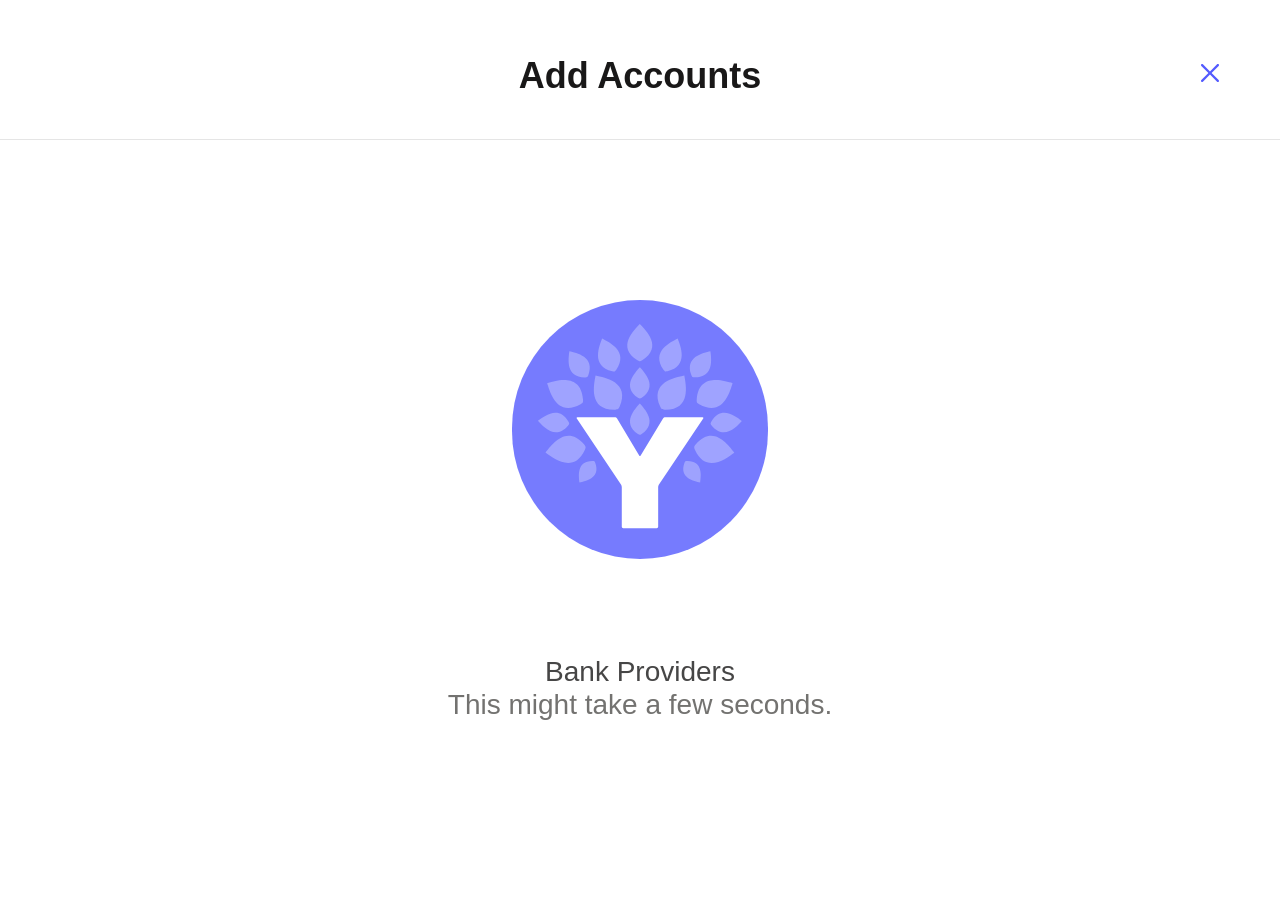
<file: patches/offline-surfaces/account-widget/index.html>
<!doctype html>
<html data-ynab-offline="true">
  <head>
    <meta charset="utf-8">
    <meta http-equiv="X-UA-Compatible" content="IE=edge,chrome=1">
    <title>YNAB</title>
    <meta name="viewport" content="width=device-width, initial-scale=1, maximum-scale=1, user-scalable=no">
    <meta name="robots" content="noindex">
    <meta name="color-scheme" content="light dark">
    <script>
      const iOSVersionMatch = navigator.userAgent.match(/(?:CPU(?: iPhone)? OS|iPhone OS) ([0-9_]+)/);
      const iOSVersion = iOSVersionMatch ? iOSVersionMatch[1].replace(/_/g, ".") : "";
      const offlineAccountRequests = new Map();
      let nextOfflineAccountRequest = 0;
      function performOfflineAccountAction(action, budgetId, payload) {
        const requestId = `offline-account-${Date.now()}-${++nextOfflineAccountRequest}`;
        return new Promise((resolve, reject) => {
          const timeout = setTimeout(() => {
            offlineAccountRequests.delete(requestId);
            reject(new Error("The local account operation timed out."));
          }, 30000);
          offlineAccountRequests.set(requestId, {resolve, reject, timeout});
          try {
            window.webkit.messageHandlers.callback.postMessage({
              action,
              params: {requestId, budgetId, payload}
            });
          } catch (error) {
            clearTimeout(timeout);
            offlineAccountRequests.delete(requestId);
            reject(error);
          }
        });
      }
      window.ynabOfflineAccountResult = ({requestId, result} = {}) => {
        const pending = offlineAccountRequests.get(requestId);
        if (!pending) return;
        clearTimeout(pending.timeout);
        offlineAccountRequests.delete(requestId);
        if (result && result.error) pending.reject(new Error(result.error));
        else pending.resolve(result || {});
      };
      window.AccountWidgetConfig = window.AccountWidgetConfig || {
        closeWidget: sync => window.webkit.messageHandlers.callback.postMessage({action:'closeWidget',params:{sync:!!sync}}),
        onInit: () => window.webkit.messageHandlers.callback.postMessage({action:'onInit',params:{}})
      };
      window.mobile = {
        getSessionToken: function () { return ""; },
        isOnline: function () { return false; },
        createBudgetAccount: function (budgetId, payload) {
          return performOfflineAccountAction("ynabCreateOfflineAccount", budgetId, payload);
        },
        validateBudgetAccount: function (budgetId, payload) {
          return performOfflineAccountAction("ynabValidateOfflineAccount", budgetId, payload);
        },
        categoriesForPairing: function (budgetId) {
          return performOfflineAccountAction("ynabReadOfflinePairingCategories", budgetId, {});
        }
      };
      window.ACCOUNT_WIDGET_CLIENT_CONSTANTS = {
        BUDGET_CURRENCY: "USD",
        SESSION_TOKEN: window.mobile.getSessionToken(),
        DEVICE_ID: "offline-device",
        DEVICE_OS: "iOS",
        DEVICE_OS_VERSION: iOSVersion,
        DEVICE_APP_VERSION: "26.32",
        DEVICE_TYPE: "iOS",
        DEVICE_REGION: "US",
        LINK_TO_NATIVE_CLIENT: "",
        ACTIVE_FLAGS: ["important-web-add-account-flow-migration"],
        USER_COUNTRY_CODE: "US",
        POPULAR_INSTITUTIONS_LOCALE: null,
        USER: { id: "offline-user" },
        PRODUCTION: false,
        YNAB_APP_VERSION: "26.32.0",
        UPDATE_ACCOUNT: false,
        CASTLE_PUBLISHABLE_KEY: "",
        CASTLE_USER_JWT: "",
        DATADOG_RUM_CLIENT_TOKEN: "",
        DATADOG_RUM_APPLICATION_ID: "",
        DATADOG_RUM_SERVICE: "ynab-account-widget",
        DATADOG_RUM_ENV: "offline",
        DATADOG_RUM_SESSION_SAMPLE_RATE: 0,
        WIDGET_ID: "offline-widget"
      };
      document.write('<script type="application/json" id="account_widget_client_constants">' + JSON.stringify(window.ACCOUNT_WIDGET_CLIENT_CONSTANTS).replace(/</g, "\\u003c") + '</scr' + 'ipt>');
    </script>
    <script src="assets/packs/js/runtime-796f5ca3e9ae363a70db.js"></script>
    <script src="assets/packs/js/418-6d029bc76026b00b6703.js"></script>
    <script src="assets/packs/js/956-58d5003c1127c1a73975.js"></script>
    <script src="assets/packs/js/831-47d2ad46302d9adadf89.js"></script>
    <script src="assets/packs/js/account_widget_head-7107f600ab1bde7125e0.js"></script>
    <meta name="ynab-account-widget-mobile/config/environment" content="%7B%22modulePrefix%22%3A%22ynab-account-widget-mobile%22%2C%22environment%22%3A%22production%22%2C%22rootURL%22%3A%22%2F%22%2C%22locationType%22%3A%22hash%22%2C%22EmberENV%22%3A%7B%22FEATURES%22%3A%7B%7D%2C%22EXTEND_PROTOTYPES%22%3A%7B%22Date%22%3Afalse%2C%22Array%22%3Afalse%7D%2C%22_APPLICATION_TEMPLATE_WRAPPER%22%3Afalse%2C%22_JQUERY_INTEGRATION%22%3Afalse%2C%22_TEMPLATE_ONLY_GLIMMER_COMPONENTS%22%3Atrue%7D%2C%22APP%22%3A%7B%7D%7D">
    <link rel="stylesheet" href="assets/ynab_account_widget_mobile/assets/ynab-account-widget-mobile.8ad957f255ea1eccc4b739c830656436.css">
    <link rel="stylesheet" href="assets/provider_cards/provider-cards.css">
  </head>
  <body data-ynab-device="ios" data-offline="true">
    <script src="assets/ynab_account_widget_mobile/assets/vendor.0c7d892c70a7cae4e9cee34b34f35c99.js"></script>
    <script src="assets/ynab_account_widget_mobile/assets/chunk.5ef61e4716cab7872863.js"></script>
    <script src="assets/ynab_account_widget_mobile/assets/chunk.9a5888b8260114e4585e.js"></script>
    <script src="offline-controls.js"></script>
  </body>
</html>
</file>
<file: patches/offline-surfaces/account-widget/assets/ynab_account_widget_mobile/assets/ynab-account-widget-mobile.8ad957f255ea1eccc4b739c830656436.css>
:root{--alphaBlurple40015:rgba(130,156,248,0.149);--alphaBlurple40020:rgba(130,156,248,0.2);--alphaBlurple40027:rgba(130,156,248,0.271);--alphaBlurple60013:rgba(59,94,218,0.129);--alphaBlurple60020:rgba(59,94,218,0.2);--alphaBlurple80016:rgba(44,57,106,0.161);--alphaBlurple8006:rgba(44,57,106,0.059);--alphaNeutral50012:rgba(110,122,136,0.122);--alphaNeutral50016:rgba(110,122,136,0.161);--alphaNeutral50018:rgba(110,122,136,0.18);--alphaNeutral50020:rgba(110,122,136,0.2);--alphaNeutral50024:rgba(110,122,136,0.239);--alphaNeutral50030:rgba(110,122,136,0.302);--alphaNeutral50032:rgba(110,122,136,0.322);--alphaNeutral50036:rgba(110,122,136,0.302);--alphaNeutral50070:rgba(110,122,136,0.698);--alphaNeutral5008:rgba(110,122,136,0.078);--alphaNeutral70060:rgba(34,50,67,0.6);--alphaSPBlurple40015:rgba(117,131,255,0.149);--alphaSPBlurple40020:rgba(117,131,255,0.2);--alphaSPBlurple40027:rgba(117,131,255,0.271);--alphaSPBlurple50013:rgba(84,91,254,0.129);--alphaSPBlurple50020:rgba(84,91,254,0.2);--alphaSPBlurple50024:rgba(84,91,254,0.239);--alphaSPBlurple5009:rgba(84,91,254,0.09);--alphaSPBlurple80016:rgba(41,44,108,0.161);--alphaSPBlurple8006:rgba(41,44,108,0.059);--alphaSPCoolGrey40012:rgba(114,116,132,0.122);--alphaSPCoolGrey40016:rgba(114,116,132,0.161);--alphaSPCoolGrey40018:rgba(114,116,132,0.18);--alphaSPCoolGrey40020:rgba(114,116,132,0.2);--alphaSPCoolGrey40024:rgba(114,116,132,0.239);--alphaSPCoolGrey40030:rgba(114,116,132,0.302);--alphaSPCoolGrey40032:rgba(114,116,132,0.322);--alphaSPCoolGrey40036:rgba(114,116,132,0.361);--alphaSPCoolGrey40070:rgba(110,115,136,0.698);--alphaSPCoolGrey4008:rgba(114,116,132,0.078);--alphaSPCoolGrey50040:rgba(86,89,108,0.4);--alphaSPCoolGrey60040:rgba(60,62,83,0.4);--alphaSPCoolGrey60050:rgba(60,62,83,0.502);--alphaSPCoolGrey60060:rgba(60,62,83,0.6);--alphaSPCoolGrey60070:rgba(60,62,83,0.698);--alphaSPCoolGrey60080:rgba(60,62,83,0.8);--alphaSPCoolGrey70030:rgba(48,50,71,0.302);--alphaSPCoolGrey70044:rgba(48,50,71,0.439);--alphaSPCoolGrey90080:rgba(21,23,45,0.8);--alphaSPDandelion10033:rgba(255,250,237,0.329);--alphaSPDandelion50024:rgba(246,201,29,0.239);--alphaSPFirefly50024:rgba(147,213,62,0.239);--alphaSPMeadow50024:rgba(2,188,121,0.239);--alphaSPMulberry60014:rgba(191,46,59,0.141);--alphaSPWarmGrey40012:rgba(199,196,189,0.122);--alphaSPWarmGrey40016:rgba(199,196,189,0.161);--alphaSPWarmGrey40018:rgba(199,196,189,0.18);--alphaSPWarmGrey40020:rgba(199,196,189,0.2);--alphaSPWarmGrey40024:rgba(199,196,189,0.239);--alphaSPWarmGrey40030:rgba(199,196,189,0.302);--alphaSPWarmGrey40032:rgba(199,196,189,0.322);--alphaSPWarmGrey40036:rgba(199,196,189,0.361);--alphaSPWarmGrey40070:rgba(183,183,181,0.698);--alphaSPWarmGrey4008:rgba(199,196,189,0.078);--alphaSPWarmGrey60010:rgba(136,134,129,0.102);--alphaSPWarmGrey60014:rgba(136,134,129,0.141);--alphaSPWarmGrey60017:rgba(136,134,129,0.169);--alphaSPWarmGrey60023:rgba(136,134,129,0.231);--alphaSPWarmGrey60060:rgba(136,134,129,0.6);--brandBlurple100:#ecf0fe;--brandBlurple200:#d8e0fd;--brandBlurple300:#acbdfb;--brandBlurple400:#829cf8;--brandBlurple500:#587bf6;--brandBlurple600:#3b5eda;--brandBlurple700:#374d9b;--brandBlurple800:#2c396a;--brandBlurple900:#19223c;--brandDandelion100:#fef9ed;--brandDandelion200:#fdf1c6;--brandDandelion300:#fbe48e;--brandDandelion400:#f8d655;--brandDandelion500:#f6c91d;--brandDandelion600:#daac00;--brandDandelion700:#a38100;--brandDandelion800:#6d5600;--brandDandelion900:#362c05;--brandNeutral1000:#04070b;--brandNeutral100:#fff;--brandNeutral200:#edf1f5;--brandNeutral300:#d2d8de;--brandNeutral400:#a5adb6;--brandNeutral500:#6e7a88;--brandNeutral600:#405163;--brandNeutral700:#223243;--brandNeutral750:#1a2837;--brandNeutral800:#14212f;--brandNeutral900:#0c1722;--brandSPBlurple1000:#121330;--brandSPBlurple100:#f1f1ff;--brandSPBlurple150:#e2e3ff;--brandSPBlurple200:#d4d5ff;--brandSPBlurple300:#a3acff;--brandSPBlurple400:#7583ff;--brandSPBlurple500:#545bfe;--brandSPBlurple550:#475afa;--brandSPBlurple600:#464cd1;--brandSPBlurple700:#383ca3;--brandSPBlurple800:#292c6c;--brandSPBlurple850:#1c1f58;--brandSPBlurple900:#1b1d48;--brandSPCoolGrey1000:#0c0d22;--brandSPCoolGrey100:#ededf5;--brandSPCoolGrey1100:#06060f;--brandSPCoolGrey200:#c4c5cf;--brandSPCoolGrey300:#9b9caa;--brandSPCoolGrey400:#727484;--brandSPCoolGrey500:#56596c;--brandSPCoolGrey50:#f5f5f9;--brandSPCoolGrey600:#3c3e53;--brandSPCoolGrey700:#292b3d;--brandSPCoolGrey750:#24263d;--brandSPCoolGrey800:#1f2038;--brandSPCoolGrey850:#1a1c32;--brandSPCoolGrey900:#15172d;--brandSPCoolGrey950:#111228;--brandSPDandelion100:#fef9ed;--brandSPDandelion150:#fdf3d2;--brandSPDandelion200:#fdf1c6;--brandSPDandelion300:#fbe48e;--brandSPDandelion400:#f8d655;--brandSPDandelion500:#f6c91d;--brandSPDandelion50:#fffdf8;--brandSPDandelion600:#daac00;--brandSPDandelion700:#a38100;--brandSPDandelion800:#6d5600;--brandSPDandelion900:#362c05;--brandSPFirefly100:#f1fbe9;--brandSPFirefly200:#dffac4;--brandSPFirefly300:#c2f680;--brandSPFirefly400:#aee865;--brandSPFirefly500:#93d53e;--brandSPFirefly600:#77ba21;--brandSPFirefly700:#508316;--brandSPFirefly800:#346011;--brandSPFirefly900:#1d300d;--brandSPMeadow100:#edfaf4;--brandSPMeadow200:#bbf6dd;--brandSPMeadow300:#6be9b8;--brandSPMeadow400:#41d298;--brandSPMeadow500:#02bc79;--brandSPMeadow600:#029864;--brandSPMeadow700:#01744e;--brandSPMeadow800:#014f39;--brandSPMeadow900:#002b23;--brandSPMulberry100:#feedeb;--brandSPMulberry200:#fdd7d3;--brandSPMulberry300:#faada5;--brandSPMulberry400:#e48585;--brandSPMulberry500:#ce5e66;--brandSPMulberry550:#ee5867;--brandSPMulberry600:#bf2e3b;--brandSPMulberry700:#912333;--brandSPMulberry800:#6a1020;--brandSPMulberry900:#4c0814;--brandSPWarmGrey1000:#191818;--brandSPWarmGrey100:#f3eee2;--brandSPWarmGrey200:#ece7da;--brandSPWarmGrey300:#dbd7cc;--brandSPWarmGrey400:#c7c4bd;--brandSPWarmGrey500:#acaaa5;--brandSPWarmGrey50:#f8f6f2;--brandSPWarmGrey600:#888681;--brandSPWarmGrey700:#696763;--brandSPWarmGrey75:#f5f2ea;--brandSPWarmGrey800:#51504d;--brandSPWarmGrey900:#3c3b39;--brandSlime100:#f1fbe9;--brandSlime200:#e0f7cf;--brandSlime300:#c1ee9f;--brandSlime400:#a2e66e;--brandSlime500:#84dd3e;--brandSlime600:#67c122;--brandSlime700:#4d9119;--brandSlime800:#346011;--brandSlime900:#1d300d;--brandSunset100:#feedeb;--brandSunset200:#fdd7d3;--brandSunset300:#faada5;--brandSunset400:#f77f73;--brandSunset500:#fc6350;--brandSunset600:#c72c1e;--brandSunset700:#962116;--brandSunset800:#68170f;--brandSunset900:#3c0d09;--utilityBlack100:#000;--utilityBlack10:rgba(0,0,0,0.102);--utilityBlack12:rgba(0,0,0,0.122);--utilityBlack15:rgba(0,0,0,0.149);--utilityBlack20:rgba(0,0,0,0.2);--utilityBlack33:rgba(0,0,0,0.329);--utilityBlack49:rgba(0,0,0,0.49);--utilityBlack4:rgba(0,0,0,0.039);--utilityBlack5:rgba(0,0,0,0.051);--utilityBlack66:rgba(0,0,0,0.659);--utilityBlack80:rgba(0,0,0,0.8);--utilityBlack90:rgba(0,0,0,0.898);--utilityBlackTransparent:rgba(0,0,0,0);--utilityDeepWarmGrey12:rgba(125,109,63,0.122);--utilityDeepWarmGrey16:rgba(125,109,63,0.161);--utilityDeepWarmGrey20:rgba(125,109,63,0.2);--utilityDeepWarmGrey25:rgba(159,139,80,0.251);--utilityDeepWarmGrey44:rgba(125,109,63,0.439);--utilityDeepWarmGrey7:rgba(125,109,63,0.071);--utilityDeepWarmGrey9:rgba(125,109,63,0.09);--utilityMxWidgetBackground100:#f8f9fb;--utilityMxWidgetBackground200:#121417;--utilitySystemBlue100:#64d2ff;--utilitySystemBlue200:#5ac8fa;--utilitySystemGreen100:#32d74b;--utilitySystemGreen200:#34c759;--utilitySystemOrange100:#ff9f0a;--utilitySystemOrange200:#ff9500;--utilitySystemPurple100:#bf5af2;--utilitySystemPurple200:#af52de;--utilitySystemRed100:#ff453a;--utilitySystemRed200:#ff3b30;--utilitySystemYellow100:#ffd60a;--utilitySystemYellow200:#fc0;--utilityTransparentGray100:rgba(235,235,245,0.651);--utilityTransparentGray200:rgba(60,60,67,0.361);--utilityTransparentGray300:rgba(84,84,88,0.651);--utilityTransparentGray400:rgba(60,60,67,0.6);--utilityTransparentGray500:rgba(60,60,67,0.549);--utilityTransparentGray50:rgba(118,118,128,0.239);--utilityWhite100:#fff;--utilityWhite10:rgba(255,255,255,0.102);--utilityWhite15:rgba(255,255,255,0.149);--utilityWhite20:rgba(255,255,255,0.2);--utilityWhite30:rgba(255,255,255,0.302);--utilityWhite35:rgba(255,255,255,0.349);--utilityWhite60:rgba(255,255,255,0.6);--utilityWhite70:rgba(255,255,255,0.698);--utilityWhite80:rgba(255,255,255,0.8);--utilityWhite8:rgba(255,255,255,0.078);--accountwidgetMxWidgetBackground:#f8f9fb;--actionPrimary:#545bfe;--actionPrimaryActive:#464cd1;--actionPrimaryDisabled:#a3acff;--actionSecondary:#888681;--actionSecondaryActive:#696763;--actionSecondaryBorder:#dbd7cc;--actionSecondaryDisabled:#c7c4bd;--actionTertiary:#383ca3;--actionTertiaryActive:#292c6c;--actionbarBackground:#1b1d48;--actionbarButtonBackground:#19223c;--avatarBorder:rgba(255,255,255,0.8);--avatarFive:#fbe48e;--avatarFour:#d4d5ff;--avatarManagerLabel:#fff;--avatarMemberLabel:#000;--avatarOne:#545bfe;--avatarPending:#dbd7cc;--avatarPendingLabel:#696763;--avatarSix:#faada5;--avatarThree:#41d298;--avatarTwo:#aee865;--backgroundDarkPrimary:#191818;--backgroundDarkSecondary:rgba(255,255,255,0.149);--backgroundDarkTertiary:rgba(255,255,255,0.2);--backgroundGroupedPrimary:#f8f6f2;--backgroundGroupedSecondary:#fff;--backgroundGroupedTertiary:#f8f6f2;--backgroundNavigationBar:#545bfe;--backgroundPrimary:#fff;--backgroundPrimaryElevated:#fff;--backgroundSecondary:#f8f6f2;--backgroundSecondaryElevated:#f8f6f2;--backgroundTableHeader:#f8f6f2;--backgroundTableRow:#fff;--backgroundTableRowSelected:#e2e3ff;--backgroundTertiary:#f3eee2;--backgroundTertiaryElevated:#f3eee2;--backgroundVideoControls:#000;--budgetBarBackground:#f3eee2;--budgetBarBackgroundOnNonWhite:#fff;--budgetBarBorder:#ece7da;--budgetBarEmpty:#fff;--budgetBarFunded:#77ba21;--budgetBarFundedSpending:#aee865;--budgetBarFundedSpendingStripe:#f1fbe9;--budgetBarOverspending:#bf2e3b;--budgetBarOverspendingStripe:#fdd7d3;--budgetBarPreviouslyAssigned:#727484;--budgetBarUnderfunded:#f6c91d;--budgetBarUnderfundedSpending:#fbe48e;--budgetBarUnderfundedSpendingStripe:#fef9ed;--budgetBarV2Background:#f3eee2;--budgetBarV2BackgroundOnNonWhite:#fff;--budgetBarV2Border:#ece7da;--budgetBarV2Empty:#fff;--budgetBarV2Funded:#77ba21;--budgetBarV2FundedSpending:#c2f680;--budgetBarV2Overspending:#bf2e3b;--budgetBarV2PreviouslyAssigned:#727484;--budgetBarV2Underfunded:#f6c91d;--budgetBarV2UnderfundedSpending:#fdf1c6;--buttonDestructiveBackground:#feedeb;--buttonDestructiveBackgroundActive:#bf2e3b;--buttonDestructiveLabel:#c72c1e;--buttonEmphasizedBackground:#508316;--buttonEmphasizedBackgroundActive:#77ba21;--buttonEmphasizedBackgroundDisabled:#c4c5cf;--buttonPrimaryBackground:#545bfe;--buttonPrimaryBackgroundActive:#464cd1;--buttonPrimaryBackgroundDisabled:#dbd7cc;--buttonSecondaryBackground:rgba(84,91,254,0.09);--buttonSecondaryBackgroundActive:rgba(84,91,254,0.129);--buttonSecondaryLabel:#475afa;--buttonTertiaryBackground:rgba(199,196,189,0.2);--buttonTertiaryBackgroundActive:rgba(199,196,189,0.302);--calloutHighlightAccent:#029864;--calloutHighlightButtonBackground:#01744e;--calloutHighlightButtonBackgroundActive:#014f39;--calloutHighlightButtonForeground:#fff;--calloutHighlightLabel:#000;--calloutHighlightProminentBackground:#6be9b8;--calloutHighlightProminentBackgroundEmphasis:#02bc79;--calloutHighlightSubtleBackground:rgba(2,188,121,0.239);--calloutHighlightSubtleBackgroundEmphasis:#41d298;--calloutNegativeAccent:#bf2e3b;--calloutNegativeButtonBackground:#bf2e3b;--calloutNegativeButtonBackgroundActive:#912333;--calloutNegativeButtonForeground:#fff;--calloutNegativeLabel:#000;--calloutNegativeProminentBackground:#faada5;--calloutNegativeProminentBackgroundEmphasis:#e48585;--calloutNegativeSubtleBackground:rgba(191,46,59,0.141);--calloutNegativeSubtleBackgroundEmphasis:#faada5;--calloutPositiveAccent:#77ba21;--calloutPositiveButtonBackground:#508316;--calloutPositiveButtonBackgroundActive:#346011;--calloutPositiveButtonForeground:#fff;--calloutPositiveLabel:#000;--calloutPositiveProminentBackground:#c2f680;--calloutPositiveProminentBackgroundEmphasis:#93d53e;--calloutPositiveSubtleBackground:rgba(147,213,62,0.239);--calloutPositiveSubtleBackgroundEmphasis:#aee865;--calloutPrimaryAccent:#545bfe;--calloutPrimaryButtonBackground:#545bfe;--calloutPrimaryButtonBackgroundActive:#464cd1;--calloutPrimaryButtonForeground:#fff;--calloutPrimaryLabel:#000;--calloutPrimaryProminentBackground:#d4d5ff;--calloutPrimaryProminentBackgroundEmphasis:#7583ff;--calloutPrimarySubtleBackground:rgba(84,91,254,0.129);--calloutPrimarySubtleBackgroundEmphasis:#a3acff;--calloutSecondaryAccent:#acaaa5;--calloutSecondaryButtonBackground:#888681;--calloutSecondaryButtonBackgroundActive:#696763;--calloutSecondaryButtonForeground:#fff;--calloutSecondaryLabel:#3c3b39;--calloutSecondaryProminentBackground:#dbd7cc;--calloutSecondaryProminentBackgroundEmphasis:#c7c4bd;--calloutSecondarySubtleBackground:rgba(125,109,63,0.122);--calloutSecondarySubtleBackgroundEmphasis:#c7c4bd;--calloutWarningAccent:#daac00;--calloutWarningButtonBackground:#f6c91d;--calloutWarningButtonBackgroundActive:#daac00;--calloutWarningButtonForeground:#362c05;--calloutWarningProminentBackground:#fbe48e;--calloutWarningProminentBackgroundEmphasis:#daac00;--calloutWarningProminentBackgroundLabel:#362c05;--calloutWarningSubtleBackground:rgba(246,201,29,0.239);--calloutWarningSubtleBackgroundEmphasis:#f8d655;--calloutWarningSubtleBackgroundLabel:#000;--categoryBalanceAlternateBorder:#000;--categoryBalanceAlternateNegativeBackground:#bf2e3b;--categoryBalanceAlternateNegativeBackgroundActive:#912333;--categoryBalanceAlternateNegativeLabel:#fff;--categoryBalanceAlternateWarningBackground:#f6c91d;--categoryBalanceAlternateWarningBackgroundActive:#daac00;--categoryBalanceNegativeBackground:#faada5;--categoryBalanceNegativeBackgroundActive:#e48585;--categoryBalanceNegativeLabel:#191818;--categoryBalancePositiveBackground:#aee865;--categoryBalancePositiveBackgroundActive:#aee865;--categoryBalancePositiveLabel:#191818;--categoryBalanceWarningBackground:#f8d655;--categoryBalanceWarningBackgroundActive:#f6c91d;--categoryBalanceWarningLabel:#191818;--categoryBalanceZeroBackground:#f3eee2;--categoryBalanceZeroLabel:#696763;--checkboxBackground:#fff;--checkboxBackgroundDisabled:#dbd7cc;--checkboxBackgroundSelected:#545bfe;--checkboxBorder:#acaaa5;--checkboxBorderSelected:#545bfe;--checkboxForegroundSelected:#fff;--debtChartsFive:#93d53e;--debtChartsFour:#f1fbe9;--debtChartsOne:#f1f1ff;--debtChartsSeven:#6d5600;--debtChartsSix:#fef9ed;--debtChartsThree:#545bfe;--debtChartsTwo:#d4d5ff;--fillHover:rgba(0,0,0,0.102);--fillPrimary:rgba(125,109,63,0.2);--fillQuarternary:rgba(125,109,63,0.071);--fillSecondary:rgba(125,109,63,0.161);--fillTertiary:rgba(125,109,63,0.122);--filterBackground:#fff;--filterBackgroundActive:rgba(84,91,254,0.129);--filterLabel:#545bfe;--filterLabelDisabled:#a3acff;--flagBlue:#5ac8fa;--flagGreen:#34c759;--flagOrange:#ff9500;--flagPurple:#af52de;--flagRed:#ff3b30;--flagYellow:#fc0;--headerBackground:#fff;--iconFillPrimary:#696763;--iconFillSecondary:#acaaa5;--iconFillTertiary:#c7c4bd;--iconTwotoneDark:#696763;--iconTwotoneLight:#888681;--illustrationBackgroundBlurple200:#d4d5ff;--illustrationBackgroundBlurple300:#a3acff;--illustrationBackgroundBlurple400:#7583ff;--illustrationBackgroundBlurple500:#545bfe;--illustrationBackgroundBlurple:#464cd1;--illustrationBackgroundButtermilk:#fef9ed;--illustrationBackgroundDandelion:#f6c91d;--illustrationBackgroundFirefly300:#c2f680;--illustrationBackgroundFirefly400:#aee865;--illustrationBackgroundMeadow300:#6be9b8;--illustrationBackgroundMeadow400:#41d298;--illustrationBackgroundMeadow800:#014f39;--illustrationBackgroundNeutral:#fef9ed;--illustrationBackgroundSlime:#77ba21;--inputBackground:#fff;--inputBackgroundDisabled:#f3eee2;--inputBorder:#dbd7cc;--inputBorderActive:#545bfe;--labelAction:#475afa;--labelActionActive:#464cd1;--labelActionDisabled:#acbdfb;--labelDarkBackgroundPrimary:#fff;--labelDarkBackgroundSecondary:#ece7da;--labelHeading:#191818;--labelNegative:#bf2e3b;--labelNegativeActive:#912333;--labelNegativeDisabled:#fdd7d3;--labelPositive:#508316;--labelPositiveActive:#346011;--labelPrimary:#191818;--labelQuaternary:#888681;--labelSecondary:#51504d;--labelTertiary:#696763;--labelWarning:#6d5600;--loadingActionActive:#fff;--loadingBackground:#1c1f58;--loadingShimmerBackground:#fff;--loadingShimmerBackgroundFaded:rgba(255,255,255,0.8);--loanChartsPositive:#93d53e;--loanChartsPrimary:#545bfe;--loanChartsSecondary:#a3acff;--loanChartsTertiary:#c4c5cf;--loanChartsWarning:#f6c91d;--modalBackgroundAccent:#292c6c;--movesSelectedBackground:#545bfe;--movesStandardBackground:#d4d5ff;--pillBackground:rgba(84,91,254,0.129);--pillLabel:#545bfe;--registerSecondaryButtonLabel:#545bfe;--registerSecondaryButtonLabelActive:#383ca3;--reportsChartTrendAOMSelected:#508316;--reportsChartTrendLine:#1b1d48;--reportsChartTrendPoint:#1b1d48;--reportsChartTrendPointShadow:rgba(0,0,0,0.102);--reportsEight:#fbe48e;--reportsEleven:#c4c5cf;--reportsFive:#93d53e;--reportsFour:#464cd1;--reportsNetworthAssetsBackground:#545bfe;--reportsNetworthDebtsBackground:#ce5e66;--reportsNine:#ce5e66;--reportsOne:#7583ff;--reportsSeven:#f6c91d;--reportsSix:#c2f680;--reportsSpendingBreakdownTop10:#c2f680;--reportsSpendingBreakdownTop1:#545bfe;--reportsSpendingBreakdownTop2:#93d53e;--reportsSpendingBreakdownTop3:#f6c91d;--reportsSpendingBreakdownTop4:#ce5e66;--reportsSpendingBreakdownTop5:#7583ff;--reportsSpendingBreakdownTop6:#aee865;--reportsSpendingBreakdownTop7:#f8d655;--reportsSpendingBreakdownTop8:#e48585;--reportsSpendingBreakdownTop9:#a3acff;--reportsSpendingBreakdownTopOther:#d4d5ff;--reportsTen:#faada5;--reportsThree:#383ca3;--reportsTwo:#a3acff;--scrimDefault:rgba(0,0,0,0.102);--scrimInvisible:rgba(0,0,0,0);--scrimStrong:rgba(0,0,0,0.898);--separatorStandard:#dbd7cc;--separatorStrong:#acaaa5;--separatorSubdued:rgba(0,0,0,0.102);--settingsHeaderBackground:#fff;--sidebarAccountNegativeBalanceBackground:#fff;--sidebarBackground:#1c1f58;--sidebarButtonBackgroundActive:#292c6c;--sidebarButtonBackgroundSelected:#383ca3;--sidebarButtonSecondaryBackground:rgba(255,255,255,0.102);--sidebarButtonSecondaryBackgroundActive:#292c6c;--sidebarButtonSecondaryBackgroundPressed:rgba(0,0,0,0.149);--sidebarButtonTertiaryBackground:rgba(255,255,255,0.149);--sidebarButtonTertiaryBackgroundActive:rgba(255,255,255,0.302);--sidebarButtonTertiaryBackgroundPressed:rgba(255,255,255,0.349);--sidebarIconFillDefault:#fff;--sidebarLabelPrimary:#fff;--sidebarLabelSecondary:rgba(255,255,255,0.8);--statusNegative:#bf2e3b;--statusPositive:#77ba21;--statusWarning:#f6c91d;--swoopBottom:#aee865;--viewsErrorBackground:#faada5;--viewsErrorBackgroundHover:#e48585;--viewsErrorBackgroundSelected:#feedeb;--viewsErrorBackgroundSelectedHover:#fdd7d3;--viewsErrorLabel:#4c0814;--viewsErrorLabelSelected:#4c0814;--viewsErrorSelectedAccent:#ce5e66;--viewsNeutralBackground:rgba(199,196,189,0.239);--viewsNeutralBackgroundHover:rgba(199,196,189,0.361);--viewsNeutralBackgroundSelected:#d4d5ff;--viewsNeutralBackgroundSelectedHover:#a3acff;--viewsNeutralSelectedAccent:#545bfe;--viewsWarningBackground:#fbe48e;--viewsWarningBackgroundHover:#f8d655;--viewsWarningBackgroundSelected:#fdf1c6;--viewsWarningBackgroundSelectedHover:#fbe48e;--viewsWarningLabel:#362c05;--viewsWarningLabelSelected:#362c05;--viewsWarningSelectedAccent:#daac00;color-scheme:light only}[data-ynab-device=android],[data-ynab-device=ios]{color-scheme:light dark}body.theme-dark{scrollbar-color:var(--actionSecondary) transparent;--accountwidgetMxWidgetBackground:#121417;--actionPrimary:#7583ff;--actionPrimaryActive:#a3acff;--actionPrimaryDisabled:#383ca3;--actionSecondary:#3c3e53;--actionSecondaryActive:#727484;--actionSecondaryBorder:#56596c;--actionSecondaryDisabled:#292b3d;--actionTertiary:#a3acff;--actionTertiaryActive:#545bfe;--actionbarBackground:#383ca3;--actionbarButtonBackground:#383ca3;--avatarBorder:rgba(255,255,255,0.8);--avatarFive:#fbe48e;--avatarFour:#d4d5ff;--avatarManagerLabel:#fff;--avatarMemberLabel:#000;--avatarOne:#545bfe;--avatarPending:#dbd7cc;--avatarPendingLabel:#696763;--avatarSix:#faada5;--avatarThree:#41d298;--avatarTwo:#aee865;--backgroundDarkPrimary:#3c3e53;--backgroundDarkSecondary:rgba(255,255,255,0.149);--backgroundDarkTertiary:rgba(255,255,255,0.2);--backgroundGroupedPrimary:#0c0d22;--backgroundGroupedSecondary:#15172d;--backgroundGroupedTertiary:#1f2038;--backgroundNavigationBar:#292c6c;--backgroundPrimary:#0c0d22;--backgroundPrimaryElevated:#1f2038;--backgroundSecondary:#15172d;--backgroundSecondaryElevated:#292b3d;--backgroundTableHeader:#15172d;--backgroundTableRow:#0c0d22;--backgroundTableRowSelected:#1b1d48;--backgroundTertiary:#1f2038;--backgroundTertiaryElevated:#3c3e53;--backgroundVideoControls:#000;--budgetBarBackground:#3c3e53;--budgetBarBackgroundOnNonWhite:#292b3d;--budgetBarBorder:#3c3e53;--budgetBarEmpty:#292b3d;--budgetBarFunded:#77ba21;--budgetBarFundedSpending:#346011;--budgetBarFundedSpendingStripe:#1d300d;--budgetBarOverspending:#912333;--budgetBarOverspendingStripe:#4c0814;--budgetBarPreviouslyAssigned:#56596c;--budgetBarUnderfunded:#f6c91d;--budgetBarUnderfundedSpending:#6d5600;--budgetBarUnderfundedSpendingStripe:#362c05;--budgetBarV2Background:#3c3e53;--budgetBarV2BackgroundOnNonWhite:#292b3d;--budgetBarV2Border:#3c3e53;--budgetBarV2Empty:#292b3d;--budgetBarV2Funded:#77ba21;--budgetBarV2FundedSpending:#346011;--budgetBarV2Overspending:#912333;--budgetBarV2PreviouslyAssigned:#56596c;--budgetBarV2Underfunded:#f6c91d;--budgetBarV2UnderfundedSpending:#6d5600;--buttonDestructiveBackground:#6a1020;--buttonDestructiveBackgroundActive:#912333;--buttonDestructiveLabel:#feedeb;--buttonEmphasizedBackground:#508316;--buttonEmphasizedBackgroundActive:#77ba21;--buttonEmphasizedBackgroundDisabled:#3c3e53;--buttonPrimaryBackground:#545bfe;--buttonPrimaryBackgroundActive:#7583ff;--buttonPrimaryBackgroundDisabled:#292b3d;--buttonSecondaryBackground:rgba(117,131,255,0.2);--buttonSecondaryBackgroundActive:rgba(117,131,255,0.271);--buttonSecondaryLabel:#f1f1ff;--buttonTertiaryBackground:rgba(60,62,83,0.6);--buttonTertiaryBackgroundActive:rgba(60,62,83,0.8);--calloutHighlightAccent:#02bc79;--calloutHighlightButtonBackground:#01744e;--calloutHighlightButtonBackgroundActive:#029864;--calloutHighlightButtonForeground:#fff;--calloutHighlightLabel:#fff;--calloutHighlightProminentBackground:#014f39;--calloutHighlightProminentBackgroundEmphasis:#029864;--calloutHighlightSubtleBackground:#002b23;--calloutHighlightSubtleBackgroundEmphasis:#014f39;--calloutNegativeAccent:#bf2e3b;--calloutNegativeButtonBackground:#bf2e3b;--calloutNegativeButtonBackgroundActive:#ce5e66;--calloutNegativeButtonForeground:#fff;--calloutNegativeLabel:#fff;--calloutNegativeProminentBackground:#6a1020;--calloutNegativeProminentBackgroundEmphasis:#bf2e3b;--calloutNegativeSubtleBackground:#4c0814;--calloutNegativeSubtleBackgroundEmphasis:#912333;--calloutPositiveAccent:#93d53e;--calloutPositiveButtonBackground:#508316;--calloutPositiveButtonBackgroundActive:#77ba21;--calloutPositiveButtonForeground:#fff;--calloutPositiveLabel:#fff;--calloutPositiveProminentBackground:#346011;--calloutPositiveProminentBackgroundEmphasis:#77ba21;--calloutPositiveSubtleBackground:#1d300d;--calloutPositiveSubtleBackgroundEmphasis:#346011;--calloutPrimaryAccent:#545bfe;--calloutPrimaryButtonBackground:#545bfe;--calloutPrimaryButtonBackgroundActive:#7583ff;--calloutPrimaryButtonForeground:#fff;--calloutPrimaryLabel:#fff;--calloutPrimaryProminentBackground:#292c6c;--calloutPrimaryProminentBackgroundEmphasis:#545bfe;--calloutPrimarySubtleBackground:rgba(117,131,255,0.2);--calloutPrimarySubtleBackgroundEmphasis:#383ca3;--calloutSecondaryAccent:#727484;--calloutSecondaryButtonBackground:#56596c;--calloutSecondaryButtonBackgroundActive:#727484;--calloutSecondaryButtonForeground:#fff;--calloutSecondaryLabel:#fff;--calloutSecondaryProminentBackground:#3c3e53;--calloutSecondaryProminentBackgroundEmphasis:#56596c;--calloutSecondarySubtleBackground:rgba(60,62,83,0.6);--calloutSecondarySubtleBackgroundEmphasis:#56596c;--calloutWarningAccent:#fbe48e;--calloutWarningButtonBackground:#f8d655;--calloutWarningButtonBackgroundActive:#fbe48e;--calloutWarningButtonForeground:#362c05;--calloutWarningProminentBackground:#daac00;--calloutWarningProminentBackgroundEmphasis:#f8d655;--calloutWarningProminentBackgroundLabel:#362c05;--calloutWarningSubtleBackground:#362c05;--calloutWarningSubtleBackgroundEmphasis:#a38100;--calloutWarningSubtleBackgroundLabel:#fff;--categoryBalanceAlternateBorder:#fff;--categoryBalanceAlternateNegativeBackground:#912333;--categoryBalanceAlternateNegativeBackgroundActive:#6a1020;--categoryBalanceAlternateNegativeLabel:#fff;--categoryBalanceAlternateWarningBackground:#fbe48e;--categoryBalanceAlternateWarningBackgroundActive:#f8d655;--categoryBalanceNegativeBackground:#bf2e3b;--categoryBalanceNegativeBackgroundActive:#912333;--categoryBalanceNegativeLabel:#fff;--categoryBalancePositiveBackground:#77ba21;--categoryBalancePositiveBackgroundActive:#508316;--categoryBalancePositiveLabel:#0c0d22;--categoryBalanceWarningBackground:#f6c91d;--categoryBalanceWarningBackgroundActive:#daac00;--categoryBalanceWarningLabel:#0c0d22;--categoryBalanceZeroBackground:#3c3e53;--categoryBalanceZeroLabel:#9b9caa;--checkboxBackground:rgba(0,0,0,0);--checkboxBackgroundDisabled:#56596c;--checkboxBackgroundSelected:#545bfe;--checkboxBorder:#727484;--checkboxBorderSelected:#545bfe;--checkboxForegroundSelected:#fff;--debtChartsFive:#4d9119;--debtChartsFour:#346011;--debtChartsOne:#374d9b;--debtChartsSeven:#a38100;--debtChartsSix:#a38100;--debtChartsThree:#464cd1;--debtChartsTwo:#7583ff;--fillHover:rgba(255,255,255,0.102);--fillPrimary:rgba(114,116,132,0.2);--fillQuarternary:rgba(114,116,132,0.18);--fillSecondary:rgba(114,116,132,0.322);--fillTertiary:rgba(114,116,132,0.239);--filterBackground:#292b3d;--filterBackgroundActive:rgba(117,131,255,0.271);--filterLabel:#f1f1ff;--filterLabelDisabled:#727484;--flagBlue:#64d2ff;--flagGreen:#32d74b;--flagOrange:#ff9f0a;--flagPurple:#bf5af2;--flagRed:#ff453a;--flagYellow:#ffd60a;--headerBackground:#15172d;--iconFillPrimary:#9b9caa;--iconFillSecondary:#727484;--iconFillTertiary:#56596c;--iconTwotoneDark:#727484;--iconTwotoneLight:#9b9caa;--illustrationBackgroundBlurple200:#d4d5ff;--illustrationBackgroundBlurple300:#a3acff;--illustrationBackgroundBlurple400:#7583ff;--illustrationBackgroundBlurple500:#545bfe;--illustrationBackgroundBlurple:#464cd1;--illustrationBackgroundButtermilk:#fef9ed;--illustrationBackgroundDandelion:#f6c91d;--illustrationBackgroundFirefly300:#c2f680;--illustrationBackgroundFirefly400:#aee865;--illustrationBackgroundMeadow300:#6be9b8;--illustrationBackgroundMeadow400:#41d298;--illustrationBackgroundMeadow800:#014f39;--illustrationBackgroundNeutral:#06060f;--illustrationBackgroundSlime:#77ba21;--inputBackground:#3c3e53;--inputBackgroundDisabled:#56596c;--inputBorder:#727484;--inputBorderActive:#545bfe;--labelAction:#a3acff;--labelActionActive:#d4d5ff;--labelActionDisabled:#383ca3;--labelDarkBackgroundPrimary:#fff;--labelDarkBackgroundSecondary:#ededf5;--labelHeading:#f1f1ff;--labelNegative:#ee5867;--labelNegativeActive:#ce5e66;--labelNegativeDisabled:#6a1020;--labelPositive:#77ba21;--labelPositiveActive:#93d53e;--labelPrimary:#fff;--labelQuaternary:#727484;--labelSecondary:#c4c5cf;--labelTertiary:#9b9caa;--labelWarning:#daac00;--loadingActionActive:#56596c;--loadingBackground:#1b1d48;--loadingShimmerBackground:#fff;--loadingShimmerBackgroundFaded:rgba(255,255,255,0.8);--loanChartsPositive:#508316;--loanChartsPrimary:#545bfe;--loanChartsSecondary:#292c6c;--loanChartsTertiary:#56596c;--loanChartsWarning:#a38100;--modalBackgroundAccent:#1c1f58;--movesSelectedBackground:#545bfe;--movesStandardBackground:#292c6c;--pillBackground:rgba(117,131,255,0.2);--pillLabel:#d4d5ff;--registerSecondaryButtonLabel:#fff;--registerSecondaryButtonLabelActive:rgba(255,255,255,0.8);--reportsChartTrendAOMSelected:#93d53e;--reportsChartTrendLine:#f1f1ff;--reportsChartTrendPoint:#f1f1ff;--reportsChartTrendPointShadow:rgba(255,255,255,0.149);--reportsEight:#f6c91d;--reportsEleven:#56596c;--reportsFive:#508316;--reportsFour:#292c6c;--reportsNetworthAssetsBackground:#383ca3;--reportsNetworthDebtsBackground:#bf2e3b;--reportsNine:#912333;--reportsOne:#383ca3;--reportsSeven:#daac00;--reportsSix:#93d53e;--reportsSpendingBreakdownTop10:#aee865;--reportsSpendingBreakdownTop1:#545bfe;--reportsSpendingBreakdownTop2:#77ba21;--reportsSpendingBreakdownTop3:#daac00;--reportsSpendingBreakdownTop4:#bf2e3b;--reportsSpendingBreakdownTop5:#7583ff;--reportsSpendingBreakdownTop6:#93d53e;--reportsSpendingBreakdownTop7:#f6c91d;--reportsSpendingBreakdownTop8:#ce5e66;--reportsSpendingBreakdownTop9:#a3acff;--reportsSpendingBreakdownTopOther:#d4d5ff;--reportsTen:#ce5e66;--reportsThree:#545bfe;--reportsTwo:#464cd1;--scrimDefault:rgba(0,0,0,0.329);--scrimInvisible:rgba(0,0,0,0);--scrimStrong:rgba(0,0,0,0.8);--separatorStandard:rgba(255,255,255,0.102);--separatorStrong:#727484;--separatorSubdued:rgba(255,255,255,0.078);--settingsHeaderBackground:#292b3d;--sidebarAccountNegativeBalanceBackground:rgba(0,0,0,0);--sidebarBackground:#121330;--sidebarButtonBackgroundActive:#1b1d48;--sidebarButtonBackgroundSelected:#1c1f58;--sidebarButtonSecondaryBackground:#3c3e53;--sidebarButtonSecondaryBackgroundActive:#56596c;--sidebarButtonSecondaryBackgroundPressed:#56596c;--sidebarButtonTertiaryBackground:rgba(255,255,255,0.149);--sidebarButtonTertiaryBackgroundActive:rgba(255,255,255,0.302);--sidebarButtonTertiaryBackgroundPressed:rgba(255,255,255,0.349);--sidebarIconFillDefault:#fff;--sidebarLabelPrimary:#fff;--sidebarLabelSecondary:rgba(255,255,255,0.698);--statusNegative:#bf2e3b;--statusPositive:#77ba21;--statusWarning:#daac00;--swoopBottom:#508316;--viewsErrorBackground:#bf2e3b;--viewsErrorBackgroundHover:#912333;--viewsErrorBackgroundSelected:#4c0814;--viewsErrorBackgroundSelectedHover:#6a1020;--viewsErrorLabel:#feedeb;--viewsErrorLabelSelected:#feedeb;--viewsErrorSelectedAccent:#bf2e3b;--viewsNeutralBackground:#3c3e53;--viewsNeutralBackgroundHover:#56596c;--viewsNeutralBackgroundSelected:#292c6c;--viewsNeutralBackgroundSelectedHover:#383ca3;--viewsNeutralSelectedAccent:#7583ff;--viewsWarningBackground:#f6c91d;--viewsWarningBackgroundHover:#daac00;--viewsWarningBackgroundSelected:#362c05;--viewsWarningBackgroundSelectedHover:#6d5600;--viewsWarningLabel:#362c05;--viewsWarningLabelSelected:#daac00;--viewsWarningSelectedAccent:#daac00;color-scheme:dark only}body.theme-dark ::-webkit-scrollbar{background:0 0;width:.875rem}body.theme-dark ::-webkit-scrollbar-thumb{background:var(--actionSecondary);background-clip:padding-box;border:.1875rem solid transparent;border-radius:10rem}@media (prefers-color-scheme:dark){[data-ynab-device=android],[data-ynab-device=ios]{scrollbar-color:var(--actionSecondary) transparent;--accountwidgetMxWidgetBackground:#121417;--actionPrimary:#7583ff;--actionPrimaryActive:#a3acff;--actionPrimaryDisabled:#383ca3;--actionSecondary:#3c3e53;--actionSecondaryActive:#727484;--actionSecondaryBorder:#56596c;--actionSecondaryDisabled:#292b3d;--actionTertiary:#a3acff;--actionTertiaryActive:#545bfe;--actionbarBackground:#383ca3;--actionbarButtonBackground:#383ca3;--avatarBorder:rgba(255,255,255,0.8);--avatarFive:#fbe48e;--avatarFour:#d4d5ff;--avatarManagerLabel:#fff;--avatarMemberLabel:#000;--avatarOne:#545bfe;--avatarPending:#dbd7cc;--avatarPendingLabel:#696763;--avatarSix:#faada5;--avatarThree:#41d298;--avatarTwo:#aee865;--backgroundDarkPrimary:#3c3e53;--backgroundDarkSecondary:rgba(255,255,255,0.149);--backgroundDarkTertiary:rgba(255,255,255,0.2);--backgroundGroupedPrimary:#0c0d22;--backgroundGroupedSecondary:#15172d;--backgroundGroupedTertiary:#1f2038;--backgroundNavigationBar:#292c6c;--backgroundPrimary:#0c0d22;--backgroundPrimaryElevated:#1f2038;--backgroundSecondary:#15172d;--backgroundSecondaryElevated:#292b3d;--backgroundTableHeader:#15172d;--backgroundTableRow:#0c0d22;--backgroundTableRowSelected:#1b1d48;--backgroundTertiary:#1f2038;--backgroundTertiaryElevated:#3c3e53;--backgroundVideoControls:#000;--budgetBarBackground:#3c3e53;--budgetBarBackgroundOnNonWhite:#292b3d;--budgetBarBorder:#3c3e53;--budgetBarEmpty:#292b3d;--budgetBarFunded:#77ba21;--budgetBarFundedSpending:#346011;--budgetBarFundedSpendingStripe:#1d300d;--budgetBarOverspending:#912333;--budgetBarOverspendingStripe:#4c0814;--budgetBarPreviouslyAssigned:#56596c;--budgetBarUnderfunded:#f6c91d;--budgetBarUnderfundedSpending:#6d5600;--budgetBarUnderfundedSpendingStripe:#362c05;--budgetBarV2Background:#3c3e53;--budgetBarV2BackgroundOnNonWhite:#292b3d;--budgetBarV2Border:#3c3e53;--budgetBarV2Empty:#292b3d;--budgetBarV2Funded:#77ba21;--budgetBarV2FundedSpending:#346011;--budgetBarV2Overspending:#912333;--budgetBarV2PreviouslyAssigned:#56596c;--budgetBarV2Underfunded:#f6c91d;--budgetBarV2UnderfundedSpending:#6d5600;--buttonDestructiveBackground:#6a1020;--buttonDestructiveBackgroundActive:#912333;--buttonDestructiveLabel:#feedeb;--buttonEmphasizedBackground:#508316;--buttonEmphasizedBackgroundActive:#77ba21;--buttonEmphasizedBackgroundDisabled:#3c3e53;--buttonPrimaryBackground:#545bfe;--buttonPrimaryBackgroundActive:#7583ff;--buttonPrimaryBackgroundDisabled:#292b3d;--buttonSecondaryBackground:rgba(117,131,255,0.2);--buttonSecondaryBackgroundActive:rgba(117,131,255,0.271);--buttonSecondaryLabel:#f1f1ff;--buttonTertiaryBackground:rgba(60,62,83,0.6);--buttonTertiaryBackgroundActive:rgba(60,62,83,0.8);--calloutHighlightAccent:#02bc79;--calloutHighlightButtonBackground:#01744e;--calloutHighlightButtonBackgroundActive:#029864;--calloutHighlightButtonForeground:#fff;--calloutHighlightLabel:#fff;--calloutHighlightProminentBackground:#014f39;--calloutHighlightProminentBackgroundEmphasis:#029864;--calloutHighlightSubtleBackground:#002b23;--calloutHighlightSubtleBackgroundEmphasis:#014f39;--calloutNegativeAccent:#bf2e3b;--calloutNegativeButtonBackground:#bf2e3b;--calloutNegativeButtonBackgroundActive:#ce5e66;--calloutNegativeButtonForeground:#fff;--calloutNegativeLabel:#fff;--calloutNegativeProminentBackground:#6a1020;--calloutNegativeProminentBackgroundEmphasis:#bf2e3b;--calloutNegativeSubtleBackground:#4c0814;--calloutNegativeSubtleBackgroundEmphasis:#912333;--calloutPositiveAccent:#93d53e;--calloutPositiveButtonBackground:#508316;--calloutPositiveButtonBackgroundActive:#77ba21;--calloutPositiveButtonForeground:#fff;--calloutPositiveLabel:#fff;--calloutPositiveProminentBackground:#346011;--calloutPositiveProminentBackgroundEmphasis:#77ba21;--calloutPositiveSubtleBackground:#1d300d;--calloutPositiveSubtleBackgroundEmphasis:#346011;--calloutPrimaryAccent:#545bfe;--calloutPrimaryButtonBackground:#545bfe;--calloutPrimaryButtonBackgroundActive:#7583ff;--calloutPrimaryButtonForeground:#fff;--calloutPrimaryLabel:#fff;--calloutPrimaryProminentBackground:#292c6c;--calloutPrimaryProminentBackgroundEmphasis:#545bfe;--calloutPrimarySubtleBackground:rgba(117,131,255,0.2);--calloutPrimarySubtleBackgroundEmphasis:#383ca3;--calloutSecondaryAccent:#727484;--calloutSecondaryButtonBackground:#56596c;--calloutSecondaryButtonBackgroundActive:#727484;--calloutSecondaryButtonForeground:#fff;--calloutSecondaryLabel:#fff;--calloutSecondaryProminentBackground:#3c3e53;--calloutSecondaryProminentBackgroundEmphasis:#56596c;--calloutSecondarySubtleBackground:rgba(60,62,83,0.6);--calloutSecondarySubtleBackgroundEmphasis:#56596c;--calloutWarningAccent:#fbe48e;--calloutWarningButtonBackground:#f8d655;--calloutWarningButtonBackgroundActive:#fbe48e;--calloutWarningButtonForeground:#362c05;--calloutWarningProminentBackground:#daac00;--calloutWarningProminentBackgroundEmphasis:#f8d655;--calloutWarningProminentBackgroundLabel:#362c05;--calloutWarningSubtleBackground:#362c05;--calloutWarningSubtleBackgroundEmphasis:#a38100;--calloutWarningSubtleBackgroundLabel:#fff;--categoryBalanceAlternateBorder:#fff;--categoryBalanceAlternateNegativeBackground:#912333;--categoryBalanceAlternateNegativeBackgroundActive:#6a1020;--categoryBalanceAlternateNegativeLabel:#fff;--categoryBalanceAlternateWarningBackground:#fbe48e;--categoryBalanceAlternateWarningBackgroundActive:#f8d655;--categoryBalanceNegativeBackground:#bf2e3b;--categoryBalanceNegativeBackgroundActive:#912333;--categoryBalanceNegativeLabel:#fff;--categoryBalancePositiveBackground:#77ba21;--categoryBalancePositiveBackgroundActive:#508316;--categoryBalancePositiveLabel:#0c0d22;--categoryBalanceWarningBackground:#f6c91d;--categoryBalanceWarningBackgroundActive:#daac00;--categoryBalanceWarningLabel:#0c0d22;--categoryBalanceZeroBackground:#3c3e53;--categoryBalanceZeroLabel:#9b9caa;--checkboxBackground:rgba(0,0,0,0);--checkboxBackgroundDisabled:#56596c;--checkboxBackgroundSelected:#545bfe;--checkboxBorder:#727484;--checkboxBorderSelected:#545bfe;--checkboxForegroundSelected:#fff;--debtChartsFive:#4d9119;--debtChartsFour:#346011;--debtChartsOne:#374d9b;--debtChartsSeven:#a38100;--debtChartsSix:#a38100;--debtChartsThree:#464cd1;--debtChartsTwo:#7583ff;--fillHover:rgba(255,255,255,0.102);--fillPrimary:rgba(114,116,132,0.2);--fillQuarternary:rgba(114,116,132,0.18);--fillSecondary:rgba(114,116,132,0.322);--fillTertiary:rgba(114,116,132,0.239);--filterBackground:#292b3d;--filterBackgroundActive:rgba(117,131,255,0.271);--filterLabel:#f1f1ff;--filterLabelDisabled:#727484;--flagBlue:#64d2ff;--flagGreen:#32d74b;--flagOrange:#ff9f0a;--flagPurple:#bf5af2;--flagRed:#ff453a;--flagYellow:#ffd60a;--headerBackground:#15172d;--iconFillPrimary:#9b9caa;--iconFillSecondary:#727484;--iconFillTertiary:#56596c;--iconTwotoneDark:#727484;--iconTwotoneLight:#9b9caa;--illustrationBackgroundBlurple200:#d4d5ff;--illustrationBackgroundBlurple300:#a3acff;--illustrationBackgroundBlurple400:#7583ff;--illustrationBackgroundBlurple500:#545bfe;--illustrationBackgroundBlurple:#464cd1;--illustrationBackgroundButtermilk:#fef9ed;--illustrationBackgroundDandelion:#f6c91d;--illustrationBackgroundFirefly300:#c2f680;--illustrationBackgroundFirefly400:#aee865;--illustrationBackgroundMeadow300:#6be9b8;--illustrationBackgroundMeadow400:#41d298;--illustrationBackgroundMeadow800:#014f39;--illustrationBackgroundNeutral:#06060f;--illustrationBackgroundSlime:#77ba21;--inputBackground:#3c3e53;--inputBackgroundDisabled:#56596c;--inputBorder:#727484;--inputBorderActive:#545bfe;--labelAction:#a3acff;--labelActionActive:#d4d5ff;--labelActionDisabled:#383ca3;--labelDarkBackgroundPrimary:#fff;--labelDarkBackgroundSecondary:#ededf5;--labelHeading:#f1f1ff;--labelNegative:#ee5867;--labelNegativeActive:#ce5e66;--labelNegativeDisabled:#6a1020;--labelPositive:#77ba21;--labelPositiveActive:#93d53e;--labelPrimary:#fff;--labelQuaternary:#727484;--labelSecondary:#c4c5cf;--labelTertiary:#9b9caa;--labelWarning:#daac00;--loadingActionActive:#56596c;--loadingBackground:#1b1d48;--loadingShimmerBackground:#fff;--loadingShimmerBackgroundFaded:rgba(255,255,255,0.8);--loanChartsPositive:#508316;--loanChartsPrimary:#545bfe;--loanChartsSecondary:#292c6c;--loanChartsTertiary:#56596c;--loanChartsWarning:#a38100;--modalBackgroundAccent:#1c1f58;--movesSelectedBackground:#545bfe;--movesStandardBackground:#292c6c;--pillBackground:rgba(117,131,255,0.2);--pillLabel:#d4d5ff;--registerSecondaryButtonLabel:#fff;--registerSecondaryButtonLabelActive:rgba(255,255,255,0.8);--reportsChartTrendAOMSelected:#93d53e;--reportsChartTrendLine:#f1f1ff;--reportsChartTrendPoint:#f1f1ff;--reportsChartTrendPointShadow:rgba(255,255,255,0.149);--reportsEight:#f6c91d;--reportsEleven:#56596c;--reportsFive:#508316;--reportsFour:#292c6c;--reportsNetworthAssetsBackground:#383ca3;--reportsNetworthDebtsBackground:#bf2e3b;--reportsNine:#912333;--reportsOne:#383ca3;--reportsSeven:#daac00;--reportsSix:#93d53e;--reportsSpendingBreakdownTop10:#aee865;--reportsSpendingBreakdownTop1:#545bfe;--reportsSpendingBreakdownTop2:#77ba21;--reportsSpendingBreakdownTop3:#daac00;--reportsSpendingBreakdownTop4:#bf2e3b;--reportsSpendingBreakdownTop5:#7583ff;--reportsSpendingBreakdownTop6:#93d53e;--reportsSpendingBreakdownTop7:#f6c91d;--reportsSpendingBreakdownTop8:#ce5e66;--reportsSpendingBreakdownTop9:#a3acff;--reportsSpendingBreakdownTopOther:#d4d5ff;--reportsTen:#ce5e66;--reportsThree:#545bfe;--reportsTwo:#464cd1;--scrimDefault:rgba(0,0,0,0.329);--scrimInvisible:rgba(0,0,0,0);--scrimStrong:rgba(0,0,0,0.8);--separatorStandard:rgba(255,255,255,0.102);--separatorStrong:#727484;--separatorSubdued:rgba(255,255,255,0.078);--settingsHeaderBackground:#292b3d;--sidebarAccountNegativeBalanceBackground:rgba(0,0,0,0);--sidebarBackground:#121330;--sidebarButtonBackgroundActive:#1b1d48;--sidebarButtonBackgroundSelected:#1c1f58;--sidebarButtonSecondaryBackground:#3c3e53;--sidebarButtonSecondaryBackgroundActive:#56596c;--sidebarButtonSecondaryBackgroundPressed:#56596c;--sidebarButtonTertiaryBackground:rgba(255,255,255,0.149);--sidebarButtonTertiaryBackgroundActive:rgba(255,255,255,0.302);--sidebarButtonTertiaryBackgroundPressed:rgba(255,255,255,0.349);--sidebarIconFillDefault:#fff;--sidebarLabelPrimary:#fff;--sidebarLabelSecondary:rgba(255,255,255,0.698);--statusNegative:#bf2e3b;--statusPositive:#77ba21;--statusWarning:#daac00;--swoopBottom:#508316;--viewsErrorBackground:#bf2e3b;--viewsErrorBackgroundHover:#912333;--viewsErrorBackgroundSelected:#4c0814;--viewsErrorBackgroundSelectedHover:#6a1020;--viewsErrorLabel:#feedeb;--viewsErrorLabelSelected:#feedeb;--viewsErrorSelectedAccent:#bf2e3b;--viewsNeutralBackground:#3c3e53;--viewsNeutralBackgroundHover:#56596c;--viewsNeutralBackgroundSelected:#292c6c;--viewsNeutralBackgroundSelectedHover:#383ca3;--viewsNeutralSelectedAccent:#7583ff;--viewsWarningBackground:#f6c91d;--viewsWarningBackgroundHover:#daac00;--viewsWarningBackgroundSelected:#362c05;--viewsWarningBackgroundSelectedHover:#6d5600;--viewsWarningLabel:#362c05;--viewsWarningLabelSelected:#daac00;--viewsWarningSelectedAccent:#daac00}[data-ynab-device=android] ::-webkit-scrollbar,[data-ynab-device=ios] ::-webkit-scrollbar{background:0 0;width:.875rem}[data-ynab-device=android] ::-webkit-scrollbar-thumb,[data-ynab-device=ios] ::-webkit-scrollbar-thumb{background:var(--actionSecondary);background-clip:padding-box;border:.1875rem solid transparent;border-radius:10rem}}
/*! normalize.css v1.1.2 | MIT License | git.io/normalize */
@-moz-keyframes shimmer{75%{opacity:1;-ms-filter:none;filter:none}to{opacity:.3;-ms-filter:"progid:DXImageTransform.Microsoft.Alpha(Opacity=30)";filter:alpha(opacity=30)}}@-webkit-keyframes shimmer{75%{opacity:1;-ms-filter:none;filter:none}to{opacity:.3;-ms-filter:"progid:DXImageTransform.Microsoft.Alpha(Opacity=30)";filter:alpha(opacity=30)}}@-o-keyframes shimmer{75%{opacity:1;-ms-filter:none;filter:none}to{opacity:.3;-ms-filter:"progid:DXImageTransform.Microsoft.Alpha(Opacity=30)";filter:alpha(opacity=30)}}@keyframes shimmer{75%{opacity:1;-ms-filter:none;filter:none}to{opacity:.3;-ms-filter:"progid:DXImageTransform.Microsoft.Alpha(Opacity=30)";filter:alpha(opacity=30)}}@-moz-keyframes slide-down{0%{top:-100%}to{top:50%}}@-webkit-keyframes slide-down{0%{top:-100%}to{top:50%}}@-o-keyframes slide-down{0%{top:-100%}to{top:50%}}@keyframes slide-down{0%{top:-100%}to{top:50%}}@-moz-keyframes slide-up{0%{top:50%}to{top:-100%}}@-webkit-keyframes slide-up{0%{top:50%}to{top:-100%}}@-o-keyframes slide-up{0%{top:50%}to{top:-100%}}@keyframes slide-up{0%{top:50%}to{top:-100%}}@-moz-keyframes shake{0%,to{transform:translateX(0)}25%,75%{transform:translateX(-1em)}50%{transform:translateX(1em)}}@-webkit-keyframes shake{0%,to{transform:translateX(0)}25%,75%{transform:translateX(-1em)}50%{transform:translateX(1em)}}@-o-keyframes shake{0%,to{transform:translateX(0)}25%,75%{transform:translateX(-1em)}50%{transform:translateX(1em)}}@keyframes shake{0%,to{transform:translateX(0)}25%,75%{transform:translateX(-1em)}50%{transform:translateX(1em)}}@-moz-keyframes pulse{to{box-shadow:0 0 0 15px transparent}}@-webkit-keyframes pulse{to{box-shadow:0 0 0 15px transparent}}@-o-keyframes pulse{to{box-shadow:0 0 0 15px transparent}}@keyframes pulse{to{box-shadow:0 0 0 15px transparent}}@-moz-keyframes pulse-reverse{0%{box-shadow:0 0 0 0 transparent}20%{box-shadow:0 0 0 200px transparent}to{box-shadow:0 0 0 0 rgba(0,156,194,.4)}}@-webkit-keyframes pulse-reverse{0%{box-shadow:0 0 0 0 transparent}20%{box-shadow:0 0 0 200px transparent}to{box-shadow:0 0 0 0 rgba(0,156,194,.4)}}@-o-keyframes pulse-reverse{0%{box-shadow:0 0 0 0 transparent}20%{box-shadow:0 0 0 200px transparent}to{box-shadow:0 0 0 0 rgba(0,156,194,.4)}}@keyframes pulse-reverse{0%{box-shadow:0 0 0 0 transparent}20%{box-shadow:0 0 0 200px transparent}to{box-shadow:0 0 0 0 rgba(0,156,194,.4)}}@-moz-keyframes eOVtKwigUIY3_tr__tr{0%{transform:translate(280.388277px,304.916147px) rotate(-10.31deg);animation-timing-function:cubic-bezier(.33,.6,.67,.67)}10.810811%{transform:translate(280.388277px,304.916147px) rotate(-15deg);animation-timing-function:cubic-bezier(.33,.6,.67,.67)}59.459459%{transform:translate(280.388277px,304.916147px) rotate(15deg);animation-timing-function:cubic-bezier(.33,0,.67,1)}to{transform:translate(280.388277px,304.916147px) rotate(-10.31deg)}}@-webkit-keyframes eOVtKwigUIY3_tr__tr{0%{transform:translate(280.388277px,304.916147px) rotate(-10.31deg);animation-timing-function:cubic-bezier(.33,.6,.67,.67)}10.810811%{transform:translate(280.388277px,304.916147px) rotate(-15deg);animation-timing-function:cubic-bezier(.33,.6,.67,.67)}59.459459%{transform:translate(280.388277px,304.916147px) rotate(15deg);animation-timing-function:cubic-bezier(.33,0,.67,1)}to{transform:translate(280.388277px,304.916147px) rotate(-10.31deg)}}@-o-keyframes eOVtKwigUIY3_tr__tr{0%{transform:translate(280.388277px,304.916147px) rotate(-10.31deg);animation-timing-function:cubic-bezier(.33,.6,.67,.67)}10.810811%{transform:translate(280.388277px,304.916147px) rotate(-15deg);animation-timing-function:cubic-bezier(.33,.6,.67,.67)}59.459459%{transform:translate(280.388277px,304.916147px) rotate(15deg);animation-timing-function:cubic-bezier(.33,0,.67,1)}to{transform:translate(280.388277px,304.916147px) rotate(-10.31deg)}}@keyframes eOVtKwigUIY3_tr__tr{0%{transform:translate(280.388277px,304.916147px) rotate(-10.31deg);animation-timing-function:cubic-bezier(.33,.6,.67,.67)}10.810811%{transform:translate(280.388277px,304.916147px) rotate(-15deg);animation-timing-function:cubic-bezier(.33,.6,.67,.67)}59.459459%{transform:translate(280.388277px,304.916147px) rotate(15deg);animation-timing-function:cubic-bezier(.33,0,.67,1)}to{transform:translate(280.388277px,304.916147px) rotate(-10.31deg)}}@-moz-keyframes eOVtKwigUIY3_ts__ts{0%{transform:scale(.9,1);animation-timing-function:cubic-bezier(.33,.25,.67,.75)}10.810811%,59.459459%{transform:scale(.8,1);animation-timing-function:cubic-bezier(.33,0,.67,1)}35.135135%,81.081081%{transform:scale(1,1);animation-timing-function:cubic-bezier(.33,0,.67,1)}to{transform:scale(.9,1)}}@-webkit-keyframes eOVtKwigUIY3_ts__ts{0%{transform:scale(.9,1);animation-timing-function:cubic-bezier(.33,.25,.67,.75)}10.810811%,59.459459%{transform:scale(.8,1);animation-timing-function:cubic-bezier(.33,0,.67,1)}35.135135%,81.081081%{transform:scale(1,1);animation-timing-function:cubic-bezier(.33,0,.67,1)}to{transform:scale(.9,1)}}@-o-keyframes eOVtKwigUIY3_ts__ts{0%{transform:scale(.9,1);animation-timing-function:cubic-bezier(.33,.25,.67,.75)}10.810811%,59.459459%{transform:scale(.8,1);animation-timing-function:cubic-bezier(.33,0,.67,1)}35.135135%,81.081081%{transform:scale(1,1);animation-timing-function:cubic-bezier(.33,0,.67,1)}to{transform:scale(.9,1)}}@keyframes eOVtKwigUIY3_ts__ts{0%{transform:scale(.9,1);animation-timing-function:cubic-bezier(.33,.25,.67,.75)}10.810811%,59.459459%{transform:scale(.8,1);animation-timing-function:cubic-bezier(.33,0,.67,1)}35.135135%,81.081081%{transform:scale(1,1);animation-timing-function:cubic-bezier(.33,0,.67,1)}to{transform:scale(.9,1)}}@-moz-keyframes eOVtKwigUIY5_tr__tr{0%{transform:translate(280.744415px,203.877964px) rotate(-14.16deg);animation-timing-function:cubic-bezier(.33,.64,.67,.83)}5.405405%{transform:translate(280.744415px,203.877964px) rotate(-15deg);animation-timing-function:cubic-bezier(.33,0,.67,1)}51.351351%{transform:translate(280.744415px,203.877964px) rotate(15deg);animation-timing-function:cubic-bezier(.33,.64,.67,.83)}to{transform:translate(280.744415px,203.877964px) rotate(-14.16deg)}}@-webkit-keyframes eOVtKwigUIY5_tr__tr{0%{transform:translate(280.744415px,203.877964px) rotate(-14.16deg);animation-timing-function:cubic-bezier(.33,.64,.67,.83)}5.405405%{transform:translate(280.744415px,203.877964px) rotate(-15deg);animation-timing-function:cubic-bezier(.33,0,.67,1)}51.351351%{transform:translate(280.744415px,203.877964px) rotate(15deg);animation-timing-function:cubic-bezier(.33,.64,.67,.83)}to{transform:translate(280.744415px,203.877964px) rotate(-14.16deg)}}@-o-keyframes eOVtKwigUIY5_tr__tr{0%{transform:translate(280.744415px,203.877964px) rotate(-14.16deg);animation-timing-function:cubic-bezier(.33,.64,.67,.83)}5.405405%{transform:translate(280.744415px,203.877964px) rotate(-15deg);animation-timing-function:cubic-bezier(.33,0,.67,1)}51.351351%{transform:translate(280.744415px,203.877964px) rotate(15deg);animation-timing-function:cubic-bezier(.33,.64,.67,.83)}to{transform:translate(280.744415px,203.877964px) rotate(-14.16deg)}}@keyframes eOVtKwigUIY5_tr__tr{0%{transform:translate(280.744415px,203.877964px) rotate(-14.16deg);animation-timing-function:cubic-bezier(.33,.64,.67,.83)}5.405405%{transform:translate(280.744415px,203.877964px) rotate(-15deg);animation-timing-function:cubic-bezier(.33,0,.67,1)}51.351351%{transform:translate(280.744415px,203.877964px) rotate(15deg);animation-timing-function:cubic-bezier(.33,.64,.67,.83)}to{transform:translate(280.744415px,203.877964px) rotate(-14.16deg)}}@-moz-keyframes eOVtKwigUIY5_ts__ts{0%{transform:scale(.82,1);animation-timing-function:cubic-bezier(.33,.31,.67,.86)}5.405405%,51.351351%{transform:scale(.8,1);animation-timing-function:cubic-bezier(.33,0,.67,1)}27.027027%,75.675676%{transform:scale(1,1);animation-timing-function:cubic-bezier(.33,0,.67,1)}to{transform:scale(.82,1)}}@-webkit-keyframes eOVtKwigUIY5_ts__ts{0%{transform:scale(.82,1);animation-timing-function:cubic-bezier(.33,.31,.67,.86)}5.405405%,51.351351%{transform:scale(.8,1);animation-timing-function:cubic-bezier(.33,0,.67,1)}27.027027%,75.675676%{transform:scale(1,1);animation-timing-function:cubic-bezier(.33,0,.67,1)}to{transform:scale(.82,1)}}@-o-keyframes eOVtKwigUIY5_ts__ts{0%{transform:scale(.82,1);animation-timing-function:cubic-bezier(.33,.31,.67,.86)}5.405405%,51.351351%{transform:scale(.8,1);animation-timing-function:cubic-bezier(.33,0,.67,1)}27.027027%,75.675676%{transform:scale(1,1);animation-timing-function:cubic-bezier(.33,0,.67,1)}to{transform:scale(.82,1)}}@keyframes eOVtKwigUIY5_ts__ts{0%{transform:scale(.82,1);animation-timing-function:cubic-bezier(.33,.31,.67,.86)}5.405405%,51.351351%{transform:scale(.8,1);animation-timing-function:cubic-bezier(.33,0,.67,1)}27.027027%,75.675676%{transform:scale(1,1);animation-timing-function:cubic-bezier(.33,0,.67,1)}to{transform:scale(.82,1)}}@-moz-keyframes eOVtKwigUIY6_tr__tr{0%{transform:translate(281.90628px,102.022455px) rotate(-11.88deg);animation-timing-function:cubic-bezier(.33,.62,.67,.71)}13.513514%{transform:translate(281.90628px,102.022455px) rotate(-15deg);animation-timing-function:cubic-bezier(.33,0,.67,1)}59.459459%{transform:translate(281.90628px,102.022455px) rotate(15deg);animation-timing-function:cubic-bezier(.33,0,.67,1)}to{transform:translate(281.90628px,102.022455px) rotate(-11.88deg)}}@-webkit-keyframes eOVtKwigUIY6_tr__tr{0%{transform:translate(281.90628px,102.022455px) rotate(-11.88deg);animation-timing-function:cubic-bezier(.33,.62,.67,.71)}13.513514%{transform:translate(281.90628px,102.022455px) rotate(-15deg);animation-timing-function:cubic-bezier(.33,0,.67,1)}59.459459%{transform:translate(281.90628px,102.022455px) rotate(15deg);animation-timing-function:cubic-bezier(.33,0,.67,1)}to{transform:translate(281.90628px,102.022455px) rotate(-11.88deg)}}@-o-keyframes eOVtKwigUIY6_tr__tr{0%{transform:translate(281.90628px,102.022455px) rotate(-11.88deg);animation-timing-function:cubic-bezier(.33,.62,.67,.71)}13.513514%{transform:translate(281.90628px,102.022455px) rotate(-15deg);animation-timing-function:cubic-bezier(.33,0,.67,1)}59.459459%{transform:translate(281.90628px,102.022455px) rotate(15deg);animation-timing-function:cubic-bezier(.33,0,.67,1)}to{transform:translate(281.90628px,102.022455px) rotate(-11.88deg)}}@keyframes eOVtKwigUIY6_tr__tr{0%{transform:translate(281.90628px,102.022455px) rotate(-11.88deg);animation-timing-function:cubic-bezier(.33,.62,.67,.71)}13.513514%{transform:translate(281.90628px,102.022455px) rotate(-15deg);animation-timing-function:cubic-bezier(.33,0,.67,1)}59.459459%{transform:translate(281.90628px,102.022455px) rotate(15deg);animation-timing-function:cubic-bezier(.33,0,.67,1)}to{transform:translate(281.90628px,102.022455px) rotate(-11.88deg)}}@-moz-keyframes eOVtKwigUIY6_ts__ts{0%{transform:scale(.87,1);animation-timing-function:cubic-bezier(.33,.27,.67,.78)}13.513514%,59.459459%{transform:scale(.8,1);animation-timing-function:cubic-bezier(.33,0,.67,1)}35.135135%{transform:scale(1,1)}83.783784%{transform:scale(1,1);animation-timing-function:cubic-bezier(.33,0,.67,1)}to{transform:scale(.87,1)}}@-webkit-keyframes eOVtKwigUIY6_ts__ts{0%{transform:scale(.87,1);animation-timing-function:cubic-bezier(.33,.27,.67,.78)}13.513514%,59.459459%{transform:scale(.8,1);animation-timing-function:cubic-bezier(.33,0,.67,1)}35.135135%{transform:scale(1,1)}83.783784%{transform:scale(1,1);animation-timing-function:cubic-bezier(.33,0,.67,1)}to{transform:scale(.87,1)}}@-o-keyframes eOVtKwigUIY6_ts__ts{0%{transform:scale(.87,1);animation-timing-function:cubic-bezier(.33,.27,.67,.78)}13.513514%,59.459459%{transform:scale(.8,1);animation-timing-function:cubic-bezier(.33,0,.67,1)}35.135135%{transform:scale(1,1)}83.783784%{transform:scale(1,1);animation-timing-function:cubic-bezier(.33,0,.67,1)}to{transform:scale(.87,1)}}@keyframes eOVtKwigUIY6_ts__ts{0%{transform:scale(.87,1);animation-timing-function:cubic-bezier(.33,.27,.67,.78)}13.513514%,59.459459%{transform:scale(.8,1);animation-timing-function:cubic-bezier(.33,0,.67,1)}35.135135%{transform:scale(1,1)}83.783784%{transform:scale(1,1);animation-timing-function:cubic-bezier(.33,0,.67,1)}to{transform:scale(.87,1)}}@-moz-keyframes eOVtKwigUIY7_tr__tr{0%{transform:translate(342.461143px,233.975726px) rotate(-6.8deg);animation-timing-function:cubic-bezier(.33,.58,.67,.62)}13.513514%{transform:translate(342.461143px,233.975726px) rotate(-12deg);animation-timing-function:cubic-bezier(.33,0,.67,1)}62.162162%{transform:translate(342.461143px,233.975726px) rotate(12deg)}to{transform:translate(342.461143px,233.975726px) rotate(-6.8deg)}}@-webkit-keyframes eOVtKwigUIY7_tr__tr{0%{transform:translate(342.461143px,233.975726px) rotate(-6.8deg);animation-timing-function:cubic-bezier(.33,.58,.67,.62)}13.513514%{transform:translate(342.461143px,233.975726px) rotate(-12deg);animation-timing-function:cubic-bezier(.33,0,.67,1)}62.162162%{transform:translate(342.461143px,233.975726px) rotate(12deg)}to{transform:translate(342.461143px,233.975726px) rotate(-6.8deg)}}@-o-keyframes eOVtKwigUIY7_tr__tr{0%{transform:translate(342.461143px,233.975726px) rotate(-6.8deg);animation-timing-function:cubic-bezier(.33,.58,.67,.62)}13.513514%{transform:translate(342.461143px,233.975726px) rotate(-12deg);animation-timing-function:cubic-bezier(.33,0,.67,1)}62.162162%{transform:translate(342.461143px,233.975726px) rotate(12deg)}to{transform:translate(342.461143px,233.975726px) rotate(-6.8deg)}}@keyframes eOVtKwigUIY7_tr__tr{0%{transform:translate(342.461143px,233.975726px) rotate(-6.8deg);animation-timing-function:cubic-bezier(.33,.58,.67,.62)}13.513514%{transform:translate(342.461143px,233.975726px) rotate(-12deg);animation-timing-function:cubic-bezier(.33,0,.67,1)}62.162162%{transform:translate(342.461143px,233.975726px) rotate(12deg)}to{transform:translate(342.461143px,233.975726px) rotate(-6.8deg)}}@-moz-keyframes eOVtKwigUIY7_ts__ts{0%{transform:scale(.93,1);animation-timing-function:cubic-bezier(.33,.22,.67,.73)}13.513514%,62.162162%{transform:scale(.8,1);animation-timing-function:cubic-bezier(.33,0,.67,1)}35.135135%{transform:scale(1,1);animation-timing-function:cubic-bezier(.33,0,.67,1)}89.189189%{transform:scale(1,1)}to{transform:scale(.93,1)}}@-webkit-keyframes eOVtKwigUIY7_ts__ts{0%{transform:scale(.93,1);animation-timing-function:cubic-bezier(.33,.22,.67,.73)}13.513514%,62.162162%{transform:scale(.8,1);animation-timing-function:cubic-bezier(.33,0,.67,1)}35.135135%{transform:scale(1,1);animation-timing-function:cubic-bezier(.33,0,.67,1)}89.189189%{transform:scale(1,1)}to{transform:scale(.93,1)}}@-o-keyframes eOVtKwigUIY7_ts__ts{0%{transform:scale(.93,1);animation-timing-function:cubic-bezier(.33,.22,.67,.73)}13.513514%,62.162162%{transform:scale(.8,1);animation-timing-function:cubic-bezier(.33,0,.67,1)}35.135135%{transform:scale(1,1);animation-timing-function:cubic-bezier(.33,0,.67,1)}89.189189%{transform:scale(1,1)}to{transform:scale(.93,1)}}@keyframes eOVtKwigUIY7_ts__ts{0%{transform:scale(.93,1);animation-timing-function:cubic-bezier(.33,.22,.67,.73)}13.513514%,62.162162%{transform:scale(.8,1);animation-timing-function:cubic-bezier(.33,0,.67,1)}35.135135%{transform:scale(1,1);animation-timing-function:cubic-bezier(.33,0,.67,1)}89.189189%{transform:scale(1,1)}to{transform:scale(.93,1)}}@-moz-keyframes eOVtKwigUIY8_tr__tr{0%{transform:translate(350.120782px,131.055191px) rotate(-13.18deg);animation-timing-function:cubic-bezier(.33,.63,.67,.77)}10.810811%{transform:translate(350.120782px,131.055191px) rotate(-15deg);animation-timing-function:cubic-bezier(.33,.63,.67,.77)}54.054054%{transform:translate(350.120782px,131.055191px) rotate(15deg);animation-timing-function:cubic-bezier(.33,0,.67,1)}to{transform:translate(350.120782px,131.055191px) rotate(-13.18deg)}}@-webkit-keyframes eOVtKwigUIY8_tr__tr{0%{transform:translate(350.120782px,131.055191px) rotate(-13.18deg);animation-timing-function:cubic-bezier(.33,.63,.67,.77)}10.810811%{transform:translate(350.120782px,131.055191px) rotate(-15deg);animation-timing-function:cubic-bezier(.33,.63,.67,.77)}54.054054%{transform:translate(350.120782px,131.055191px) rotate(15deg);animation-timing-function:cubic-bezier(.33,0,.67,1)}to{transform:translate(350.120782px,131.055191px) rotate(-13.18deg)}}@-o-keyframes eOVtKwigUIY8_tr__tr{0%{transform:translate(350.120782px,131.055191px) rotate(-13.18deg);animation-timing-function:cubic-bezier(.33,.63,.67,.77)}10.810811%{transform:translate(350.120782px,131.055191px) rotate(-15deg);animation-timing-function:cubic-bezier(.33,.63,.67,.77)}54.054054%{transform:translate(350.120782px,131.055191px) rotate(15deg);animation-timing-function:cubic-bezier(.33,0,.67,1)}to{transform:translate(350.120782px,131.055191px) rotate(-13.18deg)}}@keyframes eOVtKwigUIY8_tr__tr{0%{transform:translate(350.120782px,131.055191px) rotate(-13.18deg);animation-timing-function:cubic-bezier(.33,.63,.67,.77)}10.810811%{transform:translate(350.120782px,131.055191px) rotate(-15deg);animation-timing-function:cubic-bezier(.33,.63,.67,.77)}54.054054%{transform:translate(350.120782px,131.055191px) rotate(15deg);animation-timing-function:cubic-bezier(.33,0,.67,1)}to{transform:translate(350.120782px,131.055191px) rotate(-13.18deg)}}@-moz-keyframes eOVtKwigUIY8_ts__ts{0%{transform:scale(.84,1);animation-timing-function:cubic-bezier(.33,.29,.67,.81)}10.810811%{transform:scale(.8,1);animation-timing-function:cubic-bezier(.33,.29,.67,.81)}32.432432%,72.972973%{transform:scale(1,1);animation-timing-function:cubic-bezier(.33,0,.67,1)}54.054054%{transform:scale(.8,1);animation-timing-function:cubic-bezier(.33,0,.67,1)}to{transform:scale(.84,1)}}@-webkit-keyframes eOVtKwigUIY8_ts__ts{0%{transform:scale(.84,1);animation-timing-function:cubic-bezier(.33,.29,.67,.81)}10.810811%{transform:scale(.8,1);animation-timing-function:cubic-bezier(.33,.29,.67,.81)}32.432432%,72.972973%{transform:scale(1,1);animation-timing-function:cubic-bezier(.33,0,.67,1)}54.054054%{transform:scale(.8,1);animation-timing-function:cubic-bezier(.33,0,.67,1)}to{transform:scale(.84,1)}}@-o-keyframes eOVtKwigUIY8_ts__ts{0%{transform:scale(.84,1);animation-timing-function:cubic-bezier(.33,.29,.67,.81)}10.810811%{transform:scale(.8,1);animation-timing-function:cubic-bezier(.33,.29,.67,.81)}32.432432%,72.972973%{transform:scale(1,1);animation-timing-function:cubic-bezier(.33,0,.67,1)}54.054054%{transform:scale(.8,1);animation-timing-function:cubic-bezier(.33,0,.67,1)}to{transform:scale(.84,1)}}@keyframes eOVtKwigUIY8_ts__ts{0%{transform:scale(.84,1);animation-timing-function:cubic-bezier(.33,.29,.67,.81)}10.810811%{transform:scale(.8,1);animation-timing-function:cubic-bezier(.33,.29,.67,.81)}32.432432%,72.972973%{transform:scale(1,1);animation-timing-function:cubic-bezier(.33,0,.67,1)}54.054054%{transform:scale(.8,1);animation-timing-function:cubic-bezier(.33,0,.67,1)}to{transform:scale(.84,1)}}@-moz-keyframes eOVtKwigUIY9_tr__tr{0%{transform:translate(427.105964px,144.49406px) rotate(-6.55deg);animation-timing-function:cubic-bezier(.33,.57,.67,.59)}16.216216%{transform:translate(427.105964px,144.49406px) rotate(-15deg);animation-timing-function:cubic-bezier(.33,0,.67,1)}56.756757%{transform:translate(427.105964px,144.49406px) rotate(15deg)}to{transform:translate(427.105964px,144.49406px) rotate(-6.55deg)}}@-webkit-keyframes eOVtKwigUIY9_tr__tr{0%{transform:translate(427.105964px,144.49406px) rotate(-6.55deg);animation-timing-function:cubic-bezier(.33,.57,.67,.59)}16.216216%{transform:translate(427.105964px,144.49406px) rotate(-15deg);animation-timing-function:cubic-bezier(.33,0,.67,1)}56.756757%{transform:translate(427.105964px,144.49406px) rotate(15deg)}to{transform:translate(427.105964px,144.49406px) rotate(-6.55deg)}}@-o-keyframes eOVtKwigUIY9_tr__tr{0%{transform:translate(427.105964px,144.49406px) rotate(-6.55deg);animation-timing-function:cubic-bezier(.33,.57,.67,.59)}16.216216%{transform:translate(427.105964px,144.49406px) rotate(-15deg);animation-timing-function:cubic-bezier(.33,0,.67,1)}56.756757%{transform:translate(427.105964px,144.49406px) rotate(15deg)}to{transform:translate(427.105964px,144.49406px) rotate(-6.55deg)}}@keyframes eOVtKwigUIY9_tr__tr{0%{transform:translate(427.105964px,144.49406px) rotate(-6.55deg);animation-timing-function:cubic-bezier(.33,.57,.67,.59)}16.216216%{transform:translate(427.105964px,144.49406px) rotate(-15deg);animation-timing-function:cubic-bezier(.33,0,.67,1)}56.756757%{transform:translate(427.105964px,144.49406px) rotate(15deg)}to{transform:translate(427.105964px,144.49406px) rotate(-6.55deg)}}@-moz-keyframes eOVtKwigUIY9_ts__ts{0%{transform:scale(.96,1);animation-timing-function:cubic-bezier(.33,.19,.67,.71)}16.216216%,59.459459%{transform:scale(.8,1);animation-timing-function:cubic-bezier(.33,0,.67,1)}35.135135%{transform:scale(1,1);animation-timing-function:cubic-bezier(.33,0,.67,1)}83.783784%{transform:scale(1,1)}to{transform:scale(.96,1)}}@-webkit-keyframes eOVtKwigUIY9_ts__ts{0%{transform:scale(.96,1);animation-timing-function:cubic-bezier(.33,.19,.67,.71)}16.216216%,59.459459%{transform:scale(.8,1);animation-timing-function:cubic-bezier(.33,0,.67,1)}35.135135%{transform:scale(1,1);animation-timing-function:cubic-bezier(.33,0,.67,1)}83.783784%{transform:scale(1,1)}to{transform:scale(.96,1)}}@-o-keyframes eOVtKwigUIY9_ts__ts{0%{transform:scale(.96,1);animation-timing-function:cubic-bezier(.33,.19,.67,.71)}16.216216%,59.459459%{transform:scale(.8,1);animation-timing-function:cubic-bezier(.33,0,.67,1)}35.135135%{transform:scale(1,1);animation-timing-function:cubic-bezier(.33,0,.67,1)}83.783784%{transform:scale(1,1)}to{transform:scale(.96,1)}}@keyframes eOVtKwigUIY9_ts__ts{0%{transform:scale(.96,1);animation-timing-function:cubic-bezier(.33,.19,.67,.71)}16.216216%,59.459459%{transform:scale(.8,1);animation-timing-function:cubic-bezier(.33,0,.67,1)}35.135135%{transform:scale(1,1);animation-timing-function:cubic-bezier(.33,0,.67,1)}83.783784%{transform:scale(1,1)}to{transform:scale(.96,1)}}@-moz-keyframes eOVtKwigUIY10_tr__tr{0%{transform:translate(436.779659px,213.016057px) rotate(-4.44deg);animation-timing-function:cubic-bezier(.33,.55,.67,.56)}18.918919%{transform:translate(436.779659px,213.016057px) rotate(-15deg);animation-timing-function:cubic-bezier(.33,0,.67,1)}64.864865%{transform:translate(436.779659px,213.016057px) rotate(15deg)}to{transform:translate(436.779659px,213.016057px) rotate(-4.4deg)}}@-webkit-keyframes eOVtKwigUIY10_tr__tr{0%{transform:translate(436.779659px,213.016057px) rotate(-4.44deg);animation-timing-function:cubic-bezier(.33,.55,.67,.56)}18.918919%{transform:translate(436.779659px,213.016057px) rotate(-15deg);animation-timing-function:cubic-bezier(.33,0,.67,1)}64.864865%{transform:translate(436.779659px,213.016057px) rotate(15deg)}to{transform:translate(436.779659px,213.016057px) rotate(-4.4deg)}}@-o-keyframes eOVtKwigUIY10_tr__tr{0%{transform:translate(436.779659px,213.016057px) rotate(-4.44deg);animation-timing-function:cubic-bezier(.33,.55,.67,.56)}18.918919%{transform:translate(436.779659px,213.016057px) rotate(-15deg);animation-timing-function:cubic-bezier(.33,0,.67,1)}64.864865%{transform:translate(436.779659px,213.016057px) rotate(15deg)}to{transform:translate(436.779659px,213.016057px) rotate(-4.4deg)}}@keyframes eOVtKwigUIY10_tr__tr{0%{transform:translate(436.779659px,213.016057px) rotate(-4.44deg);animation-timing-function:cubic-bezier(.33,.55,.67,.56)}18.918919%{transform:translate(436.779659px,213.016057px) rotate(-15deg);animation-timing-function:cubic-bezier(.33,0,.67,1)}64.864865%{transform:translate(436.779659px,213.016057px) rotate(15deg)}to{transform:translate(436.779659px,213.016057px) rotate(-4.4deg)}}@-moz-keyframes eOVtKwigUIY10_ts__ts{0%{transform:scale(.98,1);animation-timing-function:cubic-bezier(.33,.14,.67,.69)}18.918919%,64.864865%{transform:scale(.8,1);animation-timing-function:cubic-bezier(.33,0,.67,1)}40.540541%{transform:scale(1,1);animation-timing-function:cubic-bezier(.33,0,.67,1)}91.891892%{transform:scale(1,1)}to{transform:scale(.98,1)}}@-webkit-keyframes eOVtKwigUIY10_ts__ts{0%{transform:scale(.98,1);animation-timing-function:cubic-bezier(.33,.14,.67,.69)}18.918919%,64.864865%{transform:scale(.8,1);animation-timing-function:cubic-bezier(.33,0,.67,1)}40.540541%{transform:scale(1,1);animation-timing-function:cubic-bezier(.33,0,.67,1)}91.891892%{transform:scale(1,1)}to{transform:scale(.98,1)}}@-o-keyframes eOVtKwigUIY10_ts__ts{0%{transform:scale(.98,1);animation-timing-function:cubic-bezier(.33,.14,.67,.69)}18.918919%,64.864865%{transform:scale(.8,1);animation-timing-function:cubic-bezier(.33,0,.67,1)}40.540541%{transform:scale(1,1);animation-timing-function:cubic-bezier(.33,0,.67,1)}91.891892%{transform:scale(1,1)}to{transform:scale(.98,1)}}@keyframes eOVtKwigUIY10_ts__ts{0%{transform:scale(.98,1);animation-timing-function:cubic-bezier(.33,.14,.67,.69)}18.918919%,64.864865%{transform:scale(.8,1);animation-timing-function:cubic-bezier(.33,0,.67,1)}40.540541%{transform:scale(1,1);animation-timing-function:cubic-bezier(.33,0,.67,1)}91.891892%{transform:scale(1,1)}to{transform:scale(.98,1)}}@-moz-keyframes eOVtKwigUIY11_tr__tr{0%{transform:translate(477.086715px,273.476642px) rotate(6.5deg);animation-timing-function:cubic-bezier(.33,.41,.67,.43)}29.72973%{transform:translate(477.086715px,273.476642px) rotate(-15deg);animation-timing-function:cubic-bezier(.33,0,.67,1)}75.675676%{transform:translate(477.086715px,273.476642px) rotate(15deg)}to{transform:translate(477.086715px,273.476642px) rotate(6.5deg)}}@-webkit-keyframes eOVtKwigUIY11_tr__tr{0%{transform:translate(477.086715px,273.476642px) rotate(6.5deg);animation-timing-function:cubic-bezier(.33,.41,.67,.43)}29.72973%{transform:translate(477.086715px,273.476642px) rotate(-15deg);animation-timing-function:cubic-bezier(.33,0,.67,1)}75.675676%{transform:translate(477.086715px,273.476642px) rotate(15deg)}to{transform:translate(477.086715px,273.476642px) rotate(6.5deg)}}@-o-keyframes eOVtKwigUIY11_tr__tr{0%{transform:translate(477.086715px,273.476642px) rotate(6.5deg);animation-timing-function:cubic-bezier(.33,.41,.67,.43)}29.72973%{transform:translate(477.086715px,273.476642px) rotate(-15deg);animation-timing-function:cubic-bezier(.33,0,.67,1)}75.675676%{transform:translate(477.086715px,273.476642px) rotate(15deg)}to{transform:translate(477.086715px,273.476642px) rotate(6.5deg)}}@keyframes eOVtKwigUIY11_tr__tr{0%{transform:translate(477.086715px,273.476642px) rotate(6.5deg);animation-timing-function:cubic-bezier(.33,.41,.67,.43)}29.72973%{transform:translate(477.086715px,273.476642px) rotate(-15deg);animation-timing-function:cubic-bezier(.33,0,.67,1)}75.675676%{transform:translate(477.086715px,273.476642px) rotate(15deg)}to{transform:translate(477.086715px,273.476642px) rotate(6.5deg)}}@-moz-keyframes eOVtKwigUIY11_ts__ts{0%{transform:scale(.96,1);animation-timing-function:cubic-bezier(.33,.29,.67,.81)}51.351351%,8.108108%{transform:scale(1,1);animation-timing-function:cubic-bezier(.33,0,.67,1)}29.72973%{transform:scale(.8,1);animation-timing-function:cubic-bezier(.33,0,.67,1)}75.675676%{transform:scale(.8,1)}to{transform:scale(.96,1)}}@-webkit-keyframes eOVtKwigUIY11_ts__ts{0%{transform:scale(.96,1);animation-timing-function:cubic-bezier(.33,.29,.67,.81)}51.351351%,8.108108%{transform:scale(1,1);animation-timing-function:cubic-bezier(.33,0,.67,1)}29.72973%{transform:scale(.8,1);animation-timing-function:cubic-bezier(.33,0,.67,1)}75.675676%{transform:scale(.8,1)}to{transform:scale(.96,1)}}@-o-keyframes eOVtKwigUIY11_ts__ts{0%{transform:scale(.96,1);animation-timing-function:cubic-bezier(.33,.29,.67,.81)}51.351351%,8.108108%{transform:scale(1,1);animation-timing-function:cubic-bezier(.33,0,.67,1)}29.72973%{transform:scale(.8,1);animation-timing-function:cubic-bezier(.33,0,.67,1)}75.675676%{transform:scale(.8,1)}to{transform:scale(.96,1)}}@keyframes eOVtKwigUIY11_ts__ts{0%{transform:scale(.96,1);animation-timing-function:cubic-bezier(.33,.29,.67,.81)}51.351351%,8.108108%{transform:scale(1,1);animation-timing-function:cubic-bezier(.33,0,.67,1)}29.72973%{transform:scale(.8,1);animation-timing-function:cubic-bezier(.33,0,.67,1)}75.675676%{transform:scale(.8,1)}to{transform:scale(.96,1)}}@-moz-keyframes eOVtKwigUIY12_tr__tr{0%{transform:translate(431.136669px,338.774075px) rotate(4.44deg);animation-timing-function:cubic-bezier(.33,.44,.67,.45)}29.72973%{transform:translate(431.136669px,338.774075px) rotate(-15deg);animation-timing-function:cubic-bezier(.33,0,.67,1)}72.972973%{transform:translate(431.136669px,338.774075px) rotate(15deg)}to{transform:translate(431.136669px,338.774075px) rotate(4.4deg)}}@-webkit-keyframes eOVtKwigUIY12_tr__tr{0%{transform:translate(431.136669px,338.774075px) rotate(4.44deg);animation-timing-function:cubic-bezier(.33,.44,.67,.45)}29.72973%{transform:translate(431.136669px,338.774075px) rotate(-15deg);animation-timing-function:cubic-bezier(.33,0,.67,1)}72.972973%{transform:translate(431.136669px,338.774075px) rotate(15deg)}to{transform:translate(431.136669px,338.774075px) rotate(4.4deg)}}@-o-keyframes eOVtKwigUIY12_tr__tr{0%{transform:translate(431.136669px,338.774075px) rotate(4.44deg);animation-timing-function:cubic-bezier(.33,.44,.67,.45)}29.72973%{transform:translate(431.136669px,338.774075px) rotate(-15deg);animation-timing-function:cubic-bezier(.33,0,.67,1)}72.972973%{transform:translate(431.136669px,338.774075px) rotate(15deg)}to{transform:translate(431.136669px,338.774075px) rotate(4.4deg)}}@keyframes eOVtKwigUIY12_tr__tr{0%{transform:translate(431.136669px,338.774075px) rotate(4.44deg);animation-timing-function:cubic-bezier(.33,.44,.67,.45)}29.72973%{transform:translate(431.136669px,338.774075px) rotate(-15deg);animation-timing-function:cubic-bezier(.33,0,.67,1)}72.972973%{transform:translate(431.136669px,338.774075px) rotate(15deg)}to{transform:translate(431.136669px,338.774075px) rotate(4.4deg)}}@-moz-keyframes eOVtKwigUIY12_ts__ts{0%{transform:scale(.98,1);animation-timing-function:cubic-bezier(.33,.31,.67,.86)}51.351351%,8.108108%{transform:scale(1,1);animation-timing-function:cubic-bezier(.33,0,.67,1)}29.72973%{transform:scale(.8,1);animation-timing-function:cubic-bezier(.33,0,.67,1)}72.972973%{transform:scale(.8,1)}to{transform:scale(.98,1)}}@-webkit-keyframes eOVtKwigUIY12_ts__ts{0%{transform:scale(.98,1);animation-timing-function:cubic-bezier(.33,.31,.67,.86)}51.351351%,8.108108%{transform:scale(1,1);animation-timing-function:cubic-bezier(.33,0,.67,1)}29.72973%{transform:scale(.8,1);animation-timing-function:cubic-bezier(.33,0,.67,1)}72.972973%{transform:scale(.8,1)}to{transform:scale(.98,1)}}@-o-keyframes eOVtKwigUIY12_ts__ts{0%{transform:scale(.98,1);animation-timing-function:cubic-bezier(.33,.31,.67,.86)}51.351351%,8.108108%{transform:scale(1,1);animation-timing-function:cubic-bezier(.33,0,.67,1)}29.72973%{transform:scale(.8,1);animation-timing-function:cubic-bezier(.33,0,.67,1)}72.972973%{transform:scale(.8,1)}to{transform:scale(.98,1)}}@keyframes eOVtKwigUIY12_ts__ts{0%{transform:scale(.98,1);animation-timing-function:cubic-bezier(.33,.31,.67,.86)}51.351351%,8.108108%{transform:scale(1,1);animation-timing-function:cubic-bezier(.33,0,.67,1)}29.72973%{transform:scale(.8,1);animation-timing-function:cubic-bezier(.33,0,.67,1)}72.972973%{transform:scale(.8,1)}to{transform:scale(.98,1)}}@-moz-keyframes eOVtKwigUIY13_tr__tr{0%{transform:translate(406.952436px,379.081132px) rotate(2.2deg);animation-timing-function:cubic-bezier(.33,.47,.67,.48)}24.324324%{transform:translate(406.952436px,379.081132px) rotate(-15deg);animation-timing-function:cubic-bezier(.33,0,.67,1)}72.972973%{transform:translate(406.952436px,379.081132px) rotate(15deg)}to{transform:translate(406.952436px,379.081132px) rotate(2.2deg)}}@-webkit-keyframes eOVtKwigUIY13_tr__tr{0%{transform:translate(406.952436px,379.081132px) rotate(2.2deg);animation-timing-function:cubic-bezier(.33,.47,.67,.48)}24.324324%{transform:translate(406.952436px,379.081132px) rotate(-15deg);animation-timing-function:cubic-bezier(.33,0,.67,1)}72.972973%{transform:translate(406.952436px,379.081132px) rotate(15deg)}to{transform:translate(406.952436px,379.081132px) rotate(2.2deg)}}@-o-keyframes eOVtKwigUIY13_tr__tr{0%{transform:translate(406.952436px,379.081132px) rotate(2.2deg);animation-timing-function:cubic-bezier(.33,.47,.67,.48)}24.324324%{transform:translate(406.952436px,379.081132px) rotate(-15deg);animation-timing-function:cubic-bezier(.33,0,.67,1)}72.972973%{transform:translate(406.952436px,379.081132px) rotate(15deg)}to{transform:translate(406.952436px,379.081132px) rotate(2.2deg)}}@keyframes eOVtKwigUIY13_tr__tr{0%{transform:translate(406.952436px,379.081132px) rotate(2.2deg);animation-timing-function:cubic-bezier(.33,.47,.67,.48)}24.324324%{transform:translate(406.952436px,379.081132px) rotate(-15deg);animation-timing-function:cubic-bezier(.33,0,.67,1)}72.972973%{transform:translate(406.952436px,379.081132px) rotate(15deg)}to{transform:translate(406.952436px,379.081132px) rotate(2.2deg)}}@-moz-keyframes eOVtKwigUIY13_ts__ts{0%{transform:scale(.99,1);animation-timing-function:cubic-bezier(.33,.32,.67,.92)}48.648649%,5.405405%{transform:scale(1,1);animation-timing-function:cubic-bezier(.33,0,.67,1)}24.324324%{transform:scale(.8,1);animation-timing-function:cubic-bezier(.33,0,.67,1)}72.972973%{transform:scale(.8,1)}to{transform:scale(.99,1)}}@-webkit-keyframes eOVtKwigUIY13_ts__ts{0%{transform:scale(.99,1);animation-timing-function:cubic-bezier(.33,.32,.67,.92)}48.648649%,5.405405%{transform:scale(1,1);animation-timing-function:cubic-bezier(.33,0,.67,1)}24.324324%{transform:scale(.8,1);animation-timing-function:cubic-bezier(.33,0,.67,1)}72.972973%{transform:scale(.8,1)}to{transform:scale(.99,1)}}@-o-keyframes eOVtKwigUIY13_ts__ts{0%{transform:scale(.99,1);animation-timing-function:cubic-bezier(.33,.32,.67,.92)}48.648649%,5.405405%{transform:scale(1,1);animation-timing-function:cubic-bezier(.33,0,.67,1)}24.324324%{transform:scale(.8,1);animation-timing-function:cubic-bezier(.33,0,.67,1)}72.972973%{transform:scale(.8,1)}to{transform:scale(.99,1)}}@keyframes eOVtKwigUIY13_ts__ts{0%{transform:scale(.99,1);animation-timing-function:cubic-bezier(.33,.32,.67,.92)}48.648649%,5.405405%{transform:scale(1,1);animation-timing-function:cubic-bezier(.33,0,.67,1)}24.324324%{transform:scale(.8,1);animation-timing-function:cubic-bezier(.33,0,.67,1)}72.972973%{transform:scale(.8,1)}to{transform:scale(.99,1)}}@-moz-keyframes eOVtKwigUIY14_tr__tr{0%{transform:translate(217.923569px,235.173705px) rotate(-1.78deg);animation-timing-function:cubic-bezier(.33,.52,.67,.53)}27.027027%{transform:translate(217.923569px,235.173705px) rotate(-11.99deg);animation-timing-function:cubic-bezier(.33,0,.67,1)}72.972973%{transform:translate(217.923569px,235.173705px) rotate(12.03deg);animation-timing-function:cubic-bezier(.33,0,.67,1)}94.594595%{transform:translate(217.923569px,235.173705px) rotate(0deg);animation-timing-function:cubic-bezier(.33,.33,.67,.5)}to{transform:translate(217.923569px,235.173705px) rotate(-1.78deg)}}@-webkit-keyframes eOVtKwigUIY14_tr__tr{0%{transform:translate(217.923569px,235.173705px) rotate(-1.78deg);animation-timing-function:cubic-bezier(.33,.52,.67,.53)}27.027027%{transform:translate(217.923569px,235.173705px) rotate(-11.99deg);animation-timing-function:cubic-bezier(.33,0,.67,1)}72.972973%{transform:translate(217.923569px,235.173705px) rotate(12.03deg);animation-timing-function:cubic-bezier(.33,0,.67,1)}94.594595%{transform:translate(217.923569px,235.173705px) rotate(0deg);animation-timing-function:cubic-bezier(.33,.33,.67,.5)}to{transform:translate(217.923569px,235.173705px) rotate(-1.78deg)}}@-o-keyframes eOVtKwigUIY14_tr__tr{0%{transform:translate(217.923569px,235.173705px) rotate(-1.78deg);animation-timing-function:cubic-bezier(.33,.52,.67,.53)}27.027027%{transform:translate(217.923569px,235.173705px) rotate(-11.99deg);animation-timing-function:cubic-bezier(.33,0,.67,1)}72.972973%{transform:translate(217.923569px,235.173705px) rotate(12.03deg);animation-timing-function:cubic-bezier(.33,0,.67,1)}94.594595%{transform:translate(217.923569px,235.173705px) rotate(0deg);animation-timing-function:cubic-bezier(.33,.33,.67,.5)}to{transform:translate(217.923569px,235.173705px) rotate(-1.78deg)}}@keyframes eOVtKwigUIY14_tr__tr{0%{transform:translate(217.923569px,235.173705px) rotate(-1.78deg);animation-timing-function:cubic-bezier(.33,.52,.67,.53)}27.027027%{transform:translate(217.923569px,235.173705px) rotate(-11.99deg);animation-timing-function:cubic-bezier(.33,0,.67,1)}72.972973%{transform:translate(217.923569px,235.173705px) rotate(12.03deg);animation-timing-function:cubic-bezier(.33,0,.67,1)}94.594595%{transform:translate(217.923569px,235.173705px) rotate(0deg);animation-timing-function:cubic-bezier(.33,.33,.67,.5)}to{transform:translate(217.923569px,235.173705px) rotate(-1.78deg)}}@-moz-keyframes eOVtKwigUIY14_ts__ts{0%{transform:scale(.99,1);animation-timing-function:cubic-bezier(.33,.8,.67,.68)}27.027027%,72.972973%{transform:scale(.8,1);animation-timing-function:cubic-bezier(.33,0,.67,1)}45.945946%{transform:scale(1,1)}94.594595%{transform:scale(1,1);animation-timing-function:cubic-bezier(.33,0,.67,1)}to{transform:scale(.99,1)}}@-webkit-keyframes eOVtKwigUIY14_ts__ts{0%{transform:scale(.99,1);animation-timing-function:cubic-bezier(.33,.8,.67,.68)}27.027027%,72.972973%{transform:scale(.8,1);animation-timing-function:cubic-bezier(.33,0,.67,1)}45.945946%{transform:scale(1,1)}94.594595%{transform:scale(1,1);animation-timing-function:cubic-bezier(.33,0,.67,1)}to{transform:scale(.99,1)}}@-o-keyframes eOVtKwigUIY14_ts__ts{0%{transform:scale(.99,1);animation-timing-function:cubic-bezier(.33,.8,.67,.68)}27.027027%,72.972973%{transform:scale(.8,1);animation-timing-function:cubic-bezier(.33,0,.67,1)}45.945946%{transform:scale(1,1)}94.594595%{transform:scale(1,1);animation-timing-function:cubic-bezier(.33,0,.67,1)}to{transform:scale(.99,1)}}@keyframes eOVtKwigUIY14_ts__ts{0%{transform:scale(.99,1);animation-timing-function:cubic-bezier(.33,.8,.67,.68)}27.027027%,72.972973%{transform:scale(.8,1);animation-timing-function:cubic-bezier(.33,0,.67,1)}45.945946%{transform:scale(1,1)}94.594595%{transform:scale(1,1);animation-timing-function:cubic-bezier(.33,0,.67,1)}to{transform:scale(.99,1)}}@-moz-keyframes eOVtKwigUIY15_tr__tr{0%{transform:translate(212.00623px,129.575967px) rotate(0deg);animation-timing-function:cubic-bezier(.33,.5,.67,.5)}35.135135%{transform:translate(212.00623px,129.575967px) rotate(-15deg);animation-timing-function:cubic-bezier(.33,0,.67,1)}78.378378%{transform:translate(212.00623px,129.575967px) rotate(15deg);animation-timing-function:cubic-bezier(.33,0,.67,1)}to{transform:translate(212.00623px,129.575967px) rotate(0deg)}}@-webkit-keyframes eOVtKwigUIY15_tr__tr{0%{transform:translate(212.00623px,129.575967px) rotate(0deg);animation-timing-function:cubic-bezier(.33,.5,.67,.5)}35.135135%{transform:translate(212.00623px,129.575967px) rotate(-15deg);animation-timing-function:cubic-bezier(.33,0,.67,1)}78.378378%{transform:translate(212.00623px,129.575967px) rotate(15deg);animation-timing-function:cubic-bezier(.33,0,.67,1)}to{transform:translate(212.00623px,129.575967px) rotate(0deg)}}@-o-keyframes eOVtKwigUIY15_tr__tr{0%{transform:translate(212.00623px,129.575967px) rotate(0deg);animation-timing-function:cubic-bezier(.33,.5,.67,.5)}35.135135%{transform:translate(212.00623px,129.575967px) rotate(-15deg);animation-timing-function:cubic-bezier(.33,0,.67,1)}78.378378%{transform:translate(212.00623px,129.575967px) rotate(15deg);animation-timing-function:cubic-bezier(.33,0,.67,1)}to{transform:translate(212.00623px,129.575967px) rotate(0deg)}}@keyframes eOVtKwigUIY15_tr__tr{0%{transform:translate(212.00623px,129.575967px) rotate(0deg);animation-timing-function:cubic-bezier(.33,.5,.67,.5)}35.135135%{transform:translate(212.00623px,129.575967px) rotate(-15deg);animation-timing-function:cubic-bezier(.33,0,.67,1)}78.378378%{transform:translate(212.00623px,129.575967px) rotate(15deg);animation-timing-function:cubic-bezier(.33,0,.67,1)}to{transform:translate(212.00623px,129.575967px) rotate(0deg)}}@-moz-keyframes eOVtKwigUIY15_ts__ts{0%,51.351351%{transform:scale(1,1);animation-timing-function:cubic-bezier(.33,0,.67,1)}35.135135%,78.378378%{transform:scale(.8,1);animation-timing-function:cubic-bezier(.33,0,.67,1)}91.891892%{transform:scale(.99,1);animation-timing-function:cubic-bezier(.33,.32,.67,.92)}to{transform:scale(1,1)}}@-webkit-keyframes eOVtKwigUIY15_ts__ts{0%,51.351351%{transform:scale(1,1);animation-timing-function:cubic-bezier(.33,0,.67,1)}35.135135%,78.378378%{transform:scale(.8,1);animation-timing-function:cubic-bezier(.33,0,.67,1)}91.891892%{transform:scale(.99,1);animation-timing-function:cubic-bezier(.33,.32,.67,.92)}to{transform:scale(1,1)}}@-o-keyframes eOVtKwigUIY15_ts__ts{0%,51.351351%{transform:scale(1,1);animation-timing-function:cubic-bezier(.33,0,.67,1)}35.135135%,78.378378%{transform:scale(.8,1);animation-timing-function:cubic-bezier(.33,0,.67,1)}91.891892%{transform:scale(.99,1);animation-timing-function:cubic-bezier(.33,.32,.67,.92)}to{transform:scale(1,1)}}@keyframes eOVtKwigUIY15_ts__ts{0%,51.351351%{transform:scale(1,1);animation-timing-function:cubic-bezier(.33,0,.67,1)}35.135135%,78.378378%{transform:scale(.8,1);animation-timing-function:cubic-bezier(.33,0,.67,1)}91.891892%{transform:scale(.99,1);animation-timing-function:cubic-bezier(.33,.32,.67,.92)}to{transform:scale(1,1)}}@-moz-keyframes eOVtKwigUIY16_tr__tr{0%{transform:translate(141.325477px,145.149693px) rotate(-14.78deg);animation-timing-function:cubic-bezier(.33,.66,.67,.91)}5.405405%{transform:translate(141.325477px,145.149693px) rotate(-15deg);animation-timing-function:cubic-bezier(.33,.66,.67,.91)}62.162162%{transform:translate(141.325477px,145.149693px) rotate(15deg);animation-timing-function:cubic-bezier(.33,0,.67,1)}91.891892%{transform:translate(141.325477px,145.149693px) rotate(-14.16deg);animation-timing-function:cubic-bezier(.33,0,.67,1)}to{transform:translate(141.325477px,145.149693px) rotate(-14.78deg)}}@-webkit-keyframes eOVtKwigUIY16_tr__tr{0%{transform:translate(141.325477px,145.149693px) rotate(-14.78deg);animation-timing-function:cubic-bezier(.33,.66,.67,.91)}5.405405%{transform:translate(141.325477px,145.149693px) rotate(-15deg);animation-timing-function:cubic-bezier(.33,.66,.67,.91)}62.162162%{transform:translate(141.325477px,145.149693px) rotate(15deg);animation-timing-function:cubic-bezier(.33,0,.67,1)}91.891892%{transform:translate(141.325477px,145.149693px) rotate(-14.16deg);animation-timing-function:cubic-bezier(.33,0,.67,1)}to{transform:translate(141.325477px,145.149693px) rotate(-14.78deg)}}@-o-keyframes eOVtKwigUIY16_tr__tr{0%{transform:translate(141.325477px,145.149693px) rotate(-14.78deg);animation-timing-function:cubic-bezier(.33,.66,.67,.91)}5.405405%{transform:translate(141.325477px,145.149693px) rotate(-15deg);animation-timing-function:cubic-bezier(.33,.66,.67,.91)}62.162162%{transform:translate(141.325477px,145.149693px) rotate(15deg);animation-timing-function:cubic-bezier(.33,0,.67,1)}91.891892%{transform:translate(141.325477px,145.149693px) rotate(-14.16deg);animation-timing-function:cubic-bezier(.33,0,.67,1)}to{transform:translate(141.325477px,145.149693px) rotate(-14.78deg)}}@keyframes eOVtKwigUIY16_tr__tr{0%{transform:translate(141.325477px,145.149693px) rotate(-14.78deg);animation-timing-function:cubic-bezier(.33,.66,.67,.91)}5.405405%{transform:translate(141.325477px,145.149693px) rotate(-15deg);animation-timing-function:cubic-bezier(.33,.66,.67,.91)}62.162162%{transform:translate(141.325477px,145.149693px) rotate(15deg);animation-timing-function:cubic-bezier(.33,0,.67,1)}91.891892%{transform:translate(141.325477px,145.149693px) rotate(-14.16deg);animation-timing-function:cubic-bezier(.33,0,.67,1)}to{transform:translate(141.325477px,145.149693px) rotate(-14.78deg)}}@-moz-keyframes eOVtKwigUIY16_ts__ts{0%{transform:scale(.81,1);animation-timing-function:cubic-bezier(.33,.32,.67,.92)}5.405405%,62.162162%{transform:scale(.8,1);animation-timing-function:cubic-bezier(.33,0,.67,1)}40.540541%{transform:scale(1,1);animation-timing-function:cubic-bezier(.33,0,.67,1)}91.891892%{transform:scale(.82,1);animation-timing-function:cubic-bezier(.33,.21,.67,.86)}to{transform:scale(.81,1)}}@-webkit-keyframes eOVtKwigUIY16_ts__ts{0%{transform:scale(.81,1);animation-timing-function:cubic-bezier(.33,.32,.67,.92)}5.405405%,62.162162%{transform:scale(.8,1);animation-timing-function:cubic-bezier(.33,0,.67,1)}40.540541%{transform:scale(1,1);animation-timing-function:cubic-bezier(.33,0,.67,1)}91.891892%{transform:scale(.82,1);animation-timing-function:cubic-bezier(.33,.21,.67,.86)}to{transform:scale(.81,1)}}@-o-keyframes eOVtKwigUIY16_ts__ts{0%{transform:scale(.81,1);animation-timing-function:cubic-bezier(.33,.32,.67,.92)}5.405405%,62.162162%{transform:scale(.8,1);animation-timing-function:cubic-bezier(.33,0,.67,1)}40.540541%{transform:scale(1,1);animation-timing-function:cubic-bezier(.33,0,.67,1)}91.891892%{transform:scale(.82,1);animation-timing-function:cubic-bezier(.33,.21,.67,.86)}to{transform:scale(.81,1)}}@keyframes eOVtKwigUIY16_ts__ts{0%{transform:scale(.81,1);animation-timing-function:cubic-bezier(.33,.32,.67,.92)}5.405405%,62.162162%{transform:scale(.8,1);animation-timing-function:cubic-bezier(.33,0,.67,1)}40.540541%{transform:scale(1,1);animation-timing-function:cubic-bezier(.33,0,.67,1)}91.891892%{transform:scale(.82,1);animation-timing-function:cubic-bezier(.33,.21,.67,.86)}to{transform:scale(.81,1)}}@-moz-keyframes eOVtKwigUIY17_tr__tr{0%{transform:translate(124.803036px,216.240621px) rotate(-15deg);animation-timing-function:cubic-bezier(.33,0,.67,1)}56.756757%{transform:translate(124.803036px,216.240621px) rotate(15deg);animation-timing-function:cubic-bezier(.33,0,.67,1)}to{transform:translate(124.803036px,216.240621px) rotate(-15deg)}}@-webkit-keyframes eOVtKwigUIY17_tr__tr{0%{transform:translate(124.803036px,216.240621px) rotate(-15deg);animation-timing-function:cubic-bezier(.33,0,.67,1)}56.756757%{transform:translate(124.803036px,216.240621px) rotate(15deg);animation-timing-function:cubic-bezier(.33,0,.67,1)}to{transform:translate(124.803036px,216.240621px) rotate(-15deg)}}@-o-keyframes eOVtKwigUIY17_tr__tr{0%{transform:translate(124.803036px,216.240621px) rotate(-15deg);animation-timing-function:cubic-bezier(.33,0,.67,1)}56.756757%{transform:translate(124.803036px,216.240621px) rotate(15deg);animation-timing-function:cubic-bezier(.33,0,.67,1)}to{transform:translate(124.803036px,216.240621px) rotate(-15deg)}}@keyframes eOVtKwigUIY17_tr__tr{0%{transform:translate(124.803036px,216.240621px) rotate(-15deg);animation-timing-function:cubic-bezier(.33,0,.67,1)}56.756757%{transform:translate(124.803036px,216.240621px) rotate(15deg);animation-timing-function:cubic-bezier(.33,0,.67,1)}to{transform:translate(124.803036px,216.240621px) rotate(-15deg)}}@-moz-keyframes eOVtKwigUIY17_ts__ts{0%,56.756757%{transform:scale(.8,1);animation-timing-function:cubic-bezier(.33,0,.67,1)}35.135135%,78.378378%{transform:scale(1,1);animation-timing-function:cubic-bezier(.33,0,.67,1)}91.891892%{transform:scale(.81,1);animation-timing-function:cubic-bezier(.33,.32,.67,.92)}to{transform:scale(.8,1)}}@-webkit-keyframes eOVtKwigUIY17_ts__ts{0%,56.756757%{transform:scale(.8,1);animation-timing-function:cubic-bezier(.33,0,.67,1)}35.135135%,78.378378%{transform:scale(1,1);animation-timing-function:cubic-bezier(.33,0,.67,1)}91.891892%{transform:scale(.81,1);animation-timing-function:cubic-bezier(.33,.32,.67,.92)}to{transform:scale(.8,1)}}@-o-keyframes eOVtKwigUIY17_ts__ts{0%,56.756757%{transform:scale(.8,1);animation-timing-function:cubic-bezier(.33,0,.67,1)}35.135135%,78.378378%{transform:scale(1,1);animation-timing-function:cubic-bezier(.33,0,.67,1)}91.891892%{transform:scale(.81,1);animation-timing-function:cubic-bezier(.33,.32,.67,.92)}to{transform:scale(.8,1)}}@keyframes eOVtKwigUIY17_ts__ts{0%,56.756757%{transform:scale(.8,1);animation-timing-function:cubic-bezier(.33,0,.67,1)}35.135135%,78.378378%{transform:scale(1,1);animation-timing-function:cubic-bezier(.33,0,.67,1)}91.891892%{transform:scale(.81,1);animation-timing-function:cubic-bezier(.33,.32,.67,.92)}to{transform:scale(.8,1)}}@-moz-keyframes eOVtKwigUIY18_tr__tr{0%{transform:translate(86.108261px,275.088924px) rotate(-14.8deg);animation-timing-function:cubic-bezier(.42,0,.58,1)}51.351351%{transform:translate(86.108261px,275.088924px) rotate(15deg);animation-timing-function:cubic-bezier(.42,0,.58,1)}91.891892%{transform:translate(86.108261px,275.088924px) rotate(-15deg)}to{transform:translate(86.108261px,275.088924px) rotate(-14.8deg)}}@-webkit-keyframes eOVtKwigUIY18_tr__tr{0%{transform:translate(86.108261px,275.088924px) rotate(-14.8deg);animation-timing-function:cubic-bezier(.42,0,.58,1)}51.351351%{transform:translate(86.108261px,275.088924px) rotate(15deg);animation-timing-function:cubic-bezier(.42,0,.58,1)}91.891892%{transform:translate(86.108261px,275.088924px) rotate(-15deg)}to{transform:translate(86.108261px,275.088924px) rotate(-14.8deg)}}@-o-keyframes eOVtKwigUIY18_tr__tr{0%{transform:translate(86.108261px,275.088924px) rotate(-14.8deg);animation-timing-function:cubic-bezier(.42,0,.58,1)}51.351351%{transform:translate(86.108261px,275.088924px) rotate(15deg);animation-timing-function:cubic-bezier(.42,0,.58,1)}91.891892%{transform:translate(86.108261px,275.088924px) rotate(-15deg)}to{transform:translate(86.108261px,275.088924px) rotate(-14.8deg)}}@keyframes eOVtKwigUIY18_tr__tr{0%{transform:translate(86.108261px,275.088924px) rotate(-14.8deg);animation-timing-function:cubic-bezier(.42,0,.58,1)}51.351351%{transform:translate(86.108261px,275.088924px) rotate(15deg);animation-timing-function:cubic-bezier(.42,0,.58,1)}91.891892%{transform:translate(86.108261px,275.088924px) rotate(-15deg)}to{transform:translate(86.108261px,275.088924px) rotate(-14.8deg)}}@-moz-keyframes eOVtKwigUIY18_ts__ts{0%{transform:scale(.81,1);animation-timing-function:cubic-bezier(.33,.08,.67,.68)}29.72973%,72.972973%{transform:scale(1,1);animation-timing-function:cubic-bezier(.33,0,.67,1)}51.351351%{transform:scale(.8,1);animation-timing-function:cubic-bezier(.33,0,.67,1)}91.891892%{transform:scale(.8,1);animation-timing-function:cubic-bezier(.33,.08,.67,.68)}to{transform:scale(.81,1)}}@-webkit-keyframes eOVtKwigUIY18_ts__ts{0%{transform:scale(.81,1);animation-timing-function:cubic-bezier(.33,.08,.67,.68)}29.72973%,72.972973%{transform:scale(1,1);animation-timing-function:cubic-bezier(.33,0,.67,1)}51.351351%{transform:scale(.8,1);animation-timing-function:cubic-bezier(.33,0,.67,1)}91.891892%{transform:scale(.8,1);animation-timing-function:cubic-bezier(.33,.08,.67,.68)}to{transform:scale(.81,1)}}@-o-keyframes eOVtKwigUIY18_ts__ts{0%{transform:scale(.81,1);animation-timing-function:cubic-bezier(.33,.08,.67,.68)}29.72973%,72.972973%{transform:scale(1,1);animation-timing-function:cubic-bezier(.33,0,.67,1)}51.351351%{transform:scale(.8,1);animation-timing-function:cubic-bezier(.33,0,.67,1)}91.891892%{transform:scale(.8,1);animation-timing-function:cubic-bezier(.33,.08,.67,.68)}to{transform:scale(.81,1)}}@keyframes eOVtKwigUIY18_ts__ts{0%{transform:scale(.81,1);animation-timing-function:cubic-bezier(.33,.08,.67,.68)}29.72973%,72.972973%{transform:scale(1,1);animation-timing-function:cubic-bezier(.33,0,.67,1)}51.351351%{transform:scale(.8,1);animation-timing-function:cubic-bezier(.33,0,.67,1)}91.891892%{transform:scale(.8,1);animation-timing-function:cubic-bezier(.33,.08,.67,.68)}to{transform:scale(.81,1)}}@-moz-keyframes eOVtKwigUIY19_tr__tr{0%{transform:translate(132.939625px,345.21216px) rotate(-14.24deg);animation-timing-function:cubic-bezier(.33,.16,.67,.36)}45.945946%{transform:translate(132.939625px,345.21216px) rotate(15deg);animation-timing-function:cubic-bezier(.33,0,.67,1)}91.891892%{transform:translate(132.939625px,345.21216px) rotate(-15deg);animation-timing-function:cubic-bezier(.33,0,.67,1)}to{transform:translate(132.939625px,345.21216px) rotate(-14.24deg)}}@-webkit-keyframes eOVtKwigUIY19_tr__tr{0%{transform:translate(132.939625px,345.21216px) rotate(-14.24deg);animation-timing-function:cubic-bezier(.33,.16,.67,.36)}45.945946%{transform:translate(132.939625px,345.21216px) rotate(15deg);animation-timing-function:cubic-bezier(.33,0,.67,1)}91.891892%{transform:translate(132.939625px,345.21216px) rotate(-15deg);animation-timing-function:cubic-bezier(.33,0,.67,1)}to{transform:translate(132.939625px,345.21216px) rotate(-14.24deg)}}@-o-keyframes eOVtKwigUIY19_tr__tr{0%{transform:translate(132.939625px,345.21216px) rotate(-14.24deg);animation-timing-function:cubic-bezier(.33,.16,.67,.36)}45.945946%{transform:translate(132.939625px,345.21216px) rotate(15deg);animation-timing-function:cubic-bezier(.33,0,.67,1)}91.891892%{transform:translate(132.939625px,345.21216px) rotate(-15deg);animation-timing-function:cubic-bezier(.33,0,.67,1)}to{transform:translate(132.939625px,345.21216px) rotate(-14.24deg)}}@keyframes eOVtKwigUIY19_tr__tr{0%{transform:translate(132.939625px,345.21216px) rotate(-14.24deg);animation-timing-function:cubic-bezier(.33,.16,.67,.36)}45.945946%{transform:translate(132.939625px,345.21216px) rotate(15deg);animation-timing-function:cubic-bezier(.33,0,.67,1)}91.891892%{transform:translate(132.939625px,345.21216px) rotate(-15deg);animation-timing-function:cubic-bezier(.33,0,.67,1)}to{transform:translate(132.939625px,345.21216px) rotate(-14.24deg)}}@-moz-keyframes eOVtKwigUIY19_ts__ts{0%{transform:scale(.82,1);animation-timing-function:cubic-bezier(.33,.14,.67,.69)}24.324324%,67.567568%{transform:scale(1,1);animation-timing-function:cubic-bezier(.33,0,.67,1)}45.945946%,91.891892%{transform:scale(.8,1);animation-timing-function:cubic-bezier(.33,0,.67,1)}to{transform:scale(.82,1)}}@-webkit-keyframes eOVtKwigUIY19_ts__ts{0%{transform:scale(.82,1);animation-timing-function:cubic-bezier(.33,.14,.67,.69)}24.324324%,67.567568%{transform:scale(1,1);animation-timing-function:cubic-bezier(.33,0,.67,1)}45.945946%,91.891892%{transform:scale(.8,1);animation-timing-function:cubic-bezier(.33,0,.67,1)}to{transform:scale(.82,1)}}@-o-keyframes eOVtKwigUIY19_ts__ts{0%{transform:scale(.82,1);animation-timing-function:cubic-bezier(.33,.14,.67,.69)}24.324324%,67.567568%{transform:scale(1,1);animation-timing-function:cubic-bezier(.33,0,.67,1)}45.945946%,91.891892%{transform:scale(.8,1);animation-timing-function:cubic-bezier(.33,0,.67,1)}to{transform:scale(.82,1)}}@keyframes eOVtKwigUIY19_ts__ts{0%{transform:scale(.82,1);animation-timing-function:cubic-bezier(.33,.14,.67,.69)}24.324324%,67.567568%{transform:scale(1,1);animation-timing-function:cubic-bezier(.33,0,.67,1)}45.945946%,91.891892%{transform:scale(.8,1);animation-timing-function:cubic-bezier(.33,0,.67,1)}to{transform:scale(.82,1)}}@-moz-keyframes eOVtKwigUIY20_tr__tr{0%{transform:translate(155.4364px,379.081132px) rotate(-13.3deg);animation-timing-function:cubic-bezier(.42,0,.58,1)}40.540541%{transform:translate(155.4364px,379.081132px) rotate(15deg);animation-timing-function:cubic-bezier(.42,0,.58,1)}86.486486%{transform:translate(155.4364px,379.081132px) rotate(-15deg);animation-timing-function:cubic-bezier(.42,0,.58,1)}to{transform:translate(155.4364px,379.081132px) rotate(-13.34deg)}}@-webkit-keyframes eOVtKwigUIY20_tr__tr{0%{transform:translate(155.4364px,379.081132px) rotate(-13.3deg);animation-timing-function:cubic-bezier(.42,0,.58,1)}40.540541%{transform:translate(155.4364px,379.081132px) rotate(15deg);animation-timing-function:cubic-bezier(.42,0,.58,1)}86.486486%{transform:translate(155.4364px,379.081132px) rotate(-15deg);animation-timing-function:cubic-bezier(.42,0,.58,1)}to{transform:translate(155.4364px,379.081132px) rotate(-13.34deg)}}@-o-keyframes eOVtKwigUIY20_tr__tr{0%{transform:translate(155.4364px,379.081132px) rotate(-13.3deg);animation-timing-function:cubic-bezier(.42,0,.58,1)}40.540541%{transform:translate(155.4364px,379.081132px) rotate(15deg);animation-timing-function:cubic-bezier(.42,0,.58,1)}86.486486%{transform:translate(155.4364px,379.081132px) rotate(-15deg);animation-timing-function:cubic-bezier(.42,0,.58,1)}to{transform:translate(155.4364px,379.081132px) rotate(-13.34deg)}}@keyframes eOVtKwigUIY20_tr__tr{0%{transform:translate(155.4364px,379.081132px) rotate(-13.3deg);animation-timing-function:cubic-bezier(.42,0,.58,1)}40.540541%{transform:translate(155.4364px,379.081132px) rotate(15deg);animation-timing-function:cubic-bezier(.42,0,.58,1)}86.486486%{transform:translate(155.4364px,379.081132px) rotate(-15deg);animation-timing-function:cubic-bezier(.42,0,.58,1)}to{transform:translate(155.4364px,379.081132px) rotate(-13.34deg)}}@-moz-keyframes eOVtKwigUIY20_ts__ts{0%{transform:scale(.84,1);animation-timing-function:cubic-bezier(.33,.19,.67,.71)}18.918919%,62.162162%{transform:scale(1,1);animation-timing-function:cubic-bezier(.33,0,.67,1)}40.540541%,86.486486%{transform:scale(.8,1);animation-timing-function:cubic-bezier(.33,0,.67,1)}to{transform:scale(.83,1)}}@-webkit-keyframes eOVtKwigUIY20_ts__ts{0%{transform:scale(.84,1);animation-timing-function:cubic-bezier(.33,.19,.67,.71)}18.918919%,62.162162%{transform:scale(1,1);animation-timing-function:cubic-bezier(.33,0,.67,1)}40.540541%,86.486486%{transform:scale(.8,1);animation-timing-function:cubic-bezier(.33,0,.67,1)}to{transform:scale(.83,1)}}@-o-keyframes eOVtKwigUIY20_ts__ts{0%{transform:scale(.84,1);animation-timing-function:cubic-bezier(.33,.19,.67,.71)}18.918919%,62.162162%{transform:scale(1,1);animation-timing-function:cubic-bezier(.33,0,.67,1)}40.540541%,86.486486%{transform:scale(.8,1);animation-timing-function:cubic-bezier(.33,0,.67,1)}to{transform:scale(.83,1)}}@keyframes eOVtKwigUIY20_ts__ts{0%{transform:scale(.84,1);animation-timing-function:cubic-bezier(.33,.19,.67,.71)}18.918919%,62.162162%{transform:scale(1,1);animation-timing-function:cubic-bezier(.33,0,.67,1)}40.540541%,86.486486%{transform:scale(.8,1);animation-timing-function:cubic-bezier(.33,0,.67,1)}to{transform:scale(.83,1)}}article,aside,details,figcaption,figure,footer,header,hgroup,main,nav,section,summary{display:block}audio,canvas,video{display:inline-block;*display:inline;*zoom:1}audio:not([controls]){display:none;height:0}[hidden]{display:none}html{font-size:100%;-ms-text-size-adjust:100%;-webkit-text-size-adjust:100%}button,html,input,select,textarea{font-family:sans-serif}figure,form{margin:0}a:focus{outline:thin dotted}a:active,a:hover{outline:0}h1{font-size:2em;margin:.67em 0}h2{font-size:1.5em;margin:.83em 0}h3{font-size:1.17em}h4{font-size:1em;margin:1.33em 0}h5{font-size:.83em;margin:1.67em 0}h6{font-size:.67em;margin:2.33em 0}abbr[title]{border-bottom:1px dotted}b,strong{font-weight:700}blockquote{margin:1em 40px}dfn{font-style:italic}hr{-moz-box-sizing:content-box;box-sizing:content-box;height:0}mark{background:#ff0;color:#000}dl,h3,menu,ol,p,pre,ul{margin:1em 0}code,kbd,pre,samp{font-family:monospace,serif;_font-family:'courier new',monospace;font-size:1em}pre{white-space:pre-wrap;word-wrap:break-word}q{quotes:none}q:after,q:before{content:none}small{font-size:80%}sub,sup{font-size:75%;line-height:0;position:relative;vertical-align:baseline}sup{top:-.5em}sub{bottom:-.25em}dd{margin:0 0 0 40px}menu,ol,ul{padding:0 0 0 40px}nav ol,nav ul{list-style:none;list-style-image:none}img{border:0;-ms-interpolation-mode:bicubic}svg:not(:root){overflow:hidden}fieldset{border:1px solid silver;margin:0 2px;padding:.35em .625em .75em}legend{border:0;padding:0;white-space:normal;*margin-left:-7px}button,input,select{vertical-align:baseline}button,input,select,textarea{font-size:100%;margin:0;*vertical-align:middle}button,input{line-height:normal}button,select{text-transform:none}button,html input[type=button],input[type=reset],input[type=submit]{-webkit-appearance:button;cursor:pointer;*overflow:visible}button[disabled],html input[disabled]{cursor:default}input[type=checkbox],input[type=radio]{box-sizing:border-box;padding:0;*height:13px;*width:13px}input[type=search]{-webkit-appearance:textfield;-moz-box-sizing:content-box;-webkit-box-sizing:content-box;box-sizing:content-box}input[type=search]::-webkit-search-cancel-button,input[type=search]::-webkit-search-decoration{-webkit-appearance:none}button::-moz-focus-inner,input::-moz-focus-inner{border:0;padding:0}.ynab-u,textarea{vertical-align:top}textarea{overflow:auto}table{border-collapse:collapse;border-spacing:0}.ynab-u{display:inline-block;*display:inline;zoom:1;letter-spacing:normal;word-spacing:normal;text-rendering:auto}.fieldset{border:0;margin:0 2px;padding:.35em .625em .75em}.type-title-l,.type-title-m{font-weight:700;line-height:1.2}.type-title-l{font-size:1.875rem;color:var(--labelHeading);margin:0}.type-title-m{font-size:1.5rem}.account-widget .account-widget-success-screen .account-widget-add-account-success-screen .account-widget-success-screen-num-accounts h1,.account-widget .account-widget-success-screen .account-widget-link-account-success-screen .account-widget-success-screen-num-accounts h1,.account-widget .account-widget-success-screen.account-widget-add-account-success-screen .account-widget-success-screen-num-accounts h1,.type-title-s{font-size:1.3125rem;font-weight:700;line-height:1.2}.account-widget .account-list .account-widget-body h2,.account-widget .account-widget-apple-handoff .account-widget-body h3,.account-widget .account-widget-error-screen .account-widget-body h3,.account-widget .account-widget-error-screen-retry .account-widget-body h3,.account-widget .account-widget-step.potential-duplicate-accounts .potential-duplicate-accounts__title,.account-widget .account-widget-success-screen .account-widget-add-account-success-screen .account-widget-success-screen-accounts-added .account-widget-success-screen-accounts-added-header,.account-widget .account-widget-success-screen .account-widget-body h3,.account-widget .account-widget-success-screen.account-widget-add-account-success-screen .account-widget-success-screen-accounts-added .account-widget-success-screen-accounts-added-header,.account-widget .account-widget-unlink-account-message h1,.account-widget-link-card .account-widget-link-card-label,.account-widget-link-provider-account .account-widget-body .select-linkable-budget-account__header h2,.account-widget-plaid-handoff .disclosure-item .title,.account-widget-reset-authorization.account-widget-screen .account-widget-body h5,.account-widget-screen .account-widget-header .account-widget-header-title .account-widget-header-title-single,.account-widget-select-linkable-account .select-linkable-account__instructions h2,.account-widget-select-linkable-authorization .select-linkable-authorization__instructions h2,.account-widget-step .account-widget-header .account-widget-header-title .account-widget-header-title-single,.account-widget-unlinked-account-success-screen .account-widget-body h3,.type-title-xs{font-size:1.125rem;font-weight:600;line-height:1.2}.account-widget .account-type-select .account-type-select-group h3,.account-widget .account-widget-connections .account-widget-connections-empty h3,.account-widget .account-widget-display-account-details-row-content .account-widget-display-account-details-row-info .account-widget-display-account-details-row-name,.account-widget .account-widget-display-account-details-row-content .account-widget-display-account-details-row-right-amount,.account-widget .account-widget-step.potential-duplicate-accounts .potential-duplicate-accounts__low-confidence h3,.account-widget .account-widget-success-screen .account-widget-add-account-success-screen .account-widget-success-screen-accounts-added .account-widget-success-screen-added-account,.account-widget .account-widget-success-screen.account-widget-add-account-success-screen .account-widget-success-screen-accounts-added .account-widget-success-screen-added-account,.account-widget-authorization-row .account-widget-authorization__info .account-widget-authorization__info-name,.account-widget-connections-empty h3,.account-widget-edit-authorization .reset-success-message .account-widget-info-box-content h5,.account-widget-info-box.account-widget-edit-authorization-status-banner .account-widget-info-box-content p,.account-widget-item-list button.account-widget-institution-button .institution-details .institution-name,.account-widget-select-linkable-account .select-linkable-account__account-list-header,.edit-authorization-empty-state h4,.type-body-large-bold{font-size:1rem;font-weight:600;line-height:1.2}.account-widget-plaid-handoff .plaid-disclosure .title{font-size:1rem;font-weight:600}.account-widget .account-widget-account-list-item .account-widget-account-list-item-name-and-amount,.account-widget .account-widget-account-list-item .account-widget-list-select-all,.account-widget .account-widget-success-screen .account-widget-link-account-success-screen .account-widget-success-screen-num-accounts p,.account-widget .separator-text,.account-widget-item-list button.account-widget-institution-button,.button,.button-cancel,.button-disabled,.button-primary,.button-red,.button-secondary,.field-with-error.has-errors.base-error ul.errors li,.type-body-large,.ynab-button{font-size:1rem;font-weight:500;line-height:1.2}.account-widget .account-type-select .account-type-select-group button{font-size:1rem;font-weight:500}.account-widget .account-list .account-list-authorization-section .account-list-authorization-section-header,.account-widget .account-widget-loan-category .account-widget-radio-button-list label .account-widget-loan-category-radio-description .account-widget-loan-category-radio-description-title,.account-widget-authorization-details-header .account-widget-authorization-details-header__title,.account-widget-link-provider-account .account-widget-body .select-linkable-budget-account__account-list .select-linkable-budget-account__account-list-header,.account-widget-screen .account-widget-header .account-widget-header-title .account-widget-header-title-with-subtitle,.account-widget-search-institutions .account-widget-search-input label,.account-widget-search-institutions .divider span,.account-widget-select-authorization h4,.account-widget-step .account-widget-header .account-widget-header-title .account-widget-header-title-with-subtitle,.type-body-bold,.ynab-breakdown>div div:last-child{font-size:.875rem;font-weight:600;line-height:1.2}.account-widget,.account-widget .account-widget-account-list-item .account-widget-account-list-item-type-and-mask,.account-widget .account-widget-add-unlinked-account .negative-asset-warning .warnings,.account-widget .account-widget-apple-handoff .account-widget-body p,.account-widget .account-widget-connections .account-widget-already-connected .already-connected-row-wrapper .needs-attention-banner,.account-widget .account-widget-display-account-details-row-content .account-widget-display-account-details-row-info .account-widget-display-account-details-row-amount-and-type,.account-widget .account-widget-display-account-details-row-content .account-widget-display-account-details-row-info .account-widget-display-account-details-row-bank-name,.account-widget .account-widget-display-account-details-row-content .account-widget-display-account-details-row-info .account-widget-display-account-details-row-linked-status,.account-widget .account-widget-display-account-details-row-content .account-widget-display-account-details-row-info .account-widget-display-account-details-row-type-only,.account-widget .account-widget-error-screen .account-widget-body p,.account-widget .account-widget-error-screen-retry .account-widget-body p,.account-widget .account-widget-loan-pair-with-loan .loan-pair-with-loan-existing-list .ynab-button .loan-pair-with-loan-existing-list-balance,.account-widget .account-widget-step.potential-duplicate-accounts .potential-duplicate_accounts__sub-title,.account-widget .account-widget-success-screen .account-widget-body p,.account-widget .account-widget-unlink-account-message p,.account-widget .account-widget-unlinked-account .account-widget-unlinked-account-label,.account-widget .x-select-container select,.account-widget h3,.account-widget-authorization-row .account-widget-authorization__info div:not(.account-widget-authorization__info-name),.account-widget-edit-account .account-widget-account__unlink_account,.account-widget-edit-authorization .account-widget-authorization-details__item,.account-widget-item-list button.account-widget-institution-button .account-widget-country,.account-widget-item-list button.account-widget-institution-button .account-widget-url,.account-widget-link-card .account-widget-link-card-description,.account-widget-link-provider-account .account-widget-body .select-linkable-budget-account__header,.account-widget-plaid-handoff .disclosure-item .description,.account-widget-reset-authorization-with-switch.account-widget-screen .account-widget-body p,.account-widget-reset-authorization-with-switch.account-widget-screen .account-widget-reset-authorization-with-switch__reset-link,.account-widget-reset-authorization.account-widget-screen .account-widget-body p,.account-widget-search-institutions .account-widget-search-input,.account-widget-search-institutions .account-widget-search-input input,.account-widget-select-linkable-account .select-linkable-account__add-new-account-button,.account-widget-select-linkable-account .select-linkable-account__instructions p,.account-widget-select-linkable-authorization .select-linkable-authorization__instructions p,.account-widget-unlinked-account-success-screen .account-widget-body p,.button-cancel-small,.button-link,.button-list,.button-primary-small,.type-body,.ynab-breakdown,.ynab-checkbox,.ynab-helpbox,.ynab-table,.ynab-table-col,body,input,select{font-size:.875rem;font-weight:500;line-height:1.2}.account-widget .account-widget-info-matrix .account-widget-info-matrix-note{font-size:.75rem;font-weight:500}.account-widget .account-list .account-list-authorization-section .account-list-authorization-section-header-attention-needed,.account-widget .account-widget-connections .account-widget-already-connected .already-connected-row-wrapper .already-connected-row .already-connected-select .already-connected-select-id,.account-widget .account-widget-connections .account-widget-security-policy-footer>a,.account-widget .account-widget-info-matrix .info-matrix-table tbody tr td.info-matrix-text-value,.account-widget .account-widget-info-matrix .info-matrix-table thead tr,.account-widget .account-widget-loan-category .account-widget-radio-button-list label .account-widget-loan-category-radio-description .account-widget-loan-category-radio-description-subtitle,.account-widget .y-form-note,.account-widget-authorization-details-header .account-widget-authorization-details-header__synced-ago,.account-widget-edit-account .account-widget-edit-account-provider-name,.account-widget-edit-authorization .account-widget-authorization-details__reset-disabled-message,.account-widget-edit-authorization .reset-success-message .account-widget-info-box-content p,.account-widget-plaid-handoff .plaid-disclosure .agent-notice,.account-widget-screen .account-widget-header .account-widget-header-title .account-widget-header-subtitle,.account-widget-select-authorization .account-widget-footer .account-widget-security-policy-footer>a,.account-widget-select-linkable-account .select-linkable-account__account-list-subheader,.account-widget-step .account-widget-header .account-widget-header-title .account-widget-header-subtitle,.type-footnote,.ynab-table-head .ynab-table-col{font-size:.75rem;font-weight:500;line-height:1.2}.type-footnote-all-caps,.type-footnote-bold,.ynab-table-head .ynab-table-col.is-sorting{font-size:.75rem;font-weight:600;line-height:1.2}.type-footnote-all-caps{font-weight:500;text-transform:uppercase;letter-spacing:.0375rem}.ynab-breakdown{color:var(--labelSecondary);margin-bottom:.5rem}.ynab-breakdown>div{align-items:center;display:flex;justify-content:flex-start;margin:0 0 .5rem}.ynab-breakdown>div:last-child{margin:0}.ynab-breakdown>div div:first-child{cursor:default}.ynab-breakdown>div div:last-child{margin-left:auto}.ynab-helpbox{background-color:var(--calloutPrimarySubtleBackground);align-items:center;border-radius:.5rem;display:flex;padding:1rem}.ynab-helpbox svg{color:var(--calloutPrimaryAccent);margin-right:.75rem;min-width:2rem}.ynab-helpbox a,.ynab-helpbox a:link,.ynab-helpbox a:visited{color:var(--labelAction);text-decoration:none}.ynab-helpbox a:focus,.ynab-helpbox a:hover,.ynab-helpbox a:link:focus,.ynab-helpbox a:link:hover,.ynab-helpbox a:visited:focus,.ynab-helpbox a:visited:hover{color:var(--labelActionActive)}.field-with-error .ynab-new-currency-input.legacy-currency-input .ember-text-field{border-width:.0625rem}.field-with-error.has-errors .users-form-input,.field-with-error.has-errors input,.field-with-error.has-errors select{border-color:var(--calloutNegativeProminentBackground)!important;margin-bottom:0;border-bottom-left-radius:0;border-bottom-right-radius:0}.field-with-error.has-warnings .ember-text-field,.field-with-error.has-warnings .users-form-input{margin-bottom:0;border-bottom-left-radius:0;border-bottom-right-radius:0;border-color:var(--calloutWarningAccent)!important}.field-with-error.has-errors ul.errors,.field-with-error.has-warnings ul.warnings{background-color:var(--calloutNegativeProminentBackground);border-bottom-left-radius:.3em;border-bottom-right-radius:.3em;font-size:.8em;margin:0 0 .5em;padding:0;color:var(--calloutNegativeLabel)}.field-with-error.has-warnings ul.warnings{background-color:var(--calloutWarningAccent)}.field-with-error.has-errors ul.errors li{color:var(--calloutNegativeLabel);list-style:none;margin:0;padding:.5em}.field-with-error.has-warnings ul.warnings li{list-style:none;margin:0;padding:.5em;color:var(--labelDarkBackgroundPrimary)}.field-with-error.has-errors ul.errors a,.field-with-error.has-warnings ul.warnings a{color:var(--calloutNegativeLabel);text-decoration:underline}.field-with-error.has-errors.base-error ul.errors{border:.0625rem solid;border-radius:.5rem;margin-bottom:1rem;margin-top:1rem;padding:.875rem;background-color:var(--calloutNegativeSubtleBackground);border-color:var(--calloutNegativeAccent)}.field-with-error.has-errors.base-error ul.errors li{padding-bottom:0;padding-top:0;color:var(--calloutNegativeLabel)}.users-form.had-error{animation:shake linear 1;animation-duration:.3s}.button{color:var(--actionPrimary)}.button,.button-cancel,.button-disabled,.button-red,.button-secondary{padding:.375rem 1rem;border-radius:.5rem;height:2rem}.button .ynab-new-icon,.button-cancel .ynab-new-icon,.button-secondary .ynab-new-icon{color:var(--actionPrimary);position:relative;margin-right:.3rem;overflow:visible}.button-disabled .ynab-new-icon,.button-red .ynab-new-icon{position:relative;margin-right:.3rem;overflow:visible}@media (hover:hover){.button-cancel:hover,.button-disabled:hover,.button-red:hover,.button-secondary:hover,.button:hover{background-color:var(--buttonPrimaryBackgroundActive);color:var(--labelDarkBackgroundPrimary)}.button-cancel:hover .ynab-new-icon,.button-disabled:hover .ynab-new-icon,.button-red:hover .ynab-new-icon,.button-secondary:hover .ynab-new-icon,.button:hover .ynab-new-icon{color:var(--labelDarkBackgroundPrimary)}.button-cancel:hover .y-icon path,.button-disabled:hover .y-icon path,.button-red:hover .y-icon path,.button-secondary:hover .y-icon path,.button:hover .y-icon path{fill:var(--labelDarkBackgroundPrimary)}}a.button{text-decoration:none}.float-right{float:right}.button-cancel,.button-secondary{background-color:var(--buttonSecondaryBackground);border:0;color:var(--buttonSecondaryLabel)}.button-cancel:hover,.button-secondary:hover{background-color:var(--buttonSecondaryBackgroundActive);color:var(--buttonSecondaryLabel);border:0}.button-red{color:var(--buttonDestructiveLabel);background-color:var(--buttonDestructiveBackground);align-items:center;border:0;display:inline-flex;justify-content:center}.button-red .ynab-new-icon{color:var(--labelNegative)}.button-red:hover{background-color:var(--buttonDestructiveBackgroundActive);color:var(--labelDarkBackgroundPrimary);border:0}.button-red:disabled{background-color:transparent;color:var(--labelNegativeDisabled);border:0}.button-truncate{overflow:hidden;text-overflow:ellipsis;white-space:nowrap}.button-disabled,.button-disabled .ynab-new-icon,.button-disabled:hover,.button-disabled:hover .ynab-new-icon{color:var(--actionPrimaryDisabled)}.button-disabled:hover{background-color:transparent}.button-primary{height:2rem;border-radius:.5rem;background-color:var(--buttonPrimaryBackground);border:.0625rem solid transparent;align-items:center;display:inline-flex;justify-content:center;padding:.375rem 1rem}.button-primary,.button-primary .ynab-new-icon,.button-primary.button-disabled{color:var(--labelDarkBackgroundPrimary)}.button-primary.button-disabled{background-color:var(--buttonPrimaryBackgroundDisabled);border:.0625rem solid transparent}.button-cancel-small,.button-primary-small{height:1.5rem;border-radius:.5rem;padding:0 1rem}.button-primary-small{background-color:var(--buttonPrimaryBackground);border:.0625rem solid transparent;color:var(--labelDarkBackgroundPrimary);text-align:center}.button-cancel-small{line-height:1;border:.0625rem solid var(--actionPrimary);color:var(--registerSecondaryButtonLabel)}.button-list{color:var(--labelPrimary);display:block;padding:.5rem 1rem;text-align:left;width:100%}.button-list.button-disabled{color:var(--actionPrimaryDisabled)}.sidebar-nav-arrow{color:var(--sidebarLabelPrimary);flex:0 0 auto;width:.75rem}.sidebar-nav-menu-user{background-color:var(--sidebarBackground);bottom:0;font-size:1rem;height:2.5rem;padding:.6rem .5rem;position:fixed;width:260px}.button-link{color:var(--actionPrimary);border:0;text-decoration:none;box-shadow:none}.button-link,.button-link:hover{background-color:transparent}.button-link:hover,.button-link:hover .ynab-new-icon{color:var(--actionPrimaryActive)}.button-link:disabled{color:var(--labelSecondary)}.budget-toolbar .button-disabled{color:var(--actionPrimaryDisabled)}.ynab-button{background-color:var(--buttonPrimaryBackground);color:var(--labelDarkBackgroundPrimary);align-items:center;border-radius:.5rem;cursor:pointer;display:flex;flex-direction:row;justify-content:center;min-height:2rem;padding:.375rem 1rem;transition:background-color .15s ease}.ynab-button>.ynab-new-icon{margin-right:.5rem}.ynab-button.is-icon-only>.ynab-new-icon{margin-right:0}.ynab-button.is-large{min-height:3rem;padding:.375rem 1.5rem}.ynab-button:active{background-color:var(--buttonPrimaryBackgroundActive);color:var(--labelDarkBackgroundPrimary)}.ynab-button:focus-visible{outline-color:var(--actionPrimary);outline-offset:.125rem;outline-style:auto;outline-width:.125rem}.ynab-button[disabled]{cursor:auto;background-color:var(--buttonPrimaryBackgroundDisabled);border-color:var(--buttonPrimaryBackgroundDisabled);color:var(--labelTertiary)}.ynab-button.secondary:not([disabled]){background-color:var(--buttonSecondaryBackground);color:var(--buttonSecondaryLabel);border:0}.ynab-button.secondary:not([disabled]):active{background-color:var(--buttonSecondaryBackgroundActive);color:var(--buttonSecondaryLabel)}.ynab-button.secondary:not([disabled]):focus-visible{outline-color:var(--actionPrimary);outline-style:auto;outline-width:1px}.ynab-button.destructive:not([disabled]){color:var(--buttonDestructiveLabel);background-color:var(--buttonDestructiveBackground);border:0}.ynab-button.destructive:not([disabled]):active{background-color:var(--buttonDestructiveBackgroundActive);border-color:var(--buttonDestructiveBackgroundActive);color:var(--labelDarkBackgroundPrimary)}.ynab-button.destructive:not([disabled]):focus-visible{outline-color:var(--actionPrimary);outline-style:auto;outline-width:1px}.ynab-button.warning:not([disabled]){color:var(--calloutWarningButtonForeground);background-color:var(--calloutWarningButtonBackground);border:0}.ynab-button.warning:not([disabled]):active{background-color:var(--calloutWarningButtonBackgroundActive);border-color:var(--calloutWarningButtonBackgroundActive);color:var(--calloutWarningButtonForeground)}.ynab-button.warning:not([disabled]):focus-visible{outline-color:var(--actionPrimary);outline-style:auto;outline-width:1px}.ynab-button.contrast:not([disabled]){background-color:var(--backgroundDarkSecondary);color:var(--labelDarkBackgroundPrimary)}.ynab-button.contrast:not([disabled]):active{background-color:var(--backgroundDarkTertiary);color:var(--labelDarkBackgroundPrimary)}.ynab-button.contrast:not([disabled]):focus-visible{outline-color:var(--actionPrimary);outline-style:auto;outline-width:1px}@media (hover:hover) and (pointer:fine){.ynab-button:not([disabled]):hover{background-color:var(--buttonPrimaryBackgroundActive);color:var(--labelDarkBackgroundPrimary)}.ynab-button.secondary:not([disabled]):hover{background-color:var(--buttonSecondaryBackgroundActive);color:var(--buttonSecondaryLabel)}.ynab-button.destructive:not([disabled]):hover{background-color:var(--buttonDestructiveBackgroundActive);border-color:var(--buttonDestructiveBackgroundActive);color:var(--labelDarkBackgroundPrimary)}.ynab-button.warning:not([disabled]):hover{background-color:var(--calloutWarningButtonBackgroundActive);border-color:var(--calloutWarningButtonBackgroundActive);color:var(--calloutWarningButtonForeground)}.ynab-button.contrast:not([disabled]):hover{background-color:var(--backgroundDarkTertiary);color:var(--labelDarkBackgroundPrimary)}}.ghost-button,a.ynab-button{height:2rem;text-decoration:none}a.ynab-button{box-sizing:border-box;display:inline-flex}@media (hover:hover) and (pointer:fine){a.ynab-button:hover{display:inline-flex}}.ghost-button{border-radius:.5rem;align-items:center;cursor:pointer;display:flex;flex-direction:row;justify-content:center;padding:.25rem .5rem;color:var(--labelSecondary);transition:background-color .15s ease}.ghost-button>.ynab-new-icon{margin-right:.5rem}.ghost-button.is-icon-only>.ynab-new-icon{margin-right:0}.ghost-button.is-dropdown>.ynab-new-icon{margin-left:.5rem;margin-right:0}.ghost-button.primary:hover:not([disabled]),.ghost-button:hover:not([disabled]){background-color:var(--buttonSecondaryBackground)}.ghost-button:focus-visible{outline-color:var(--actionPrimary);outline-style:auto;outline-width:1px}.ghost-button[disabled]{color:var(--labelTertiary)}.ghost-button.primary{color:var(--labelAction)}.ghost-button.primary[disabled]{color:var(--labelActionDisabled)}.ghost-button.destructive{color:var(--labelNegative)}.ghost-button.destructive:hover:not([disabled]){background-color:var(--buttonDestructiveBackground);color:var(--labelNegativeActive)}.ghost-button.destructive[disabled]{color:var(--labelNegativeDisabled)}.ghost-button.contrast{color:var(--labelDarkBackgroundPrimary)}.ghost-button.contrast[disabled]{color:var(--labelDarkBackgroundSecondary)}.ynab-checkbox{align-items:center;cursor:default;display:flex;gap:.25rem;justify-content:flex-start;padding:.125rem}.ynab-checkbox.is-disabled .ynab-checkbox-button-square{background-color:var(--checkboxBackgroundDisabled);color:var(--checkboxBackgroundDisabled)}.ynab-checkbox-button-square,.ynab-checkbox.is-disabled .ynab-checkbox-button-square.is-checked{border:1px solid var(--checkboxBorder);color:var(--checkboxForegroundSelected)}.ynab-checkbox-button-square{background-color:var(--checkboxBackground);color:var(--checkboxBackground);border-radius:.1875rem;padding:.125rem}.ynab-checkbox-button-square.is-checked,.ynab-checkbox-button-square.is-partial{background-color:var(--checkboxBackgroundSelected);border:1px solid var(--checkboxBorderSelected);color:var(--checkboxForegroundSelected)}.account-widget .account-widget-loan-category .account-widget-radio-button-list label .account-widget-loan-category-radio-description .account-widget-loan-category-radio-description-subtitle,.ynab-checkbox.checkbox-dont-show-again{color:var(--labelSecondary)}.ynab-checkbox.checkbox-dont-show-again .label-checkbox{font-size:.9rem;font-weight:400}.ynab-table{zoom:1;display:block;margin:0;padding:.5em 0 0;width:100%}.ynab-table:after,.ynab-table:before{content:"";display:table}.ynab-table:after{clear:both}.ynab-table-head,.ynab-table-row{display:flex;margin:0;padding:0}.ynab-table-row{width:100%}.ynab-table-body,.ynab-table-head{width:100%;border-bottom:1px solid var(--separatorStandard)}.ynab-table-body{bottom:0;display:block;max-height:12rem;overflow-y:auto;position:relative;top:0}.ynab-table-head{border-top:1px solid var(--separatorStandard)}.ynab-table-head th{font-weight:400;text-align:left}.ynab-table-head .ynab-table-col{border-right:1px solid var(--separatorStandard);letter-spacing:.0375rem;overflow:visible;padding-bottom:.25rem;padding-top:.25rem;text-transform:uppercase}.ynab-table-head .ynab-table-col.is-sorting .ynab-new-icon{float:right}.ynab-table-head .ynab-table-col:last-child{border-right:none}.ynab-table-row{min-width:100%;border-bottom:1px solid var(--separatorStandard)}.ynab-table-row:last-child{border-bottom:none}.ynab-table-col{overflow:hidden;text-overflow:ellipsis;white-space:nowrap;box-sizing:border-box;flex:1 0 auto;color:var(--labelPrimary);padding:.5rem}.ynab-table-col.amount-column{text-align:right}.ynab-table-col:first-child{padding-left:0}.ynab-table-col:last-child{padding-right:0}.has-scrollbar .ynab-table-head{overflow-y:scroll}.has-scrollbar .ynab-table-col:last-child{padding-right:.5rem}.ynab-table-2-col .ynab-table-col{flex:1 1 auto;width:50%}.ynab-table-3-col .ynab-table-col{flex:1 1 auto;width:33.33%}.ynab-table-4-col .ynab-table-col{flex:1 1 auto;width:25%}.ynab-table-5-col .ynab-table-col{flex:1 1 auto;width:20%}.ynab-table-6-col .ynab-table-col{flex:1 1 auto;width:16.6%}.loading-spinner{bottom:0;height:108px;left:0;margin:auto;position:fixed;right:0;top:0;width:108px;z-index:1;background-color:var(--loadingBackground);opacity:.8;-ms-filter:"progid:DXImageTransform.Microsoft.Alpha(Opacity=80)";filter:alpha(opacity=80);border-radius:1000px;padding:.5em}.loading-spinner.inline{display:block;position:relative}.loading-spinner svg{height:100%;overflow:visible;width:100%}.loading-spinner path{fill:var(--loadingShimmerBackground);opacity:1;-ms-filter:none;filter:none}.loading-spinner .leaf{animation:shimmer 2.5s ease alternate infinite;opacity:.3;-ms-filter:"progid:DXImageTransform.Microsoft.Alpha(Opacity=30)";filter:alpha(opacity=30)}.loading-spinner .leaf:nth-child(2){animation:shimmer 2.5s ease alternate infinite;animation-delay:.1s}.loading-spinner .leaf:nth-child(3),.loading-spinner .leaf:nth-child(4){animation:shimmer 2.5s ease alternate infinite;animation-delay:.2s}.loading-spinner .leaf:nth-child(4){animation-delay:.3s}.loading-spinner .leaf:nth-child(5),.loading-spinner .leaf:nth-child(6){animation:shimmer 2.5s ease alternate infinite;animation-delay:.4s}.loading-spinner .leaf:nth-child(6){animation-delay:.5s}.loading-spinner .leaf:nth-child(7),.loading-spinner .leaf:nth-child(8){animation:shimmer 2.5s ease alternate infinite;animation-delay:.6s}.loading-spinner .leaf:nth-child(8){animation-delay:.7s}.loading-spinner .leaf:nth-child(10),.loading-spinner .leaf:nth-child(9){animation:shimmer 2.5s ease alternate infinite;animation-delay:.8s}.loading-spinner .leaf:nth-child(10){animation-delay:.9s}.loading-spinner .leaf:nth-child(11),.loading-spinner .leaf:nth-child(12){animation:shimmer 2.5s ease alternate infinite;animation-delay:1s}.loading-spinner .leaf:nth-child(12){animation-delay:1.1s}.loading-spinner .leaf:nth-child(13),.loading-spinner .leaf:nth-child(14){animation:shimmer 2.5s ease alternate infinite;animation-delay:1.2s}.loading-spinner .leaf:nth-child(14){animation-delay:1.3s}.loading-spinner .leaf:nth-child(15),.loading-spinner .leaf:nth-child(16){animation:shimmer 2.5s ease alternate infinite;animation-delay:1.4s}.loading-spinner .leaf:nth-child(16){animation-delay:1.5s}.loading-spinner .leaf:nth-child(17),.loading-spinner .leaf:nth-child(18){animation:shimmer 2.5s ease alternate infinite;animation-delay:1.6s}.loading-spinner .leaf:nth-child(18){animation-delay:1.7s}.icon-message-box{position:relative}.icon-message-box.icon-message-box-border{border:1px solid var(--separatorStandard);border-radius:.2rem;padding:1rem;padding-left:0}.icon-message-box .icon-container{bottom:0;position:absolute;top:0;width:3rem}.icon-message-box .icon-container svg{display:block;height:1.5rem;width:1.5rem;bottom:0;font-size:1.5rem;left:0;margin:auto;position:absolute;right:0;top:0;color:var(--labelNegative)}.icon-message-box .message-container{display:inline-block;margin-left:3rem}.icon-message-box .message-container a{color:var(--actionPrimary)}.icon-message-box .message-container ul{list-style:none;margin:0;padding:0}.account-widget{--accountWidgetBannerRadius:0.5rem;--accountWidgetButtonRadius:0.5rem;--accountWidgetGridItemRadius:0.625rem;--accountWidgetInputRadius:0.5rem;--accountWidgetOverlayRadius:0.25rem}.account-widget-ios-26{--accountWidgetBannerRadius:1.5rem;--accountWidgetButtonRadius:1.5rem;--accountWidgetGridItemRadius:2.375rem;--accountWidgetInputRadius:1.5rem;--accountWidgetOverlayRadius:1.5rem}.account-widget .account-widget-details h3{line-height:1.75rem;margin-bottom:.5rem;padding:0}.account-widget .account-widget-details .account-widget-account-list-item{margin-bottom:2rem}.account-widget .account-list .account-widget-body{display:flex;flex-direction:column}.account-widget .account-list .account-widget-body .account-list-section{margin-top:2rem}.account-widget .account-list .account-widget-body .account-list-section:first-child{margin-top:0}.account-widget .account-list .account-widget-body .account-list-section:last-child{margin-bottom:1rem}.account-widget .account-list .account-widget-body .account-list-section-paragraph,.account-widget .account-widget-success-screen .account-widget-link-account-success-screen .account-widget-success-screen-num-accounts h1{margin:1.5rem 0 .5rem}.account-widget .account-list .account-widget-body h2,.edit-authorization-empty-state h4{margin:0 0 .5rem}.account-widget .account-list .account-widget-body h3{line-height:1.5;margin-bottom:.5rem;padding:0}.account-widget .account-list .account-widget-body .account-widget-account-list-item{margin-bottom:.5rem}.account-widget .account-list .account-list-authorization-section{margin-top:1.5rem}.account-widget .account-list .account-list-authorization-section .account-list-authorization-section-header{padding-bottom:.75rem;border-bottom:.0625rem solid var(--separatorSubdued);align-items:center;display:flex;justify-content:space-between}.account-widget .account-list .account-list-authorization-section .account-list-authorization-section-header .ynab-new-icon{color:var(--calloutWarningAccent);fill:var(--calloutWarningAccent);margin-right:.5rem}.account-widget .account-list .account-list-authorization-section .account-list-authorization-section-header .account-list-authorization-section-header-institution-name,.account-widget .account-widget-loan-category .account-widget-radio-button-list label{align-items:center;display:flex}.account-widget .account-list .account-list-authorization-section .account-list-authorization-section-header-attention-needed{color:var(--labelTertiary)}.account-widget .account-list .account-list-reauthorization-warning{display:flex;background:var(--calloutWarningSubtleBackground);border:.0625rem solid var(--calloutWarningSubtleBackgroundEmphasis);border-radius:var(--accountWidgetBannerRadius);margin-top:.75rem;padding:1rem}.account-widget .account-list .account-list-reauthorization-warning .ynab-button{margin-top:.75rem}.account-widget .account-list .account-list-reauthorization-warning .ynab-new-icon{color:var(--calloutWarningAccent);fill:var(--calloutWarningAccent);margin-right:.75rem}.account-widget .account-widget-add-unlinked-account .header-strong{font-weight:600}.account-widget .account-widget-add-unlinked-account .add-unlinked-account-split-row{display:flex;justify-content:space-between}.account-widget .account-widget-add-unlinked-account .add-unlinked-account-split-row .add-unlinked-account-current-balance{width:70%}.account-widget .account-widget-add-unlinked-account .add-unlinked-account-split-row .add-unlinked-account-interest-rate{width:27%}.account-widget .account-widget-add-unlinked-account .negative-asset-warning .balance-input,.account-widget .account-widget-add-unlinked-account .negative-asset-warning .current-account-balance-input,.account-widget .account-widget-add-unlinked-account .negative-asset-warning .interest-rate-input,.account-widget .account-widget-add-unlinked-account .negative-asset-warning .minimum-payment-input{border-bottom-left-radius:0;border-bottom-right-radius:0;border-color:var(--calloutWarningAccent);margin-bottom:0}.account-widget .account-widget-add-unlinked-account .negative-asset-warning .warnings{background-color:var(--calloutWarningSubtleBackground);border-bottom-left-radius:.3rem;border-bottom-right-radius:.3rem;color:var(--calloutWarningSubtleBackgroundLabel);padding:.3rem}.account-widget .account-widget-add-unlinked-account .account-widget-account-list-item{margin-bottom:1rem}.account-widget .account-widget-connections .account-widget-body,.account-widget .account-widget-loan-category .account-widget-radio-button-list label .account-widget-loan-category-radio-description{display:flex;flex-direction:column}.account-widget .account-widget-connections .account-widget-already-connected h3{margin-bottom:.5rem;padding:0}.account-widget .account-widget-connections .account-widget-already-connected .already-connected-row-wrapper{display:flex;flex-direction:column;justify-content:center;margin:.5rem 0}.account-widget .account-widget-connections .account-widget-already-connected .already-connected-row-wrapper .already-connected-row{display:flex}.account-widget .account-widget-connections .account-widget-already-connected .already-connected-row-wrapper .already-connected-row button{color:var(--actionPrimary);text-align:left}.account-widget .account-widget-connections .account-widget-already-connected .already-connected-row-wrapper .already-connected-row .already-connected-row-select{align-content:stretch;align-items:stretch;display:flex;flex:1 1 69.66%;justify-content:flex-start;width:69.66%}.account-widget .account-widget-connections .account-widget-already-connected .already-connected-row-wrapper .already-connected-row .already-connected-row-remove{align-content:stretch;align-items:stretch;flex:1 1 19.145%;justify-content:flex-start;margin:0;padding:0;text-align:center;width:19.145%}.account-widget .account-widget-connections .account-widget-already-connected .already-connected-row-wrapper .already-connected-row .already-connected-icon{flex:0 0 9.475%;width:9.475%}.account-widget .account-widget-connections .account-widget-already-connected .already-connected-row-wrapper .already-connected-row .already-connected-icon .y-icon{cursor:pointer;margin:1.0625rem 0 0 .625rem}.account-widget .account-widget-connections .account-widget-already-connected .already-connected-row-wrapper .already-connected-row .already-connected-select{flex:1 1 90.525%;margin:1rem 0;padding:0 0 0 .8rem;width:90.525%}.account-widget .account-widget-connections .account-widget-already-connected .already-connected-row-wrapper .already-connected-row .already-connected-select .already-connected-select-name{margin:.125rem}.account-widget .account-widget-connections .account-widget-already-connected .already-connected-row-wrapper .already-connected-row .already-connected-select .already-connected-select-ratio{margin:.125rem;color:var(--labelPrimary)}.account-widget .account-widget-connections .account-widget-already-connected .already-connected-row-wrapper .already-connected-row .already-connected-select .already-connected-select-id{margin:.125rem;color:var(--labelTertiary)}.account-widget .account-widget-connections .account-widget-already-connected .already-connected-row-wrapper .already-connected-row.needs-attention{background-color:var(--calloutWarningSubtleBackground);color:var(--calloutWarningSubtleBackgroundLabel);border-bottom:none;border-radius:var(--accountWidgetButtonRadius) var(--accountWidgetButtonRadius) 0 0;margin-bottom:0}.account-widget .account-widget-connections .account-widget-already-connected .already-connected-row-wrapper .already-connected-row.needs-attention-info{background-color:var(--actionPrimary);color:var(--actionPrimaryActive)}.account-widget .account-widget-connections .account-widget-already-connected .already-connected-row-wrapper .needs-attention-banner{background-color:var(--calloutWarningSubtleBackground);border-radius:0 0 var(--accountWidgetBannerRadius) var(--accountWidgetBannerRadius);color:var(--calloutWarningSubtleBackgroundLabel);padding:.2rem .9rem;text-align:left;width:100%}.account-widget .account-widget-connections .account-widget-already-connected .already-connected-row-wrapper .needs-attention-banner:hover,.account-widget .account-widget-connections .account-widget-already-connected .already-connected-row-wrapper .needs-attention-banner:hover~.already-connected-row{background-color:var(--calloutWarningSubtleBackgroundEmphasis)}.account-widget .account-widget-connections .account-widget-already-connected .already-connected-row-wrapper .needs-attention-banner-info{background-color:var(--actionPrimary);color:var(--labelDarkBackgroundPrimary)}.account-widget .account-widget-connections .account-widget-already-connected .already-connected-row-wrapper .needs-attention-banner-info:hover,.account-widget .account-widget-connections .account-widget-already-connected .already-connected-row-wrapper .needs-attention-banner-info:hover~.already-connected-row{background-color:var(--actionPrimaryActive)}.account-widget .account-widget-connections .account-widget-already-connected .already-connected-row-wrapper .already-connected-row{order:-1}.account-widget .account-widget-connections .account-widget-already-connected .already-connected-row-wrapper:last-child{margin-bottom:0}.account-widget .account-widget-connections .account-widget-connections-empty{margin:0 auto;max-width:20rem;text-align:center}.account-widget .account-widget-connections .account-widget-connections-empty h3,.account-widget .account-widget-loan-about-linked h3,.account-widget .account-widget-step.potential-duplicate-accounts .potential-duplicate-accounts__low-confidence h3{padding:0}.account-widget .account-widget-connections .account-widget-connections-empty>.y-icon{clear:both;fill:none;height:6.25rem;margin:3rem 0;width:6.25rem}.account-widget .account-widget-connections .add-new-connection-container{padding-bottom:2rem}.account-widget .account-widget-connections .account-widget-security-policy-footer{margin-bottom:1rem;margin-top:auto;text-align:center}.account-widget .account-widget-connections .account-widget-security-policy-footer>a{display:inline-flex;margin-top:1rem;color:var(--labelTertiary)}.account-widget .account-widget-connections .account-widget-security-policy-footer>a svg.ynab-new-icon{color:var(--iconFillSecondary);padding:.125rem}.account-widget .account-widget-connections .account-widget-security-policy-footer>a:active,.account-widget .account-widget-connections .account-widget-security-policy-footer>a:focus,.account-widget .account-widget-connections .account-widget-security-policy-footer>a:hover{color:var(--labelSecondary)}.account-widget .account-widget-connections .account-widget-remove-connection-confirmation .button-remove{color:var(--labelNegative)}.account-widget .account-widget-connections .account-widget-remove-connection-confirmation .button-remove:hover{background-color:var(--buttonDestructiveBackground);border-color:var(--buttonDestructiveBackground);color:var(--labelDarkBackgroundPrimary)}.account-widget .account-widget-loan-additional-info .loan-date-container{display:flex;flex-direction:row;justify-content:space-between}.account-widget .account-widget-loan-additional-info .loan-date-container select{padding:.3rem}.account-widget .account-widget-loan-additional-info .loan-date-month{width:65%}.account-widget .account-widget-loan-additional-info .loan-date-year{width:33%}.account-widget .account-widget-loan-additional-info input[type=radio].with-escrow{vertical-align:inherit}.account-widget .account-widget-loan-additional-info .other-fees-note{margin-left:1.5rem}.account-widget .account-widget-loan-category select{height:2rem}.account-widget .account-widget-loan-category .account-widget-radio-button-list{margin:.5rem 0}.account-widget .account-widget-loan-pair-with-loan .loan-pair-with-loan-existing-list{display:flex;flex-direction:column;gap:.5rem}.account-widget .account-widget-loan-pair-with-loan .loan-pair-with-loan-existing-list .ynab-button{color:var(--labelPrimary);display:flex;justify-content:space-between;background-color:var(--backgroundSecondaryElevated)}.account-widget .account-widget-loan-pair-with-loan .loan-pair-with-loan-existing-list .ynab-button .loan-pair-with-loan-existing-list-balance{color:var(--labelSecondary)}.account-widget .account-widget-loan-pair-with-loan .loan-pair-with-loan-existing-list .ynab-button:hover{background-color:var(--backgroundTertiaryElevated)}.account-widget .account-widget-loan-pair-with-loan .loan-pair-with-loan-new-loan{display:flex;justify-content:center;margin:.5rem 0}.account-widget .account-widget-loan-pair-with-loan .loan-pair-with-loan-new-loan .ynab-button{flex:1}.account-widget .account-widget-apple-handoff .account-widget-body,.account-widget .account-widget-error-screen .account-widget-body,.account-widget .account-widget-error-screen-retry .account-widget-body,.account-widget .account-widget-success-screen .account-widget-body{margin:0 auto;max-width:20rem;text-align:center}.account-widget .account-widget-apple-handoff .account-widget-body h3,.account-widget .account-widget-error-screen .account-widget-body h3,.account-widget .account-widget-error-screen-retry .account-widget-body h3,.account-widget .account-widget-success-screen .account-widget-body h3{margin:0 0 1rem;padding:0}.account-widget .account-widget-apple-handoff .account-widget-body p,.account-widget .account-widget-error-screen .account-widget-body p,.account-widget .account-widget-error-screen-retry .account-widget-body p,.account-widget .account-widget-success-screen .account-widget-body p{margin:0 0 1rem;color:var(--labelSecondary)}.account-widget .account-widget-apple-handoff .account-widget-body>.ynab-new-icon,.account-widget .account-widget-error-screen .account-widget-body>.ynab-new-icon,.account-widget .account-widget-error-screen-retry .account-widget-body>.ynab-new-icon,.account-widget .account-widget-success-screen .account-widget-body>.ynab-new-icon{clear:both;margin-bottom:1.5rem;margin-top:3rem}.account-widget .account-widget-apple-handoff .account-widget-body>.exclamation-warning,.account-widget .account-widget-error-screen .account-widget-body>.exclamation-warning,.account-widget .account-widget-error-screen-retry .account-widget-body>.exclamation-warning,.account-widget .account-widget-success-screen .account-widget-body>.exclamation-warning{height:2.75rem;width:3.25rem;color:var(--calloutWarningAccent)}.account-widget .account-widget-apple-handoff .account-widget-body>.apple-logo,.account-widget .account-widget-error-screen .account-widget-body>.apple-logo,.account-widget .account-widget-error-screen-retry .account-widget-body>.apple-logo,.account-widget .account-widget-success-screen .account-widget-body>.apple-logo{color:var(--labelPrimary);height:2.75rem;width:3.25rem}.account-widget .account-widget-apple-handoff .account-widget-body>.icon-checkmark-circle,.account-widget .account-widget-error-screen .account-widget-body>.icon-checkmark-circle,.account-widget .account-widget-error-screen-retry .account-widget-body>.icon-checkmark-circle,.account-widget .account-widget-success-screen .account-widget-body>.icon-checkmark-circle{height:3rem;width:3rem;color:var(--labelPositive)}.account-widget .account-widget-apple-handoff .account-widget-body>.icon-gear,.account-widget .account-widget-error-screen .account-widget-body>.icon-gear,.account-widget .account-widget-error-screen-retry .account-widget-body>.icon-gear,.account-widget .account-widget-success-screen .account-widget-body>.icon-gear{height:3rem;width:3rem;color:var(--calloutPrimaryAccent)}.account-widget .account-widget-apple-handoff .account-widget-body .inline-link-icon,.account-widget .account-widget-error-screen .account-widget-body .inline-link-icon,.account-widget .account-widget-error-screen-retry .account-widget-body .inline-link-icon,.account-widget .account-widget-success-screen .account-widget-body .inline-link-icon{fill:var(--actionPrimary);height:1rem;position:relative;top:.2rem;width:1rem}.account-widget .account-widget-add-account-success-screen-header .account-widget-header{background-color:var(--backgroundNavigationBar);color:var(--labelDarkBackgroundPrimary);border-bottom:0!important}.account-widget .account-widget-add-account-success-screen-header .account-widget-header .icon-close{color:var(--labelDarkBackgroundPrimary)}.account-widget .account-widget-success-screen .account-widget-link-account-success-screen{max-width:100%}.account-widget .account-widget-success-screen .account-widget-link-account-success-screen .account-widget-success-screen-num-accounts p{margin:0 0 1.5rem}.account-widget .account-widget-success-screen .account-widget-add-account-success-screen .account-widget-body,.account-widget .account-widget-success-screen.account-widget-add-account-success-screen .account-widget-body{margin:0;padding:0}.account-widget .account-widget-success-screen .account-widget-add-account-success-screen.account-widget-body,.account-widget .account-widget-success-screen.account-widget-add-account-success-screen.account-widget-body{margin:0;max-width:100%;padding:0}.account-widget .account-widget-success-screen .account-widget-add-account-success-screen .swoop-svg,.account-widget .account-widget-success-screen.account-widget-add-account-success-screen .swoop-svg{margin-bottom:1rem}.account-widget .account-widget-success-screen .account-widget-add-account-success-screen .swoop-svg svg,.account-widget .account-widget-success-screen.account-widget-add-account-success-screen .swoop-svg svg{fill:var(--backgroundNavigationBar)}.account-widget .account-widget-success-screen .account-widget-add-account-success-screen .account-widget-success-screen-summary,.account-widget .account-widget-success-screen.account-widget-add-account-success-screen .account-widget-success-screen-summary{background-color:var(--backgroundNavigationBar);color:var(--labelDarkBackgroundPrimary);align-items:center;display:flex;flex-direction:column;padding-bottom:1rem;padding-left:2rem;padding-right:2rem}.account-widget .account-widget-success-screen .account-widget-add-account-success-screen .account-widget-success-screen-num-accounts h1,.account-widget .account-widget-success-screen.account-widget-add-account-success-screen .account-widget-success-screen-num-accounts h1{margin:1rem}.account-widget .account-widget-success-screen .account-widget-add-account-success-screen .account-widget-success-screen-amounts,.account-widget .account-widget-success-screen.account-widget-add-account-success-screen .account-widget-success-screen-amounts{display:flex;gap:4rem;justify-content:center;white-space:nowrap}.account-widget .account-widget-success-screen .account-widget-add-account-success-screen .account-widget-success-screen-amounts .account-widget-success-screen-amount,.account-widget .account-widget-success-screen.account-widget-add-account-success-screen .account-widget-success-screen-amounts .account-widget-success-screen-amount{align-items:center;display:flex;flex-direction:column;justify-content:center;max-width:7.5rem}.account-widget .account-widget-success-screen .account-widget-add-account-success-screen .account-widget-body,.account-widget .account-widget-success-screen.account-widget-add-account-success-screen .account-widget-body{max-width:100%}.account-widget .account-widget-success-screen .account-widget-add-account-success-screen .account-widget-success-screen-accounts-added,.account-widget .account-widget-success-screen.account-widget-add-account-success-screen .account-widget-success-screen-accounts-added{margin-bottom:2rem;margin-left:1rem;margin-right:1rem}.account-widget .account-widget-success-screen .account-widget-add-account-success-screen .account-widget-success-screen-accounts-added.with-top-border,.account-widget .account-widget-success-screen.account-widget-add-account-success-screen .account-widget-success-screen-accounts-added.with-top-border{padding-top:2rem;border-top:1px solid var(--separatorStandard)}.account-widget .account-widget-success-screen .account-widget-add-account-success-screen .account-widget-success-screen-accounts-added .account-widget-success-screen-accounts-added-header,.account-widget .account-widget-success-screen.account-widget-add-account-success-screen .account-widget-success-screen-accounts-added .account-widget-success-screen-accounts-added-header{display:flex;justify-content:space-between;margin-bottom:.5rem;color:var(--labelPrimary)}.account-widget .account-widget-success-screen .account-widget-add-account-success-screen .account-widget-success-screen-accounts-added .account-widget-success-screen-added-account,.account-widget .account-widget-success-screen.account-widget-add-account-success-screen .account-widget-success-screen-accounts-added .account-widget-success-screen-added-account{color:var(--labelSecondary);align-items:center;display:flex;gap:1rem;height:4.5rem}.account-widget .account-widget-success-screen .account-widget-add-account-success-screen .account-widget-success-screen-accounts-added .account-widget-success-screen-added-account .account-widget-success-screen-added-account-name,.account-widget .account-widget-success-screen.account-widget-add-account-success-screen .account-widget-success-screen-accounts-added .account-widget-success-screen-added-account .account-widget-success-screen-added-account-name{flex:1;overflow:hidden;text-align:left;text-overflow:ellipsis;white-space:nowrap}.account-widget .account-widget-success-screen .account-widget-add-account-success-screen .account-widget-success-screen-accounts-added .account-widget-success-screen-added-account .account-widget-success-screen-added-account-balance,.account-widget .account-widget-success-screen.account-widget-add-account-success-screen .account-widget-success-screen-accounts-added .account-widget-success-screen-added-account .account-widget-success-screen-added-account-balance{flex-shrink:0;margin-left:auto}.account-widget .account-widget-success-screen .account-widget-add-account-success-screen .account-widget-success-screen-accounts-added .account-widget-success-screen-loan-info,.account-widget .account-widget-success-screen.account-widget-add-account-success-screen .account-widget-success-screen-accounts-added .account-widget-success-screen-loan-info{margin-top:1rem}.account-widget .account-widget-info-matrix .account-widget-info-matrix-title{margin-bottom:.75rem}.account-widget .account-widget-info-matrix .info-matrix-table{color:var(--labelPrimary);margin:auto;table-layout:fixed;width:100%}.account-widget .account-widget-info-matrix .info-matrix-table .info-matrix-table-unlinked-column{width:3.125rem}.account-widget .account-widget-info-matrix .info-matrix-table .info-matrix-table-linked-column{width:3.1875rem}.account-widget .account-widget-info-matrix .info-matrix-table tbody tr{background-color:var(--backgroundSecondary);height:3.0625rem}.account-widget .account-widget-info-matrix .info-matrix-table tbody tr td{border:1px solid var(--separatorStandard);border-width:1px 0;text-align:center}.account-widget .account-widget-info-matrix .info-matrix-table tbody tr td:first-child{border-left:0;padding:.5rem .75rem;text-align:left;background-color:var(--backgroundSecondary)}.account-widget .account-widget-info-matrix .info-matrix-table tbody tr td.info-matrix-text-value{color:var(--labelSecondary)}.account-widget .account-widget-info-matrix .info-matrix-table thead tr{height:2rem;text-align:center}.account-widget .account-widget-info-matrix .info-matrix-table thead tr td{border:0;line-height:1rem;padding:0}.account-widget .account-widget-info-matrix .info-matrix-table thead tr td .ynab-new-icon{color:var(--labelSecondary);height:1.1rem;width:1.1rem}.account-widget .account-widget-info-matrix .account-widget-info-matrix-note{line-height:1.5;margin:1rem auto 0}.account-widget .account-widget-link-account .account-widget-body{position:relative}.account-widget .account-widget-link-account .account-widget-body h3{line-height:1.5;margin-bottom:.5rem;padding:0}.account-widget .account-widget-link-account .account-widget-body .account-widget-linked-account-list-items{margin-bottom:4rem;margin-top:.5rem;text-align:center}.account-widget .account-widget-link-account .account-widget-body .account-widget-linked-account-list-items>:first-child{margin-bottom:0}.account-widget .account-widget-link-account .account-widget-body .account-widget-linked-account-list-items>:last-child{margin-top:-1rem}.account-widget .account-widget-link-account .account-widget-body .account-widget-linked-account-list-items svg{height:2.5rem;margin-top:-1rem;top:0;width:2.5rem}.account-widget .account-widget-link-account .account-widget-body .account-widget-linked-account-list-items svg circle{fill:var(--backgroundPrimaryElevated);stroke:var(--separatorStandard);stroke-width:2px}.account-widget .account-widget-link-account .account-widget-body .account-widget-info-box{bottom:1rem;left:1rem;position:absolute;right:1rem}.account-widget .account-widget-loan-about-linked{margin:0 auto;text-align:center}.account-widget .account-widget-loan-about-linked.account-widget-step .account-widget-body{padding:1rem 2rem 0}.account-widget .account-widget-loan-about-linked .y-icon.y-icon-broken-connection{clear:both;fill:none;height:6.25rem;margin:3rem 0;width:6.25rem}.account-widget .account-widget-edit-linked-account .account-widget-account-list-item,.account-widget .account-widget-edit-linked-account .account-widget-account-list-item:disabled{border:.0625rem solid var(--separatorStandard);border-radius:var(--accountWidgetButtonRadius);background-color:var(--backgroundPrimaryElevated);margin:0}.account-widget .account-widget-edit-linked-account .account-list-section,.account-widget .account-widget-edit-linked-account .account-list-section label,.account-widget .account-widget-edit-linked-account .y-form-field{margin-bottom:.25rem}.account-widget .account-widget-edit-linked-account .edit-linked-account-split-row{display:flex;justify-content:space-between}.account-widget .account-widget-edit-linked-account .edit-linked-account-split-row .edit-linked-account-minimum-payment{width:70%}.account-widget .account-widget-edit-linked-account .edit-linked-account-split-row .edit-linked-account-interest-rate{width:27%}.account-widget .account-widget-step.potential-duplicate-accounts .potential-duplicate-accounts__title{align-items:center;display:flex;gap:.25rem;margin:0 0 .5rem;padding:0}.account-widget .account-widget-step.potential-duplicate-accounts .potential-duplicate-accounts__title svg.ynab-new-icon{color:var(--calloutWarningAccent)}.account-widget .account-widget-step.potential-duplicate-accounts .potential-duplicate_accounts__sub-title{color:var(--labelSecondary);margin:0 0 1.5rem;padding:0}.account-widget .account-widget-step.potential-duplicate-accounts .potential-duplicate-account__display-accounts{display:flex;flex-direction:column;gap:1.5rem;margin-bottom:1.5rem}.account-widget .account-widget-step.potential-duplicate-accounts .potential-duplicate-account__display-account-header{align-content:center;display:flex;gap:.5rem;margin:0 0 .5rem}.account-widget .account-widget-step.potential-duplicate-accounts .potential-duplicate-account__display-account-header svg.ynab-new-icon{color:var(--iconFillPrimary)}.account-widget .account-widget-step.potential-duplicate-accounts .potential-duplicate-accounts__low-confidence{align-items:center;border-radius:var(--accountWidgetBannerRadius);display:flex;flex-direction:column;height:4.125rem;padding:1rem;text-align:center;background:var(--calloutWarningSubtleBackground);margin-bottom:1.5rem;margin-top:1.5rem}.account-widget .account-widget-step.potential-duplicate-accounts .potential-duplicate-account__display-account-wrapper{border:1px solid var(--separator-Standard, #dbd7cc);border-radius:var(--accountWidgetButtonRadius);padding:.25rem 1rem}.account-widget .account-widget-step.potential-duplicate-accounts .account-widget-footer{flex-direction:column;gap:.5rem}.account-widget .account-widget-display-account-details-row{align-items:center;display:flex;justify-content:space-between;padding:.75rem 0}.account-widget .account-widget-display-account-details-row .ynab-new-icon.account-widget-display-account-details-row__chevron{align-self:center;margin-right:.5rem;color:var(--iconFillSecondary)}.account-widget .account-widget-display-account-details-row-content{align-items:center;display:flex;flex:1;justify-content:space-between;min-width:0;overflow:hidden}.account-widget .account-widget-display-account-details-row-content label.radio{align-items:center;display:flex}.account-widget .account-widget-display-account-details-row-content label.radio span{align-items:center;display:flex;overflow:hidden;padding-left:2rem;text-align:left;text-overflow:ellipsis;white-space:nowrap;width:100%}.account-widget .account-widget-display-account-details-row-content input[type=radio]+span:after,.account-widget .account-widget-display-account-details-row-content input[type=radio]+span:before{top:50%;transform:translateY(-50%)}.account-widget .account-widget-display-account-details-row-content .ynab-checkbox{cursor:pointer;gap:1rem;overflow:hidden;width:100%}.account-widget .account-widget-display-account-details-row-content .ynab-checkbox-button-square{flex-shrink:0;height:1rem;width:1rem}.account-widget .account-widget-display-account-details-row-content .label-checkbox{align-items:center;display:flex;overflow:hidden;text-align:left;text-overflow:ellipsis;white-space:nowrap;width:100%}.account-widget .account-widget-display-account-details-row-content .account-widget-display-account-details-row-info{display:flex;flex:1;flex-direction:column;gap:.25rem;margin:0 0 0 1rem;overflow:hidden}.account-widget .account-widget-display-account-details-row-content .account-widget-display-account-details-row-info:first-child{margin-left:0}.account-widget .account-widget-display-account-details-row-content .account-widget-display-account-details-row-info .account-widget-display-account-details-row-name-and-mask{display:flex;justify-content:space-between;white-space:nowrap}.account-widget .account-widget-display-account-details-row-content .account-widget-display-account-details-row-info .account-widget-display-account-details-row-name{overflow:hidden;text-overflow:ellipsis;white-space:nowrap}.account-widget .account-widget-display-account-details-row-content .account-widget-display-account-details-row-info .account-widget-display-account-details-row-amount-and-type,.account-widget .account-widget-display-account-details-row-content .account-widget-display-account-details-row-info .account-widget-display-account-details-row-bank-name,.account-widget .account-widget-display-account-details-row-content .account-widget-display-account-details-row-info .account-widget-display-account-details-row-linked-status,.account-widget .account-widget-display-account-details-row-content .account-widget-display-account-details-row-info .account-widget-display-account-details-row-type-only{color:var(--labelSecondary);display:flex;gap:.25rem}.account-widget .account-widget-display-account-details-row-content .account-widget-display-account-details-row-info .account-widget-display-account-details-row-linked-status .ynab-new-icon{color:var(--labelSecondary);fill:var(--iconFillPrimary)}.account-widget .account-widget-display-account-details-row-content .account-widget-display-account-details-row-info .account-widget-display-account-details-row-type{overflow:hidden;text-overflow:ellipsis;white-space:nowrap}.account-widget .account-widget-display-account-details-row-content .account-widget-display-account-details-row-right-amount{color:var(--labelSecondary)}.account-widget .account-widget-display-account-details-row-content .account-widget-display-account-details-row__edit-button{margin-left:.5rem}.account-widget .account-widget-account-list-item{line-height:1.5rem;padding:1rem;text-align:left;width:100%}.account-widget .account-widget-account-list-item .account-widget-account-list-item-name-and-amount,.account-widget .account-widget-account-list-item .account-widget-list-select-all{line-height:1.1rem}.account-widget .account-widget-account-list-item .account-widget-account-list-item-mask-and-amount,.account-widget .account-widget-account-list-item .account-widget-account-list-item-name-and-amount,.account-widget .account-widget-account-list-item .account-widget-account-list-item-type-and-mask,.account-widget .account-widget-account-list-item .account-widget-list-select-all{display:flex;gap:.25rem;justify-content:space-between}.account-widget .account-widget-account-list-item .account-widget-account-list-item-type-and-mask{color:var(--labelSecondary)}.account-widget .account-widget-account-list-item .account-widget-account-list-item-type{align-items:center;display:flex;gap:.25rem}.account-widget .account-widget-account-list-item .account-widget-account-list-item-type .ynab-new-icon{color:var(--actionSecondary);position:inherit}.account-widget .account-widget-account-list-item .selected-account-icon{top:0;color:var(--actionPrimary)}.account-widget .account-widget-account-list-item .account-widget-account-list-item-amount{color:var(--labelPositive)}.account-widget .account-widget-account-list-item .account-widget-account-list-item-amount.account-widget-negative,.account-widget .account-widget-account-list-item .account-widget-account-list-item-mask{color:var(--labelSecondary)}.account-widget .account-type-select .account-type-select-group{margin-bottom:1rem}.account-widget .account-type-select .account-type-select-group h3,.account-widget-connections-empty h3,body>.mx-widget-overlay{padding:0}.account-widget .account-type-select .account-type-select-group p{margin:0;color:var(--labelSecondary)}.account-widget .account-type-select .account-type-select-group button{align-items:center;display:flex;height:3.5rem;justify-content:space-between;line-height:0;margin-top:.5rem;padding:1rem;text-align:left;width:100%}.account-widget .account-type-select .account-type-select-group button svg{height:1.5rem;padding:.25rem;width:1.5rem}.account-widget .account-type-select-button{border:.0625rem solid var(--actionSecondaryBorder);background-color:var(--inputBackground);align-items:center;border-radius:var(--accountWidgetButtonRadius);display:flex;height:3rem;justify-content:space-between;margin-bottom:.25rem;padding:0 1rem;width:100%}.account-widget .account-type-select-button svg{padding:.2rem}.account-widget .account-type-select-button:focus{outline:0}.account-widget .account-type-select-button:focus-visible{border-color:var(--actionPrimary)}.account-widget .has-errors .account-type-select-button{border-bottom-left-radius:0;border-bottom-right-radius:0;margin-bottom:0;border-color:var(--calloutNegativeAccent)}.account-widget .account-widget-loading-spinner{background:0 0;margin:3rem auto 0;max-width:20rem;min-height:20rem;padding:0;position:static;text-align:center;width:100%}.account-widget .account-widget-loading-spinner.loading-spinner{color:#000}.account-widget .account-widget-loading-spinner .ynab-tree-wrap{background:var(--actionPrimary);border-radius:1000px;margin:4rem auto 3rem;padding:.5rem;width:8rem}.account-widget .account-widget-loading-spinner h3,.account-widget .account-widget-loading-spinner p,.account-widget-suggest-institution .account-widget-body h3{margin:0;padding:0}.account-widget .account-widget-loading-spinner p{color:var(--labelSecondary)}.account-widget .currency-input-group{position:relative;width:100%}.account-widget .interest-input-group .input-icon{align-items:center;display:flex;height:3rem;padding:0 1rem 0 0;position:absolute;right:0;width:auto}.account-widget .interest-input-group input{padding-right:1.25rem}.account-widget .y-button{height:3rem}.account-widget .y-button.button-disabled{background-color:var(--actionSecondaryBorder)}.account-widget .y-button:focus-visible{border-color:var(--actionPrimary);outline:0}.account-widget .y-button:focus-visible.button-primary{border-color:var(--actionPrimaryActive);background-color:var(--actionPrimaryActive)}.account-widget .y-button:focus-visible.button-cancel{border-color:var(--buttonSecondaryBackgroundActive);background-color:var(--buttonSecondaryBackgroundActive)}.account-widget .y-form-field label:first-of-type{margin-bottom:.25rem}.account-widget .y-form-field.has-errors input{border-bottom-left-radius:0;border-bottom-right-radius:0}.account-widget .y-form-field ul.errors{border-bottom-left-radius:.5rem;border-bottom-right-radius:.5rem}.account-widget .y-form-note{color:var(--labelSecondary);display:block;margin:-.125rem 0 1rem}.account-widget .y-form-note.icon{align-items:center;display:flex;flex-direction:row;justify-content:left;margin-top:-.75rem}.account-widget .y-form-note.icon .icon-container{align-items:center;display:flex;flex-direction:column;justify-content:center;margin-right:.5rem;position:relative}.account-widget .y-form-note.icon .icon-container svg{fill:var(--actionSecondary);position:relative;top:0}.account-widget .ynab-new-icon:not(.ynab-checkbox-button-square){color:var(--actionPrimary)}.account-widget .ynab-new-icon:not(.ynab-checkbox-button-square).exclamation{color:var(--calloutWarningAccent)}.account-widget .account-type{top:0}.account-widget .x-select-container{display:inline;position:relative}.account-widget .x-select-container select{appearance:none;-moz-appearance:none;-webkit-appearance:none;color:var(--labelPrimary);background-color:var(--inputBackground);margin:0;border:.0625rem solid var(--actionSecondaryBorder);border-radius:var(--accountWidgetInputRadius);height:3rem;padding:0 1rem}.account-widget .x-select-container select::-ms-expand{display:none}.account-widget .x-select-container:after{content:'';height:0;pointer-events:none;position:absolute;width:0;border-top:.5rem solid var(--actionPrimary);border-left:.3rem solid transparent;border-right:.3rem solid transparent;right:1rem;top:35%}.account-widget .x-select-container.focused:after{border-top:.5rem solid var(--inputBorderActive)}.account-widget .account-widget-confirmation-overlay{background-color:rgba(0,0,0,.1);height:100%;left:0;position:fixed;top:0;width:100%;z-index:10009}.account-widget .account-widget-confirmation-overlay .account-widget-confirmation{display:flex;flex-direction:column;height:auto;left:50%;position:fixed;top:50%;width:20rem;transform:translate(-50%,-50%);background-color:var(--backgroundPrimary);z-index:10010;box-shadow:$shadow_popover;border-radius:var(--accountWidgetOverlayRadius)}.account-widget .account-widget-confirmation-overlay .account-widget-confirmation:active{box-shadow:$shadow_popover}.account-widget .account-widget-confirmation-overlay .account-widget-confirmation .account-widget-body{text-align:start}.account-widget .account-widget-radio-button-list label{cursor:pointer;display:inline-block;font-weight:500;margin:0 0 1rem;padding:0}.account-widget .account-widget-radio-button-list p{color:var(--labelSecondary);font-weight:500;margin-bottom:0;margin-left:1.75rem}.account-widget .account-widget-radio-button-list span{float:right;width:calc(100% - .25rem)}.account-widget .account-widget-info-box{align-items:center;border-radius:var(--accountWidgetBannerRadius);display:flex;min-height:4.5rem;padding:1rem;text-align:left}.account-widget .account-widget-info-box.account-widget-info-box-info{background-color:var(--calloutPrimarySubtleBackground)}.account-widget .account-widget-info-box.account-widget-info-box-info .ynab-new-icon{color:var(--calloutPrimaryAccent)}.account-widget .account-widget-info-box.account-widget-info-box-warning{background-color:var(--calloutWarningSubtleBackground);border:1px solid var(--calloutWarningSubtleBackgroundEmphasis);color:var(--calloutWarningSubtleBackgroundLabel)}.account-widget .account-widget-info-box.account-widget-info-box-warning .ynab-new-icon{color:var(--calloutWarningAccent)}.account-widget .account-widget-info-box a{color:var(--labelAction);cursor:pointer}.account-widget .account-widget-info-box a:hover{color:var(--labelActionActive)}.account-widget .account-widget-info-box p{margin:0;text-align:left}.account-widget .account-widget-info-box .account-widget-info-box-icon-center,.account-widget .account-widget-info-box .account-widget-info-box-icon-top{line-height:0}.account-widget .account-widget-info-box .account-widget-info-box-icon-top{align-self:baseline}.account-widget .account-widget-info-box .account-widget-info-box-icon-center{align-self:center}.account-widget .account-widget-info-box .ynab-new-icon{flex-shrink:0;height:1.5rem;margin-right:1rem;position:initial;width:1.5rem}.account-widget .account-widget-step-with-help-box .account-widget-footer{position:relative}.account-widget .account-widget-step-with-help-box .account-widget-info-box{margin-bottom:1rem;margin-top:auto}.account-widget .account-widget-step-with-help-box .account-widget-body{display:flex;flex-direction:column}.account-widget .add-new-connection-container{display:flex;flex-direction:column;gap:.5rem;text-align:center}.account-widget .separator-text{border-bottom:1px solid var(--separatorSubdued);line-height:.3rem;margin-bottom:1.5rem;margin-top:1.2rem;text-align:center;width:100%}.account-widget .separator-text span{background-color:var(--backgroundPrimaryElevated);color:var(--actionSecondary);padding:0 .625rem}.account-widget .account-widget-list-button{border-radius:var(--accountWidgetButtonRadius);background-color:var(--backgroundPrimaryElevated);border:.0625rem solid var(--separatorSubdued)}.account-widget .account-widget-list-button.left-split-button{border-right:.0625rem solid var(--separatorSubdued);border-bottom-right-radius:0;border-top-right-radius:0}.account-widget .account-widget-list-button.right-split-button{border-bottom-left-radius:0;border-top-left-radius:0;border-left:.0625rem solid var(--separatorSubdued)}.account-widget .account-widget-list-button:disabled{background-color:var(--backgroundSecondaryElevated);border:0}.account-widget .account-widget-list-button:focus-visible{outline:0;border-color:var(--actionPrimary)}.account-widget .account-widget-list-item-checked{background-color:var(--backgroundSecondaryElevated);border-color:var(--separatorStandard)}.account-widget .account-widget-account-pair{border:.0625rem solid var(--separatorStandard);border-radius:var(--accountWidgetButtonRadius);margin-bottom:1rem;text-align:center}.account-widget .account-widget-account-pair a{cursor:pointer}.account-widget .account-widget-account-pair button:first-of-type{border:0;border-bottom:.0625rem solid var(--separatorStandard);border-radius:var(--accountWidgetButtonRadius) var(--accountWidgetButtonRadius) 0 0}.account-widget .account-widget-account-pair .account-widget-account-list-item,.account-widget .account-widget-account-pair .account-widget-account-list-item:disabled{background-color:var(--backgroundPrimaryElevated);margin:0}.account-widget .account-widget-account-pair div.circle{background-color:var(--backgroundPrimaryElevated);border-color:var(--separatorStandard);border-radius:50%;border-style:solid;border-width:2px;display:inline-block;height:2.5rem;margin-bottom:-.25rem;margin-top:-1.25rem;position:relative;width:2.5rem}.account-widget .account-widget-account-pair svg.import-circle{margin-bottom:.25rem;margin-top:.5rem}.account-widget .account-widget-account-pair.subdued{border-color:var(--separatorSubdued)}.account-widget .account-widget-account-pair.subdued button,.account-widget-item-list button.account-widget-institution-button .account-widget-country{color:var(--labelSecondary)}.account-widget .account-widget-account-pair.subdued button:first-of-type{border-bottom-color:var(--separatorSubdued)}.account-widget .add-account-details-wrapper{padding:1rem}.account-widget .add-account-details-wrapper button{border:.0625rem solid var(--actionSecondaryBorder)!important;border-radius:var(--accountWidgetButtonRadius)!important;color:var(--actionPrimary)!important;padding:.5rem;width:100%}.account-widget .add-account-details-wrapper button:hover{background-color:var(--buttonPrimaryBackgroundActive)!important;border-color:var(--buttonPrimaryBackgroundActive)!important;color:var(--labelDarkBackgroundPrimary)!important}.account-widget .account-widget-button-inline{cursor:pointer;color:var(--actionPrimary)}.account-widget .account-widget-button-inline:hover,.account-widget a:hover{color:var(--actionPrimaryActive)}.account-widget .account-list-section .account-widget-account-pair:last-of-type{margin-bottom:0}.account-widget .account-widget-account-pair .account-widget-account-list-item:nth-of-type(2):disabled{padding-top:.5rem}@media (hover:hover){.account-widget-list-button:not(:disabled):active,.account-widget-list-button:not(:disabled):hover{background-color:var(--backgroundSecondaryElevated)}}.account-widget-authorization-details-header{border-bottom:1px solid;display:flex;justify-content:space-between;border-bottom-color:var(--separatorSubdued);margin:0;padding-bottom:.75rem}.account-widget-authorization-details-header:not(:first-child),.account-widget-select-authorization h4:not(:first-child){margin-top:1rem}.account-widget-authorization-details-header .account-widget-authorization-details-header__title{align-items:center;display:flex}.account-widget-authorization-details-header .account-widget-authorization-details-header__title .ynab-new-icon{margin-right:.5rem;color:var(--iconFillSecondary)}.account-widget-authorization-details-header .account-widget-authorization-details-header__synced-ago,.account-widget-item-list button.account-widget-institution-button .account-widget-url{color:var(--labelTertiary)}.account-widget-authorization-row{align-items:center;cursor:pointer;display:flex;justify-content:space-between;width:100%}.account-widget-authorization-row .account-widget-authorization-row__details{align-items:center;display:flex;flex-flow:row nowrap;margin:.75rem 0;overflow:hidden}.account-widget-authorization-row .account-widget-authorization-row__details-chevron.ynab-new-icon,.account-widget-authorization-row .account-widget-authorization__icons svg.account-widget-authorization-row__details-chevron{color:var(--iconFillSecondary)}.account-widget-authorization-row .account-widget-authorization__info{margin-left:.75rem;overflow:hidden;text-align:left}.account-widget-authorization-row .account-widget-authorization__info .account-widget-authorization__info-name{margin:0;overflow:hidden;text-overflow:ellipsis;white-space:nowrap}.account-widget-authorization-row .account-widget-authorization__info div:not(.account-widget-authorization__info-name){color:var(--labelSecondary)}.account-widget-authorization-row .account-widget-authorization__icons{align-items:center;display:flex;flex-flow:row nowrap;gap:.5rem;margin-left:1rem}.account-widget-badge{align-items:center;border-radius:.25rem;display:flex;font-size:.75rem;font-weight:600;gap:.25rem;padding:.125rem .375rem}.account-widget-badge.info{background-color:var(--calloutPrimarySubtleBackground)}.account-widget-badge.info,.account-widget-badge.info .ynab-new-icon,.account-widget-info-box.account-widget-edit-authorization-status-banner .account-widget-info-box-content p{color:var(--calloutPrimaryLabel)}.account-widget-badge.warning{background-color:var(--calloutWarningProminentBackground)}.account-widget-badge.warning,.account-widget-badge.warning .ynab-new-icon{color:var(--calloutWarningProminentBackgroundLabel)}.account-widget-connections-empty{margin:0 auto;max-width:20rem;text-align:center}.account-widget-connections-empty>.y-icon{clear:both;fill:none;height:6.25rem;margin:3rem 0;width:6.25rem}.account-widget-screen,.account-widget-step{display:flex;flex-direction:column;height:100%;width:100%}.account-widget-screen .account-widget-header,.account-widget-step .account-widget-header{border-bottom:1px solid var(--separatorSubdued);align-items:center;display:flex;flex:0 0 auto;height:4.375rem;padding:1.6875rem 1rem 1.3125rem}.account-widget-screen .account-widget-header .hidden-header-button,.account-widget-screen .account-widget-header button,.account-widget-step .account-widget-header .hidden-header-button,.account-widget-step .account-widget-header button{height:4.375rem;padding:0;width:4.375rem}.account-widget-screen .account-widget-header .hidden-header-button:first-child,.account-widget-screen .account-widget-header button:first-child,.account-widget-step .account-widget-header .hidden-header-button:first-child,.account-widget-step .account-widget-header button:first-child{margin-left:-1rem}.account-widget-screen .account-widget-header .hidden-header-button:last-child,.account-widget-screen .account-widget-header button:last-child,.account-widget-step .account-widget-header .hidden-header-button:last-child,.account-widget-step .account-widget-header button:last-child{margin-right:-1rem}.account-widget-screen .account-widget-header .hidden-header-button:active .ynab-new-icon,.account-widget-screen .account-widget-header .hidden-header-button:hover .ynab-new-icon,.account-widget-screen .account-widget-header button:active .ynab-new-icon,.account-widget-screen .account-widget-header button:hover .ynab-new-icon,.account-widget-step .account-widget-header .hidden-header-button:active .ynab-new-icon,.account-widget-step .account-widget-header .hidden-header-button:hover .ynab-new-icon,.account-widget-step .account-widget-header button:active .ynab-new-icon,.account-widget-step .account-widget-header button:hover .ynab-new-icon{color:var(--buttonPrimaryBackgroundActive)}.account-widget-screen .account-widget-header .account-widget-header-title,.account-widget-step .account-widget-header .account-widget-header-title{display:flex;flex:6 1 auto;flex-direction:column;justify-content:center;text-align:center}.account-widget-screen .account-widget-header .account-widget-header-title .account-widget-header-title-single,.account-widget-screen .account-widget-header .account-widget-header-title .account-widget-header-title-with-subtitle,.account-widget-step .account-widget-header .account-widget-header-title .account-widget-header-title-single,.account-widget-step .account-widget-header .account-widget-header-title .account-widget-header-title-with-subtitle{color:var(--labelPrimary);margin:0}.account-widget-screen .account-widget-header .account-widget-header-title .account-widget-header-subtitle,.account-widget-step .account-widget-header .account-widget-header-title .account-widget-header-subtitle{clear:both;color:var(--labelSecondary);margin:0;width:100%}.account-widget-screen .account-widget-body,.account-widget-step .account-widget-body{flex:1 1 auto;overflow:auto;padding:1rem 1rem 0}.account-widget-screen .account-widget-footer,.account-widget-step .account-widget-footer{border-top:1px solid var(--separatorSubdued);align-self:flex-end;display:flex;flex:0 0 auto;gap:1rem;justify-content:flex-end;padding:1rem;width:100%}.account-widget-edit-authorization .account-widget-authorization-details__actions .ynab-button,.account-widget-screen .account-widget-footer button,.account-widget-step .account-widget-footer button{flex:1}.account-widget-screen .account-widget-footer button.pull-right,.account-widget-step .account-widget-footer button.pull-right{float:right}.account-widget-screen .account-widget-footer button.pull-right+.pull-right,.account-widget-step .account-widget-footer button.pull-right+.pull-right{margin-right:.5rem}.account-widget-link-card{align-items:flex-start;align-self:stretch;background:var(--callout-Primary-SubtleBackground, rgba(84,91,254,0.13));border-radius:.5rem;display:flex;flex-direction:column;gap:.5rem;justify-content:center;margin-bottom:1rem;padding:1.5rem 1rem}.account-widget-link-card .account-widget-link-card-icon{align-items:center;display:flex;justify-content:space-between;margin-bottom:.5rem;width:100%}.account-widget-link-card .account-widget-link-card-label{color:var(--callout-Primary-Label, --utilityBlack100)}.account-widget-link-card .account-widget-link-card-description{color:var(--callout-Primary-Label, --utilityBlack100);text-align:left}.account-widget-edit-authorization{display:flex}.account-widget-edit-authorization .account-widget-footer{border-top:none}.account-widget-edit-authorization .account-widget-authorization-details__item{color:var(--labelSecondary);display:flex;justify-content:space-between;margin:.5rem 0}.account-widget-edit-authorization .account-widget-authorization-details__actions{display:flex;gap:.5rem;margin-bottom:2rem}.account-widget-edit-authorization .account-widget-authorization-details__actions .ynab-button svg.ynab-new-icon{color:currentColor}.account-widget-edit-authorization .account-widget-authorization-details__reset-disabled-message{color:var(--labelTertiary);margin-bottom:2rem;margin-top:-1.5rem}.account-widget-edit-authorization .account-widget-authorization-details__id-and-provider{margin-bottom:1.5rem;margin-top:1.5rem}.account-widget-edit-authorization .reset-success-message{margin-bottom:2rem}.account-widget .account-widget-unlink-account-message h1,.account-widget-edit-authorization .reset-success-message .account-widget-info-box-content h5,.account-widget-select-linkable-account .select-linkable-account__instructions h2,.account-widget-select-linkable-authorization .select-linkable-authorization__instructions h2{margin:0}.account-widget-edit-authorization .account-widget-body .editable-account-row-button{border-radius:var(--accountWidgetButtonRadius);box-sizing:border-box;cursor:pointer;display:block;text-align:left;width:100%}.account-widget-edit-authorization .account-widget-body .editable-account-row-button:focus-visible{outline:.125rem solid;outline-offset:.125rem;outline-color:var(--actionPrimary)}.account-widget-info-box.account-widget-edit-authorization-status-banner{margin-bottom:1rem}.account-widget-info-box.account-widget-edit-authorization-status-banner .account-widget-info-box-content{align-items:center;display:flex;flex:1;justify-content:space-between}.account-widget-info-box.account-widget-edit-authorization-status-banner .account-widget-info-box-content .ynab-button{flex-shrink:0;margin-top:0}.account-widget-info-box.account-widget-edit-authorization-status-banner.account-widget-info-box-warning{border:0}.account-widget-info-box.account-widget-edit-authorization-status-banner.account-widget-info-box-warning .account-widget-info-box-content p{color:var(--calloutWarningSubtleBackgroundLabel)}.edit-authorization-empty-state{margin-bottom:2rem;text-align:center}.edit-authorization-empty-state .edit-authorization-empty-state__bank-image{margin:1.5rem 1.5rem 1rem}.account-widget-select-linkable-account .account-widget-footer{border-top:none}.account-widget-select-linkable-account .select-linkable-account__instructions p{margin:.5rem 0;color:var(--labelSecondary)}.account-widget-select-linkable-account .select-linkable-account__account-list-header{color:var(--labelSecondary);margin-top:1.25rem}.account-widget-select-linkable-account .select-linkable-account__account-list-subheader{color:var(--labelTertiary);border-bottom:1px solid var(--separatorStandard);padding-bottom:.75rem;padding-top:.25rem}.account-widget-select-linkable-account .select-linkable-account__account-list{padding-bottom:2rem}.account-widget-select-linkable-account .select-linkable-account__add-new-account-button{align-items:center;display:flex;justify-content:center;margin-bottom:.75rem;width:100%;color:var(--labelAction)}.account-widget-select-linkable-account .account-widget-info-box .ynab-button,.account-widget-select-linkable-authorization .account-widget-info-box button.primary{margin-top:.75rem}.account-widget-remove-authorization.account-widget-screen .account-widget-body{align-items:center;display:flex;flex-direction:column;gap:1rem;text-align:center}.account-widget-remove-authorization.account-widget-screen .account-widget-footer{border-top:none}.account-widget-reset-authorization.account-widget-screen .account-widget-body{align-items:center;display:flex;flex-direction:column;gap:1rem;padding-top:2rem;text-align:center}.account-widget-reset-authorization-with-switch.account-widget-screen .account-widget-body p,.account-widget-reset-authorization.account-widget-screen .account-widget-body h5,.account-widget-reset-authorization.account-widget-screen .account-widget-body p{color:var(--labelSecondary);margin:0}.account-widget-reset-authorization.account-widget-screen .account-widget-footer{border-top:none}.account-widget-reset-authorization-with-switch.account-widget-screen .account-widget-body{align-items:center;display:flex;flex-direction:column;gap:1rem;padding-top:2rem;text-align:center}.account-widget-reset-authorization-with-switch.account-widget-screen .account-widget-reset-authorization-with-switch__reset-link{color:var(--actionPrimary);background:0 0;border:0;cursor:pointer;padding:0}.account-widget-reset-authorization-with-switch.account-widget-screen .account-widget-footer{border-top:none}.account-widget-select-authorization{display:flex;flex-direction:column;height:100%;width:100%}.account-widget-select-authorization h4{border-bottom:1px solid;border-bottom-color:var(--separatorSubdued);margin:0;padding-bottom:.75rem}.account-widget-select-authorization .account-widget-footer{border-top:none;flex-direction:column;gap:1rem;padding-top:.5rem}.account-widget-select-authorization .account-widget-footer .account-widget-security-policy-footer{align-items:center;display:flex;justify-content:center;margin-bottom:0}.account-widget-select-authorization .account-widget-footer .account-widget-security-policy-footer>a{display:inline-flex;color:var(--labelSecondary);align-items:center;margin-top:0}.account-widget-select-authorization .account-widget-footer .account-widget-security-policy-footer>a svg{color:var(--labelSecondary);padding:.125rem}.account-widget-select-authorization .account-widget-footer .ynab-button[aria-disabled=true]{cursor:auto;background-color:var(--buttonPrimaryBackgroundDisabled);border-color:var(--buttonPrimaryBackgroundDisabled);color:var(--labelTertiary)}.account-widget-select-authorization .account-widget-footer .ynab-button[aria-disabled=true]:hover{background-color:var(--buttonPrimaryBackgroundDisabled);color:var(--labelTertiary)}.account-widget-select-linkable-authorization .account-widget-footer{border-top:none;flex-direction:column}.account-widget-select-linkable-authorization .account-widget-info-box{border:1px solid;border-color:var(--calloutPrimarySubtleBackgroundEmphasis)}.account-widget-select-linkable-authorization .select-linkable-authorization__instructions p{margin:.5rem 0 1rem;color:var(--labelSecondary)}.account-widget-search-institutions .button-group{display:flex;flex-direction:column;gap:.5rem;margin-bottom:1rem}.account-widget-search-institutions button{width:100%}.account-widget-search-institutions .account-widget-search-input{margin-bottom:1rem}.account-widget-search-institutions .account-widget-search-input label{padding-top:0}.account-widget-search-institutions .account-widget-search-input input{margin-bottom:.5rem;margin-top:.5rem}.account-widget-search-institutions .divider{align-items:center;display:flex;margin:.625rem 0;text-align:center;width:100%}.account-widget-search-institutions .divider::after,.account-widget-search-institutions .divider::before{border-bottom:1px solid var(--separatorStandard);content:'';flex:1}.account-widget-search-institutions .divider span{padding:0 .625rem}.account-widget-api-popular-list{display:grid;gap:.5rem .75rem;grid-template-columns:calc(50% - .375rem) calc(50% - .375rem)}.account-widget-api-popular-list button{color:inherit;padding:0;text-decoration:none}.account-widget-api-popular-list .grid-item{align-items:center;border:.0625rem solid var(--separatorSubdued);border-radius:var(--accountWidgetGridItemRadius);display:flex;height:100%;justify-content:center;min-height:4rem}.account-widget-api-popular-list .grid-item.fallback{aspect-ratio:2.5625;background-color:#fff;box-sizing:border-box;flex-direction:column;overflow:hidden;padding:.5rem;text-align:center;width:100%}.account-widget-api-popular-list .grid-item.fallback .bank-name{font-size:.8rem}.account-widget-api-popular-list .grid-item.fallback .bank-url{font-size:.6rem}.account-widget-api-popular-list .grid-item img{border-radius:var(--accountWidgetGridItemRadius);height:100%;transition:opacity .2s ease;width:100%}.account-widget-api-popular-list .grid-item img:hover{opacity:.9;-ms-filter:"progid:DXImageTransform.Microsoft.Alpha(Opacity=90)";filter:alpha(opacity=90)}.account-widget-item-list{margin-bottom:1rem}.account-widget-item-list h3{padding-bottom:.5rem}.account-widget-item-list .account-widget-provider{color:#6c757d;font-size:.875em;opacity:.7;-ms-filter:"progid:DXImageTransform.Microsoft.Alpha(Opacity=70)";filter:alpha(opacity=70);text-align:right}.account-widget-item-list button.account-widget-institution-button{align-items:center;display:flex;min-height:4.5rem;overflow-wrap:break-word;padding:.5rem 0;text-align:left;width:100%}.account-widget-item-list button.account-widget-institution-button:hover .institution-details{color:var(--labelAction)}.account-widget-item-list button.account-widget-institution-button .institution-details{display:flex;flex-direction:column;gap:.25rem;padding-right:.5rem}.account-widget-item-list .bank-icon{height:3rem;margin-right:1rem;width:3rem}.account-widget-item-list .bank-icon img,.account-widget-item-list .bank-icon svg{height:3rem;width:3rem}.account-widget-item-list .institution-chevron{margin-left:auto}.account-widget-item-list .institution-chevron .ynab-new-icon{color:var(--iconFillSecondary)}.account-widget-item-list .make-a-suggestion button{width:100%}iframe[id^=plaid-link-iframe-]{color-scheme:initial;z-index:10013!important}.account-widget-plaid-handoff .plaid-disclosure .title{color:var(--labelPrimary);line-height:1.3;margin:0;text-align:center;text-wrap:balance}.account-widget-plaid-handoff .plaid-disclosure,.account-widget-plaid-handoff .plaid-disclosure .disclosure-items{display:flex;flex-direction:column;gap:.75rem}.account-widget-plaid-handoff .plaid-disclosure .agent-notice{color:var(--labelTertiary);margin-top:-$space_2;text-align:center}.account-widget-plaid-handoff .disclosure-item{align-items:center;align-self:stretch;background:var(--calloutPrimarySubtleBackground);border-radius:var(--accountWidgetBannerRadius);display:flex;flex-direction:column;gap:1rem;padding:1rem 1.5rem 1.5rem;text-align:center}.account-widget-plaid-handoff .disclosure-item .icon,.mx-widget-overlay{align-items:center;display:flex;justify-content:center}.account-widget-plaid-handoff .disclosure-item .icon svg{height:3rem;width:3rem;color:var(--actionPrimary);fill:var(--actionPrimary)}.account-widget-plaid-handoff .disclosure-item .title{margin:-.25rem 0 -.75rem}.account-widget-plaid-handoff .disclosure-item .description{color:var(--labelPrimary);line-height:1.4;margin:0}.mx-widget-overlay{height:100%;left:0;padding:2% 0 4%;position:fixed;top:0;width:100%;z-index:10013}.mx-widget-overlay .mx-widget-container{background-color:var(--accountwidgetMxWidgetBackground);box-shadow:$shadow_modal;border-radius:3px;display:flex;flex-flow:column;height:700px;max-height:100%;overflow:hidden;width:360px}.mx-widget-overlay .mx-widget-container .mx-widget-header{background-color:var(--backgroundSecondary);display:flex;height:3.5rem;justify-content:flex-end}.mx-widget-overlay .mx-widget-container .mx-widget-header button{height:3.5rem;width:3.5rem}.mx-widget-overlay .mx-widget-container .mx-widget-header button svg{height:1.5rem;width:1.5rem}.mx-widget-overlay .mx-widget-container .mx-widget-header button svg path{fill:var(--actionSecondary)}.mx-widget-overlay .mx-widget-container .mx-widget-header button:active svg path,.mx-widget-overlay .mx-widget-container .mx-widget-header button:hover svg path{fill:var(--actionSecondaryActive)}.mx-widget-overlay .mx-widget-container #mx-widget-attach{display:flex;flex:1 0 auto}.mx-widget-overlay .mx-widget-container #mx-widget-attach iframe{height:auto}.account-widget .account-widget-edit-account .account-widget-edit-account-provider-account__details .account-widget-display-account-details-row{margin-top:0;padding-top:0}.account-widget-edit-account{display:flex}.account-widget-edit-account .account-widget-edit-account-plan-account__details{border-radius:.5rem;display:flex;border:.0625rem solid var(--inputBorder);margin:.5rem 0 1rem;width:100%}.account-widget-edit-account .account-widget-edit-account-plan-account__details .account-widget-edit-account-plan-account__icon{align-items:center;align-self:center;display:flex;margin:0 .75rem}.account-widget-edit-account .account-widget-edit-account-provider-name{margin-bottom:1rem;color:var(--brandNeutral500)}.account-widget-edit-account .account-widget-account__unlink_account{align-items:center;cursor:pointer;display:flex;justify-content:center;color:var(--labelNegative);margin:0 auto 1.5rem}.account-widget-edit-account .account-widget-account__unlink_account svg.ynab-new-icon{margin-right:.5rem;color:var(--labelNegative)}.account-widget-unlink-account.account-widget-screen .account-widget-body{align-items:center;display:flex;flex-direction:column;gap:1rem;text-align:center}.account-widget-unlink-account.account-widget-screen .account-widget-footer{border-top:none}.account-widget-link-provider-account .account-widget-body{padding-top:0}.account-widget-link-provider-account .account-widget-body .select-linkable-budget-account__header{color:var(--labelSecondary);margin-top:0;padding-top:0}.account-widget-link-provider-account .account-widget-body .select-linkable-budget-account__header h2{margin-bottom:0;color:var(--labelPrimary)}.account-widget-link-provider-account .account-widget-body .account-widget-display-account-details-row{margin-bottom:.75rem;padding-top:0}.account-widget-link-provider-account .account-widget-body .select-linkable-budget-account__account-list .select-linkable-budget-account__account-list-header{margin-top:1rem}.account-widget-link-provider-account .account-widget-body .select-linkable-budget-account__account-list hr{margin-top:.75rem;color:var(--separatorSubdued);background-color:var(--separatorSubdued)}.account-widget-link-provider-account .account-widget-body .select-linkable-budget-account__account-list .account-widget-display-account-details-row{padding-left:.25rem;padding-top:0}.account-widget-link-provider-account .account-widget-body .select-linkable-budget-account__account-list .account-widget-display-account-details-row .account-widget-display-account-details-row-content,.account-widget-link-provider-account .account-widget-body .select-linkable-budget-account__account-list .account-widget-display-account-details-row .account-widget-display-account-details-row-content label.radio span{overflow:visible}.account-widget .account-widget-unlinked-account .account-widget-unlinked-account-label{color:color: var(--labelPrimary);display:flex;flex-direction:column;height:1.0625rem;justify-content:center}.account-widget .account-widget-unlinked-account .account-widget-display-account-details-row{margin-top:0;padding-top:0}.account-widget-unlinked-account-success-screen .account-widget-body{margin:0 auto;max-width:20rem;text-align:center}.account-widget hr,.account-widget-unlinked-account-success-screen .account-widget-body h3{margin:0 0 1rem;padding:0}.account-widget-unlinked-account-success-screen .account-widget-body p{margin:0 0 1rem;color:var(--labelSecondary)}.account-widget-unlinked-account-success-screen .account-widget-body>.icon-checkmark-circle{clear:both;height:3rem;margin-bottom:1.5rem;margin-top:3rem;width:3rem;color:var(--labelPositive)}.account-widget-authorization-details-header{margin-bottom:.5rem}.account-widget-relink__content .partial-success__message{margin-top:3rem}.account-widget .account-widget-unlink-account-message{text-align:center}.account-widget .account-widget-unlink-account-message p{margin:0;padding:0}.account-widget-unlink-account-message{margin-top:.75rem}.account-widget-screen.account-widget-success-screen .account-widget-body{margin:0;max-width:unset}.account-widget .account-widget-unlink-account-message,.account-widget-unlinkable-authorization .account-widget-body{align-items:center;display:flex;flex-direction:column;gap:1rem}.account-widget-unlinkable-authorization .account-widget-body .account-widget-unlinkable-authorization__account-list{margin-top:1.5rem;width:100%}.account-widget-unlinkable-authorization .account-widget-body .account-widget-info-box{border:1px solid;border-color:var(--calloutPrimarySubtleBackgroundEmphasis)}.account-widget-unlinkable-authorization .account-widget-footer{border-top:none}.account-widget{background-color:var(--backgroundPrimaryElevated);height:100%;outline:0;-webkit-overflow-scrolling:touch}.account-widget a{color:var(--actionPrimary)}.account-widget a,.account-widget a.button{text-decoration:none}.account-widget a.button:hover{color:var(--actionPrimaryActive);background-color:transparent}.account-widget .button{border-radius:var(--accountWidgetButtonRadius);font-size:1rem;min-width:4.5rem;padding:.28rem .5rem;text-align:center}.account-widget .ynab-checkbox{padding-right:.5rem}.account-widget button{border-radius:var(--accountWidgetButtonRadius)}.account-widget em{color:var(--labelSecondary);font-style:normal}.account-widget h3{margin:0;padding:0 0 1rem;color:var(--labelPrimary)}.account-widget hr{background-color:var(--actionSecondaryBorder);border:0;color:var(--actionSecondaryBorder);height:1px;width:100%}.account-widget input{border-radius:var(--accountWidgetInputRadius);margin-bottom:.25rem}.account-widget input[type=text]{border-color:var(--actionSecondaryBorder);height:3rem;padding:.25rem 1rem}.account-widget input:focus-visible{border:.0625rem solid var(--actionPrimary)}.account-widget p{margin:.3rem 0 1rem;color:var(--labelPrimary)}.account-widget p.pairing-your-account-paragraph{font-size:.8rem;line-height:1.1rem;color:var(--labelSecondary)}.account-widget select{margin-top:0}.account-widget select:focus{border:.0625rem solid var(--actionPrimary)}.account-widget .bank-icon{height:3rem;position:relative;width:3rem}.account-widget .bank-icon img{border-radius:50%;height:3rem;width:3rem}.account-widget .bank-icon .status-icon{border:.125rem solid;border-radius:1rem;bottom:0;height:.875rem;position:absolute;right:0;width:.875rem;border-color:var(--backgroundPrimaryElevated)}.account-widget .bank-icon .status-icon.status-icon--ok{background-color:var(--calloutPositiveAccent)}.account-widget .bank-icon .status-icon.status-icon--warning{background-color:var(--calloutWarningAccent)}.eOVtKwigUIY3_tr{animation:eOVtKwigUIY3_tr__tr 3700ms linear infinite normal forwards}.eOVtKwigUIY3_ts{animation:eOVtKwigUIY3_ts__ts 3700ms linear infinite normal forwards}.eOVtKwigUIY5_tr{animation:eOVtKwigUIY5_tr__tr 3700ms linear infinite normal forwards}.eOVtKwigUIY5_ts{animation:eOVtKwigUIY5_ts__ts 3700ms linear infinite normal forwards}.eOVtKwigUIY6_tr{animation:eOVtKwigUIY6_tr__tr 3700ms linear infinite normal forwards}.eOVtKwigUIY6_ts{animation:eOVtKwigUIY6_ts__ts 3700ms linear infinite normal forwards}.eOVtKwigUIY7_tr{animation:eOVtKwigUIY7_tr__tr 3700ms linear infinite normal forwards}.eOVtKwigUIY7_ts{animation:eOVtKwigUIY7_ts__ts 3700ms linear infinite normal forwards}.eOVtKwigUIY8_tr{animation:eOVtKwigUIY8_tr__tr 3700ms linear infinite normal forwards}.eOVtKwigUIY8_ts{animation:eOVtKwigUIY8_ts__ts 3700ms linear infinite normal forwards}.eOVtKwigUIY9_tr{animation:eOVtKwigUIY9_tr__tr 3700ms linear infinite normal forwards}.eOVtKwigUIY9_ts{animation:eOVtKwigUIY9_ts__ts 3700ms linear infinite normal forwards}.eOVtKwigUIY10_tr{animation:eOVtKwigUIY10_tr__tr 3700ms linear infinite normal forwards}.eOVtKwigUIY10_ts{animation:eOVtKwigUIY10_ts__ts 3700ms linear infinite normal forwards}.eOVtKwigUIY11_tr{animation:eOVtKwigUIY11_tr__tr 3700ms linear infinite normal forwards}.eOVtKwigUIY11_ts{animation:eOVtKwigUIY11_ts__ts 3700ms linear infinite normal forwards}.eOVtKwigUIY12_tr{animation:eOVtKwigUIY12_tr__tr 3700ms linear infinite normal forwards}.eOVtKwigUIY12_ts{animation:eOVtKwigUIY12_ts__ts 3700ms linear infinite normal forwards}.eOVtKwigUIY13_tr{animation:eOVtKwigUIY13_tr__tr 3700ms linear infinite normal forwards}.eOVtKwigUIY13_ts{animation:eOVtKwigUIY13_ts__ts 3700ms linear infinite normal forwards}.eOVtKwigUIY14_tr{animation:eOVtKwigUIY14_tr__tr 3700ms linear infinite normal forwards}.eOVtKwigUIY14_ts{animation:eOVtKwigUIY14_ts__ts 3700ms linear infinite normal forwards}.eOVtKwigUIY15_tr{animation:eOVtKwigUIY15_tr__tr 3700ms linear infinite normal forwards}.eOVtKwigUIY15_ts{animation:eOVtKwigUIY15_ts__ts 3700ms linear infinite normal forwards}.eOVtKwigUIY16_tr{animation:eOVtKwigUIY16_tr__tr 3700ms linear infinite normal forwards}.eOVtKwigUIY16_ts{animation:eOVtKwigUIY16_ts__ts 3700ms linear infinite normal forwards}.eOVtKwigUIY17_tr{animation:eOVtKwigUIY17_tr__tr 3700ms linear infinite normal forwards}.eOVtKwigUIY17_ts{animation:eOVtKwigUIY17_ts__ts 3700ms linear infinite normal forwards}.eOVtKwigUIY18_tr{animation:eOVtKwigUIY18_tr__tr 3700ms linear infinite normal forwards}.eOVtKwigUIY18_ts{animation:eOVtKwigUIY18_ts__ts 3700ms linear infinite normal forwards}.eOVtKwigUIY19_tr{animation:eOVtKwigUIY19_tr__tr 3700ms linear infinite normal forwards}.eOVtKwigUIY19_ts{animation:eOVtKwigUIY19_ts__ts 3700ms linear infinite normal forwards}.eOVtKwigUIY20_tr{animation:eOVtKwigUIY20_tr__tr 3700ms linear infinite normal forwards}.eOVtKwigUIY20_ts{animation:eOVtKwigUIY20_ts__ts 3700ms linear infinite normal forwards}.tabular-nums{font-variant-numeric:tabular-nums}.radio{cursor:pointer;display:block;text-align:left;user-select:none}.radio+.radio{margin-top:.75rem}.radio input[type=radio]{height:0;width:0}.radio input[type=radio]+span{display:inline-block;font-weight:500;padding-left:1.625rem;position:relative}.radio input[type=radio]+span:before{background:0 0;border-radius:.5rem;box-sizing:border-box;content:'';display:block;height:.75rem;left:.25rem;margin-right:.313rem;outline:.0625rem solid;outline-color:var(--checkboxBorder);outline-offset:.125rem;position:absolute;top:.225rem;width:.75rem}.radio input[type=radio],.radio input[type=radio]+span:after{opacity:0;-ms-filter:"progid:DXImageTransform.Microsoft.Alpha(Opacity=0)";filter:alpha(opacity=0);position:absolute}.radio input[type=radio]+span:after{border:.125rem solid;border-color:var(--actionPrimary);border-radius:.25rem;content:'';display:block;height:1.375rem;left:-.1875rem;top:-.2125rem;width:1.375rem}.radio input[type=radio]:focus-visible+span:after{opacity:1;-ms-filter:none;filter:none}.radio input[type=radio]:checked+span:before{background:var(--actionPrimary)}.radio input[type=radio]:checked:disabled+span:before{background:var(--actionPrimaryDisabled)}*{box-sizing:border-box;user-select:none;-moz-user-select:none;-ms-user-select:none;-webkit-user-select:none}input,textarea{user-select:auto;-moz-user-select:auto;-ms-user-select:auto;-webkit-user-select:auto}body,html{height:100%;margin:0;width:100%}body{font-family:'Figtree','Helvetica Neue',Helvetica,Arial,sans-serif}body[data-ynab-device=ios]{font-family:-apple-system,'Figtree','Helvetica Neue',Helvetica,Arial,sans-serif}body[data-ynab-device=android]{font-family:sans-serif,'Figtree','Helvetica Neue',Helvetica,Arial,sans-serif}body[data-ynab-device=android] button.is-large{border-radius:1000rem;padding:1.5rem}body button,body input,body select,body textarea{font-family:inherit}body>div.ember-view{height:100%}body>.mx-widget-overlay>.mx-widget-container{height:100%;width:100%}body,button,input{color:var(--labelPrimary)}button{background:0 0;border:0;outline:0}input{background-color:var(--inputBackground);border:1px solid var(--inputBorder);padding:.5rem;width:100%}input:focus,select:focus{outline:0}label{clear:both;display:block;font-weight:700;padding:0 0 .3rem;width:100%}select{border:1px solid var(--inputBorder);color:var(--labelPrimary);background-color:var(--inputBackground);border-radius:.25rem;padding:.5rem;width:100%}@media screen and (min-width:768px){body,html{font-size:2rem}}@media screen and (max-height:480px){.account-widget-apple-handoff .account-widget-body>.y-icon,.account-widget-connections-empty>.y-icon,.account-widget-error-screen .account-widget-body>.y-icon,.account-widget-error-screen-retry .account-widget-body>.y-icon,.account-widget-success-screen .account-widget-body>.y-icon{margin:0 0 1rem}.account-widget .loading-spinner{margin:0}}@supports (font:-apple-system-body){@media (max-width:719px){html{font:-apple-system-body}}}
.account-widget-search-input{display:none!important}

body[data-offline="true"] .account-widget-api-popular-list button{opacity:.5;pointer-events:none}
</file>
<file: patches/offline-surfaces/account-widget/assets/provider_cards/provider-cards.css>
.account-widget-search-input {
  display: none !important;
}

.account-widget-search-institutions h3 {
  font-size: 0;
}

.account-widget-search-institutions h3::after {
  content: "Bank Providers";
  font-size: 0.875rem;
}

body[data-offline="true"] .account-widget-api-popular-list button {
  opacity: 0.5;
  pointer-events: none;
}
</file>
